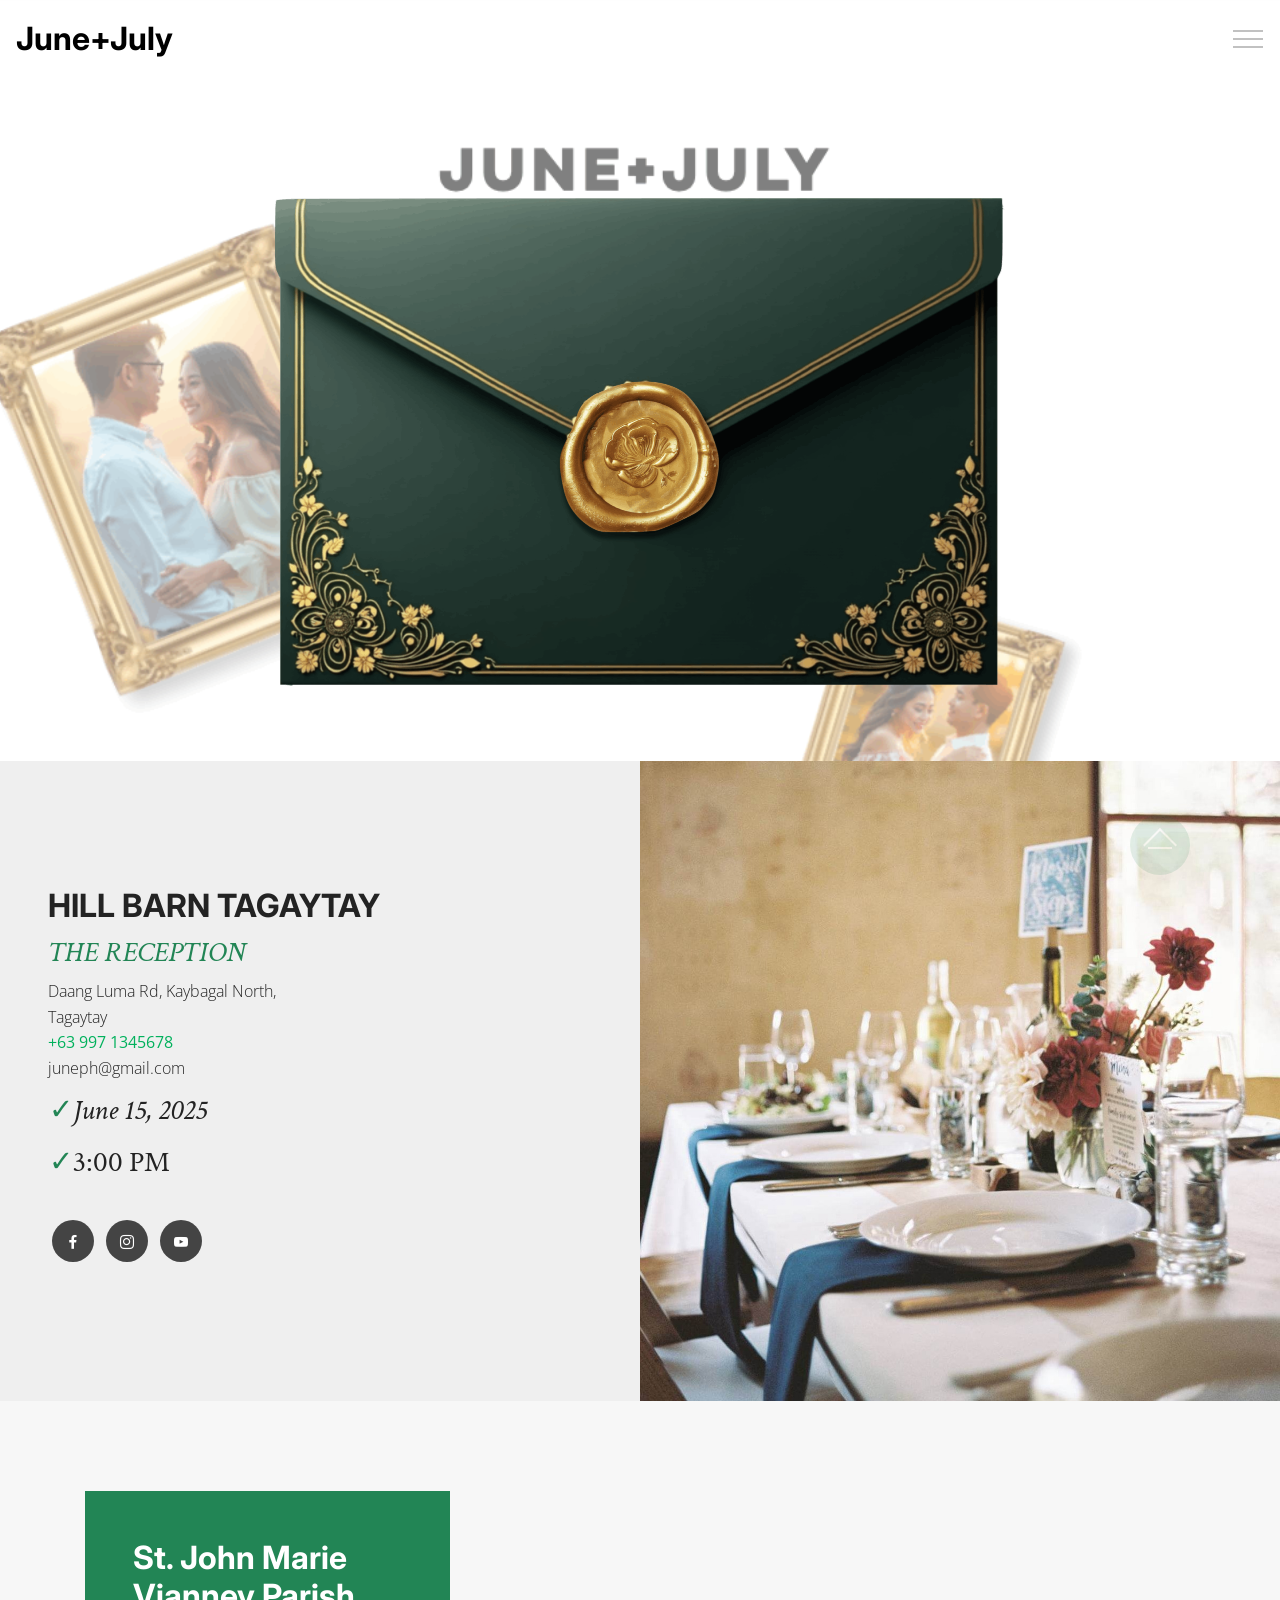
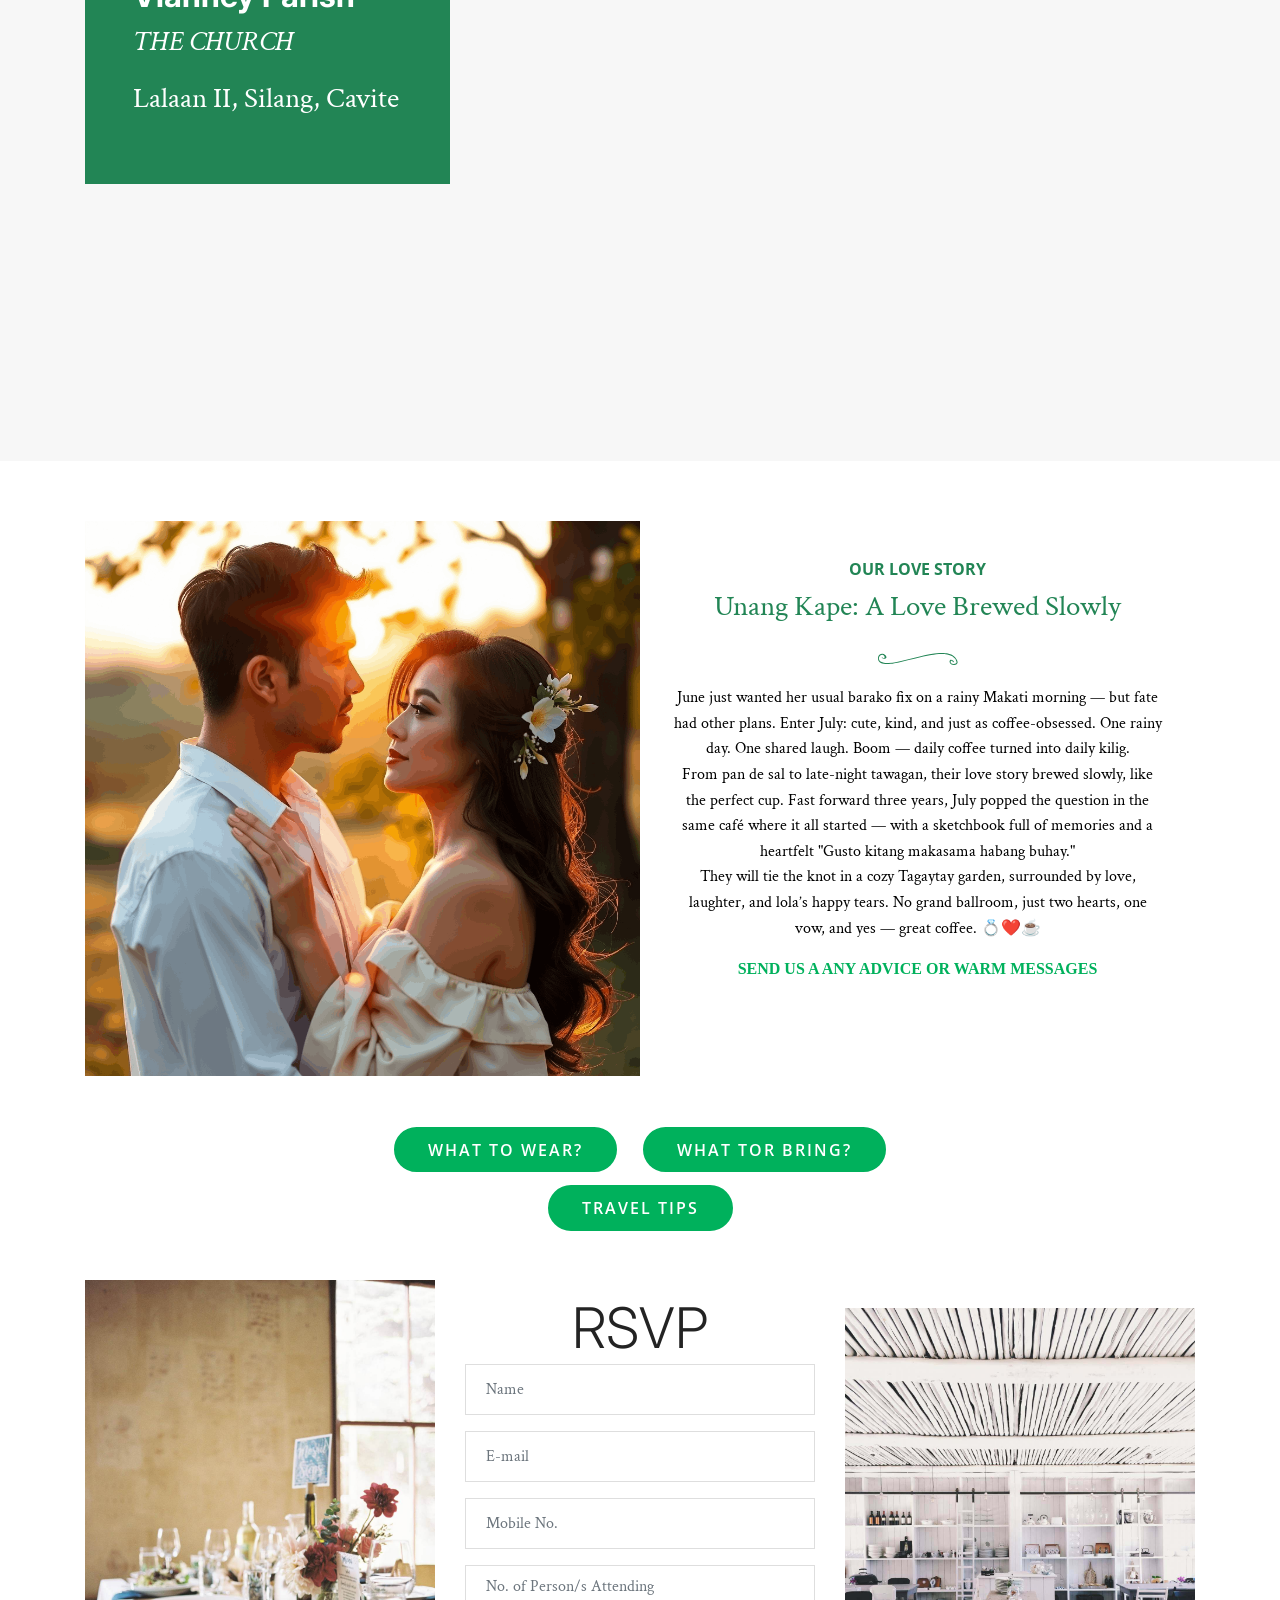
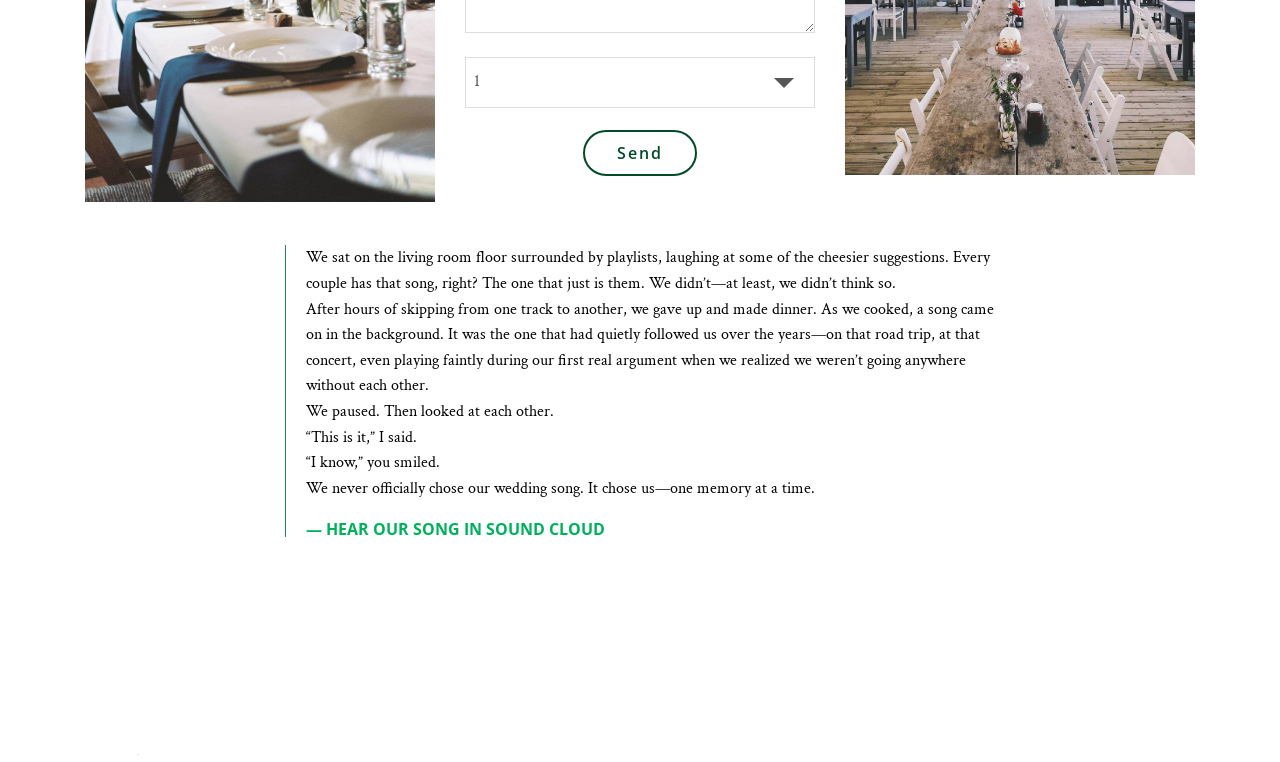
<file: index.html>
<!DOCTYPE html>
<html  >
<head>
  <!-- Site made with Mobirise Website Builder v5.9.25, https://mobirise.com -->
  <meta charset="UTF-8">
  <meta http-equiv="X-UA-Compatible" content="IE=edge">
  <meta name="generator" content="Mobirise v5.9.25, mobirise.com">
  <meta name="viewport" content="width=device-width, initial-scale=1, minimum-scale=1">
  <link rel="shortcut icon" href="assets/images/logo2.png" type="image/x-icon">
  <meta name="description" content="">
  
  
  <title>Home</title>
  <link rel="stylesheet" href="assets/bootstrap-material-design-font/css/material.css">
  <link rel="stylesheet" href="assets/web/assets/mobirise-icons/mobirise-icons.css">
  <link rel="stylesheet" href="assets/tether/tether.min.css">
  <link rel="stylesheet" href="assets/bootstrap/css/bootstrap.min.css">
  <link rel="stylesheet" href="assets/bootstrap/css/bootstrap-grid.min.css">
  <link rel="stylesheet" href="assets/bootstrap/css/bootstrap-reboot.min.css">
  <link rel="stylesheet" href="assets/animatecss/animate.min.css">
  <link rel="stylesheet" href="assets/dropdown/css/style.css">
  <link rel="stylesheet" href="assets/formstyler/jquery.formstyler.css">
  <link rel="stylesheet" href="assets/formstyler/jquery.formstyler.theme.css">
  <link rel="stylesheet" href="assets/datepicker/jquery.datetimepicker.min.css">
  <link rel="stylesheet" href="assets/socicon/css/styles.css">
  <link rel="stylesheet" href="assets/theme/css/style.css">
  <link rel="stylesheet" href="assets/recaptcha.css">
  <link rel="preload" href="https://fonts.googleapis.com/css?family=Inter:100,200,300,400,500,600,700,800,900,100i,200i,300i,400i,500i,600i,700i,800i,900i&display=swap" as="style" onload="this.onload=null;this.rel='stylesheet'">
  <noscript><link rel="stylesheet" href="https://fonts.googleapis.com/css?family=Inter:100,200,300,400,500,600,700,800,900,100i,200i,300i,400i,500i,600i,700i,800i,900i&display=swap"></noscript>
  <link rel="preload" href="https://fonts.googleapis.com/css?family=Crimson+Text:400,400i,600,600i,700,700i&display=swap" as="style" onload="this.onload=null;this.rel='stylesheet'">
  <noscript><link rel="stylesheet" href="https://fonts.googleapis.com/css?family=Crimson+Text:400,400i,600,600i,700,700i&display=swap"></noscript>
  <link rel="preload" href="https://fonts.googleapis.com/css?family=Open+Sans:300,400,500,600,700,800,300i,400i,500i,600i,700i,800i&display=swap" as="style" onload="this.onload=null;this.rel='stylesheet'">
  <noscript><link rel="stylesheet" href="https://fonts.googleapis.com/css?family=Open+Sans:300,400,500,600,700,800,300i,400i,500i,600i,700i,800i&display=swap"></noscript>
  <link rel="preload" as="style" href="assets/mobirise/css/mbr-additional.css?v=dpYpgt"><link rel="stylesheet" href="assets/mobirise/css/mbr-additional.css?v=dpYpgt" type="text/css">

  
  
  
</head>
<body>
  
  <section class="menu cid-uLlWlBmBzo" once="menu" id="menu1-3">

    

    <nav class="navbar navbar-dropdown navbar-fixed-top collapsed">
        <div class="navbar-brand">
            
            <span class="navbar-caption-wrap"><a class="navbar-caption text-black text-primary display-2" href="index.html">June+July</a></span>
        </div>
        <button class="navbar-toggler" type="button" data-toggle="collapse" data-target="#navbarSupportedContent" aria-controls="navbarNavAltMarkup" aria-expanded="false" aria-label="Toggle navigation">
            <div class="hamburger">
                <span></span>
                <span></span>
                <span></span>
                <span></span>
            </div>
        </button>
      <div class="collapse navbar-collapse" id="navbarSupportedContent">
            <ul class="navbar-nav nav-dropdown" data-app-modern-menu="true"><li class="nav-item">
                    <a class="nav-link link text-white text-primary display-4" href="index.html#features5-7">About Us</a>
                </li><li class="nav-item"><a class="nav-link link text-white text-primary display-4" href="index.html#content6-8">Our Song</a></li>
                <li class="nav-item"><a class="nav-link link text-white text-primary display-4" href="index.html#form2-9">RSVP</a></li><li class="nav-item"><a class="nav-link link text-white text-primary display-4" href="https://we-launch.github.io/matchgame1/" target="_blank">Singles Game</a></li><li class="nav-item"><a class="nav-link link text-white text-primary display-4" href="page1.html">Photo Wall</a></li>
                <li class="nav-item">
                    <a class="nav-link link text-white text-primary display-4" href="https://we-launch.github.io/sunkissed/assets/files/Basic-LandscapePlannerSample.pdf" target="_blank">Souvenir</a>
                </li></ul>
            <div class="navbar-buttons mbr-section-btn"><a class="btn btn-md btn-black display-4" href="tel:+639989528137">
                    CONTACT US</a></div>
      </div>
    </nav>
</section>

<section class="header01 cid-uLlSFksUKn mbr-parallax-background" id="header01-2">

    

    <div class="mbr-overlay" style="opacity: 0.5; background-color: rgb(255, 255, 255);">
    </div>

    <div class="container">
        <div class="row justify-content-center">

            <div class="col-md-12 col-lg-8 align-center">

                
                


                
                

                <div class="mbr-figure pt-5">
                    <a href="index.html#form2-9"><img src="assets/images/green-envelope-1460x975.png" alt="WeLaunch"></a>
                </div>

            </div>






        </div>
    </div>

</section>

<section class="cid-uLmldrJAQq" id="features5-4">

    

    
    <div class="container-fluid">
        <div class="row align-items-center content-row">
          <div class="col-lg-6 wrap-block">
              <h1 class="mbr-section-title mbr-fonts-style mbr-light display-2"><strong>HILL BARN TAGAYTAY</strong></h1>
              <h2 class="mbr-section-subtitle mbr-fonts-style mbr-light display-5"><em>THE RECEPTION</em></h2>
              <h3 class="mbr-text mbr-fonts-style mbr-light display-4">Daang Luma Rd, Kaybagal North,<div>Tagaytay<br><strong><a href="tel:+639989528137" class="text-primary">+63 997 1345678</a></strong></div><div>juneph@gmail.com</div></h3>
            <div class="mbr-list counter-container mbr-fonts-style display-5">
                <ul>
                    <li><em>June 15, 2025</em></li>
                    <li><span style="font-size: 1.8rem; text-align: left;">3:00 PM<br></span></li>
                </ul>
            </div>
            <div class="social-media col-md-12 col-sm-12">
                <ul class="social-list">
                    <li>
                      <a class="icon-transition" href="https://www.facebook.com/profile.php?id=61576260870065" target="_blank">
                        <span class="mbr-iconfont socicon-facebook socicon"></span>
                      </a>
                    </li>
                    <li>
                      <a class="icon-transition" href="https://www.facebook.com/profile.php?id=61576260870065" target="_blank">
                        <span class="mbr-iconfont socicon-instagram socicon" style=""></span>
                      </a>
                    </li>
                    <li>
                      <a class="icon-transition" href="https://www.facebook.com/profile.php?id=61576260870065" target="_blank">
                        <span class="mbr-iconfont socicon-youtube socicon"></span>
                      </a>
                    </li>
                    
                    
                 </ul>
            </div>
          </div>
          <div class="col-lg-6 photo-split">
              <img src="assets/images/07-1200x1790.jpeg" alt="">
          </div>
      </div>
    </div>
</section>

<section class="info2 cid-uLmpL2jiGC mbr-parallax-background" id="info2-5">

    

    <div class="mbr-overlay" style="opacity: 0.5; background-color: rgb(255, 255, 255);">
    </div>
    <div class="container">
        <div class="row">
            <div class="col-sm-12 col-lg-4 col-md-6 text-block">            
                <div class="content-panel">
                    <h2 class="mbr-section-title mbr-fonts-style align-left mbr-white display-2"><strong>St. John Marie Vianney Parish</strong></h2>
                    <h3 class="mbr-section-subtitle mbr-fonts-style align-left mbr-white pb-2 display-5"><em>THE CHURCH</em></h3>
                    <p class="adress-block mbr-fonts-style align-left mbr-white display-5">Lalaan II, Silang, Cavite</p>
                </div>
            </div>
            <div class="col-sm-12 col-lg-8 col-md-6">
                <div class="google-map"><iframe frameborder="0" style="border:0" src="https://www.google.com/maps/embed?pb=!1m18!1m12!1m3!1d3868.722602528196!2d120.95479397515507!3d14.15239928628257!2m3!1f0!2f0!3f0!3m2!1i1024!2i768!4f13.1!3m3!1m2!1s0x33bd79a73efcf16b%3A0x8c579d3bba09d72c!2sSt.%20John%20Marie%20Vianney%20Parish%20Church%20-%20Lalaan%20II%2C%20Silang%2C%20Cavite%20(Diocese%20of%20Imus)!5e0!3m2!1sen!2sph!4v1747146031367!5m2!1sen!2sph" allowfullscreen=""></iframe></div>
            </div>
        </div>
   </div>
</section>

<section class="carousel slide testimonials-slider cid-uLmrwG6g3K" data-interval="false" id="features5-7">

    

    

    <div class="container text-center">

        <div class="carousel slide" role="listbox" data-pause="true" data-keyboard="false" data-ride="carousel" data-interval="5000">
            <div class="carousel-inner">
                
            <div class="carousel-item">
                    <div class="media-container-row">
                        <div class="col-lg-6 image-element align-self-stretch">
                            <div class="img-wrap">
                                <img src="assets/images/sun-kissed-love-couple-3-1024x1024.png" alt="">
                            </div>
                        </div>
                        <div class="col-lg-6 text-element">
                            <div class="text-content">
                                <h2 class="mbr-subtitle mbr-primary pt-2 mbr-fonts-style align-center display-4">
                                    <strong style="">OUR LOVE STORY</strong></h2>
                                <h2 class="mbr-title pt-2 mbr-fonts-style align-center display-5">Unang Kape: A Love Brewed Slowly</h2>
                                <div class="py-3 ornament align-center">
                                    <svg xmlns="http://www.w3.org/2000/svg" viewBox="0 0 133 20" height="20" width="80" fill="#228555">
                                        <g><path d="M127.18,6.19C121-.05,109.94-.24,101.84.1,90.84.56,80,3.3,69.32,5.77c-8,1.86-16,3.63-24,5.72-9.21,2.41-18.6,4.72-28.14,5.19-4.1.2-8.48,0-12.16-2a6.6,6.6,0,0,1-2.7-9A5.46,5.46,0,0,1,7.07,2.77c4-.22,6.73,8.39-.08,4.58a.49.49,0,0,0-.49.84c4.88,3,10.8,0,5.4-4.91C7.6-.63.4,2.06,0,8-1,24,28.25,17,36.29,15.24,53.74,11.37,70.9,6.44,88.53,3.33c11.1-2,24.75-3.54,35.06,2.19a16,16,0,0,1,6.86,8.85c1.29,4.31-4.35,4.2-7,3.52-4.84-1.26-2.42-8,1.22-3,.61.83,2,0,1.4-.82-2.15-2.93-6.71-4.9-7.12.35s8.36,7.24,11.72,4.47C135,15.32,129.91,9,127.18,6.19Z"></path></g>
                                    </svg>
                                </div>
                                <div class="mbr-section-text">
                                    <p class="mbr-text mbr-light mbr-fonts-style align-center display-7">June just wanted her usual barako fix on a rainy Makati morning — but fate had other plans. Enter July: cute, kind, and just as coffee-obsessed. One rainy day. One shared laugh. Boom — daily coffee turned into daily kilig.<br>From pan de sal to late-night tawagan, their love story brewed slowly, like the perfect cup. Fast forward three years, July popped the question in the same café where it all started — with a sketchbook full of memories and a heartfelt "Gusto kitang makasama habang buhay."<br>They will tie the knot in a cozy Tagaytay garden, surrounded by love, laughter, and lola’s happy tears. No grand ballroom, just two hearts, one vow, and yes — great coffee. 💍❤️☕</p>
                                </div>
                                <div class="py-3 link"><a href="#" class="text-primary" data-toggle="modal" data-target="#mbr-popup-m"><strong>SEND US A ANY ADVICE OR WARM MESSAGES</strong></a></div>
                            </div>
                        </div>
                    </div>
                </div><div class="carousel-item">
                    <div class="media-container-row">
                        <div class="col-lg-6 image-element align-self-stretch">
                            <div class="img-wrap">
                                <img src="assets/images/2.jpg">
                            </div>
                        </div>
                        <div class="col-lg-6 text-element">
                            <div class="text-content">
                                <h2 class="mbr-subtitle mbr-primary pt-2 mbr-fonts-style align-center display-4">
                                    <strong>OUR MESSAGE</strong></h2>
                                <h2 class="mbr-title pt-2 mbr-fonts-style align-center display-5">
                                    Before We Say 'I Do'</h2>
                                <div class="py-3 ornament align-center">
                                    <svg xmlns="http://www.w3.org/2000/svg" viewBox="0 0 133 20" height="20" width="80" fill="#228555">
                                        <g><path d="M127.18,6.19C121-.05,109.94-.24,101.84.1,90.84.56,80,3.3,69.32,5.77c-8,1.86-16,3.63-24,5.72-9.21,2.41-18.6,4.72-28.14,5.19-4.1.2-8.48,0-12.16-2a6.6,6.6,0,0,1-2.7-9A5.46,5.46,0,0,1,7.07,2.77c4-.22,6.73,8.39-.08,4.58a.49.49,0,0,0-.49.84c4.88,3,10.8,0,5.4-4.91C7.6-.63.4,2.06,0,8-1,24,28.25,17,36.29,15.24,53.74,11.37,70.9,6.44,88.53,3.33c11.1-2,24.75-3.54,35.06,2.19a16,16,0,0,1,6.86,8.85c1.29,4.31-4.35,4.2-7,3.52-4.84-1.26-2.42-8,1.22-3,.61.83,2,0,1.4-.82-2.15-2.93-6.71-4.9-7.12.35s8.36,7.24,11.72,4.47C135,15.32,129.91,9,127.18,6.19Z"></path></g>
                                    </svg>
                                </div>
                                <div class="mbr-section-text">
                                    <p class="mbr-text mbr-light mbr-fonts-style align-center display-7">From our first shared cup of coffee to countless laughs, quiet moments, and unexpected adventures — our journey together has been nothing short of beautiful.<br>Now, with full hearts and so much gratitude, we are excited to begin the next chapter of our story — hand in hand, surrounded by the people who matter most.<br>We would be honored to have you with us as we say “I do” and celebrate the love that brought us here.</p>
                                </div>
                                <div class="py-3 link"><strong>With Love, June and July</strong></div>
                            </div>
                        </div>
                    </div>
                </div><div class="carousel-item">
                    <div class="media-container-row">
                        <div class="col-lg-6 image-element align-self-stretch">
                            <div class="img-wrap">
                                <img src="assets/images/wedding-gifts-1110x1110.jpg" alt="">
                            </div>
                        </div>
                        <div class="col-lg-6 text-element">
                            <div class="text-content">
                                <h2 class="mbr-subtitle mbr-primary pt-2 mbr-fonts-style align-center display-4">
                                    <strong>GIFT REGISTRY</strong></h2>
                                <h2 class="mbr-title pt-2 mbr-fonts-style align-center display-5">Your Presence is the Real Gift</h2>
                                <div class="py-3 ornament align-center">
                                    <svg xmlns="http://www.w3.org/2000/svg" viewBox="0 0 133 20" height="20" width="80" fill="#228555">
                                        <g><path d="M127.18,6.19C121-.05,109.94-.24,101.84.1,90.84.56,80,3.3,69.32,5.77c-8,1.86-16,3.63-24,5.72-9.21,2.41-18.6,4.72-28.14,5.19-4.1.2-8.48,0-12.16-2a6.6,6.6,0,0,1-2.7-9A5.46,5.46,0,0,1,7.07,2.77c4-.22,6.73,8.39-.08,4.58a.49.49,0,0,0-.49.84c4.88,3,10.8,0,5.4-4.91C7.6-.63.4,2.06,0,8-1,24,28.25,17,36.29,15.24,53.74,11.37,70.9,6.44,88.53,3.33c11.1-2,24.75-3.54,35.06,2.19a16,16,0,0,1,6.86,8.85c1.29,4.31-4.35,4.2-7,3.52-4.84-1.26-2.42-8,1.22-3,.61.83,2,0,1.4-.82-2.15-2.93-6.71-4.9-7.12.35s8.36,7.24,11.72,4.47C135,15.32,129.91,9,127.18,6.19Z"></path></g>
                                    </svg>
                                </div>
                                <div class="mbr-section-text">
                                    <p class="mbr-text mbr-light mbr-fonts-style align-center display-7">We are so grateful just to celebrate this special moment with you — your love, laughter, and presence mean the world to us.<br>But if you’re feeling extra generous and would like to help us start our new life together, we’ve put together a small gift registry with things we’d truly love and need (yes, even a waffle maker made the list 🧇).<br>No pressure at all — your prayers and presence are more than enough. But if you’d like to browse, just click below.</p>
                                </div>
                                <div class="py-3 link">
                                  <a class="text-primary" href=""><strong>BROWSE GIFT IDEAS</strong></a></div>
                            </div>
                        </div>
                    </div>
                </div></div>

            <div class="carousel-indicators">
                <li data-slide-to="0" class="active"></li>
                <li data-slide-to="1"></li>
                <li data-slide-to="2"></li>
                
                
                
                
                
                
                
            </div>
            <div class="carousel-controls">
                <a class="carousel-control-prev" role="button" data-slide="prev">
                  <span aria-hidden="true" class="mbri-arrow-prev mbr-iconfont"></span>
                  <span class="sr-only">Previous</span>
                </a>
                <a class="carousel-control-next" role="button" data-slide="next">
                  <span aria-hidden="true" class="mbri-arrow-next mbr-iconfont"></span>
                  <span class="sr-only">Next</span>
                </a>
            </div>
        </div>
    </div>
</section>

<section class="mbr-section content8 cid-uLmwbquyEW" id="content3-a">

    

    <div class="container">
        <div class="media-container-row title">
            <div class="col-12 col-md-8">
                <div class="mbr-section-btn align-center"><a class="btn btn-primary display-4" href="#" data-toggle="modal" data-target="#mbr-popup-c">WHAT TO WEAR?</a>
                    <a class="btn btn-primary display-4" href="#" data-toggle="modal" data-target="#mbr-popup-d">WHAT TOR BRING?</a> <a class="btn btn-primary display-4" href="#" data-toggle="modal" data-target="#mbr-popup-e">TRAVEL TIPS</a></div>
            </div>
        </div>
    </div>
</section>

<section class="form2 cid-uLmvsFsC0m" id="form2-9">

    

    

    <div class="container">
        <div class="row justify-content-center align-items-stretch">
            <div class="col-sm-12 col-xl-4 img-block align-center col-md-4">
                <div class="mbr-figure">
                    <img src="assets/images/07.jpg" alt="Mobirise" title="">
                </div>
            </div>
            <div class="form-1 col-sm-12 col-xl-4 col-md-4" data-form-type="formoid">
<!--Formbuilder Form-->
<form action="https://mobirise.eu/" method="POST" class="mbr-form form-with-styler" data-form-title="My Mobirise Form"><input type="hidden" name="email" data-form-email="true" value="Upp3LPJmmglRfqBCR6RVhu/CyUYGOYjLiB+973CTRXQ0PyhvnqzEgNtjvZJMNdGlgBy6Fn3mhL/FCp9gKHJKByYSIyddEfemfpeGff86N+sHa1ocqKgFaqs17W5wcVAE.qrxL79RZm3ntC9EFTosQwQ5eNYZXEr+lUwpnxZLWQ4g39p9BFacZ1cciOEjx3FWvpJTYuhFj/CE7r61L+NrIiQ6QaB3ww1rJxhOewxRces2ZL0XmeaqdO4SxAhueam6b">
<div class="row">
<div hidden="hidden" data-form-alert="" class="alert alert-success col-12">Thank you for for confirmation!</div>
<div hidden="hidden" data-form-alert-danger="" class="alert alert-danger col-12"> </div>
</div>
<div class="dragArea row">
<div class="col-lg-12">
<h3 class="form-title mbr-fonts-style align-center display-1"> RSVP</h3>
</div>
<div class="col-lg-12">

</div>
<div data-for="name" class="col-md-12 form-group ">
<input type="text" name="name" placeholder="Name" data-form-field="Name" class="form-control display-7" required="required" value="" id="name-form2-9">
</div>
<div data-for="email" class="col-md-12 form-group ">
<input type="text" name="email" placeholder="E-mail" data-form-field="E-mail" class="form-control display-7" required="required" value="" id="email-form2-9">
</div>
<div data-for="Mobile No." class="col-lg-12 col-md-12 col-sm-12 form-group">
<input type="tel" name="Mobile No." placeholder="Mobile No." data-form-field="Mobile No." class="form-control display-7" pattern="[0-9]{3}-[0-9]{3}-[0-9]{4}" required="required" value="" id="Mobile No.-form2-9">
</div>
<div data-for="message" class="col-md-12 form-group pb-2">
<textarea name="message" placeholder="No. of Person/s Attending" data-form-field="Message" required="required" class="form-control display-7" id="message-form2-9"></textarea>
</div>
<div class="col-lg-12 col-md-12 col-sm-12 form-group" data-for="No. of Person/s Attending">
<select name="No. of Person/s Attending" data-form-field="No. of Person/s Attending" required="required" class="form-control display-7" id="No. of Person/s Attending-form2-9">
<option value="1">1</option>
<option value="2">2</option>
<option value="3">3</option>
<option value="4">4</option>
</select>
</div>
<div class="col-md-12 input-group-btn align-center"><button type="submit" class="btn btn-form btn-primary-outline display-4">Send</button></div>
</div>
</form><!--Formbuilder Form-->
</div>
            <div class="col-sm-12 col-xl-4 img-block align-center col-md-4">
                <div class="mbr-figure">
                    <img src="assets/images/06.jpg" alt="Mobirise" title="">
                </div>
            </div>
        </div>
    </div>
</section>

<section class="mbr-section article cid-uLmuh9ZkCg" id="content6-8">

     
    <div class="container">
        <div class="media-container-row">
            <div class="col-12 col-md-10 col-lg-8">
                <blockquote>
                    <p class="mbr-text mbr-fonts-style pb-1 display-7">We sat on the living room floor surrounded by playlists, laughing at some of the cheesier suggestions. Every couple has that song, right? The one that just is them. We didn’t—at least, we didn’t think so.<br>After hours of skipping from one track to another, we gave up and made dinner. As we cooked, a song came on in the background. It was the one that had quietly followed us over the years—on that road trip, at that concert, even playing faintly during our first real argument when we realized we weren’t going anywhere without each other.<br>We paused. Then looked at each other.<br>“This is it,” I said.<br>“I know,” you smiled.<br>We never officially chose our wedding song. It chose us—one memory at a time.</p>
                    <footer class="mbr-fonts-style align-left mbr-bold display-4"><a href="https://soundcloud.com/smoothjazzmusicensemble/acoustic-guitar?si=0900983b741b49c59ae026332ceaa423&utm_source=clipboard&utm_medium=text&utm_campaign=social_sharing" class="text-primary" target="_blank"><strong>— HEAR OUR SONG IN SOUND CLOUD</strong></a></footer>
                </blockquote>
            </div>
        </div>
    </div>
</section>

<div class="modal mbr-popup cid-uLmwxvUAgf fade" tabindex="-1" role="dialog" data-overlay-color="#000000" data-overlay-opacity="0.8" id="mbr-popup-c" aria-hidden="true">
        <div class="modal-dialog modal-dialog-centered" role="document">
            <div class="modal-content">
                <div class="modal-header">
                    
                    <button type="button" class="close" data-dismiss="modal" aria-label="Close">
                        <svg version="1.1" xmlns="http://www.w3.org/2000/svg" width="24" height="24" viewBox="0 0 32 32" fill="currentColor">
                            <path d="M31.797 0.191c-0.264-0.256-0.686-0.25-0.942 0.015l-13.328 13.326c-0.598 0.581 0.342 1.543 0.942 0.942l13.328-13.326c0.27-0.262 0.27-0.695 0-0.957zM14.472 17.515c-0.264-0.256-0.686-0.25-0.942 0.015l-13.328 13.326c-0.613 0.595 0.34 1.562 0.942 0.942l13.328-13.326c0.27-0.262 0.27-0.695 0-0.957zM1.144 0.205c-0.584-0.587-1.544 0.336-0.942 0.942l30.654 30.651c0.613 0.625 1.563-0.325 0.942-0.942z"></path>
                        </svg>
                    </button>
                </div>

                <div class="modal-body">
                    <p class="mbr-text mbr-fonts-style display-7">⦿ Church-appropriate attire – Modest, semi-formal or formal clothing (e.g., dresses, slacks, button-downs, blazers).<br>⦿ Garden-ready outfit – Light, breathable fabrics for outdoor comfort.<br>⦿ Layers – Bring a shawl, light sweater, or jacket for cooler evening temps.<br>⦿ Comfortable shoes – Stylish but practical shoes for walking or standing on grass/gravel (avoid stilettos if possible).<br>⦿ Sun protection – Sunglasses, a sunhat, or parasol if desired</p>

                    <div>
                        <div class="card-img mbr-figure">
                            <img src="assets/images/wedding-guest-1-832x622.jpg" alt="WeLaunch">
                        </div>
                            

                            
                        </div>
                    </div>

                    
                </div>
            </div>
        </div>

<div class="modal mbr-popup cid-uLmwyCEHBc fade" tabindex="-1" role="dialog" data-overlay-color="#000000" data-overlay-opacity="0.8" id="mbr-popup-d" aria-hidden="true">
        <div class="modal-dialog modal-dialog-centered" role="document">
            <div class="modal-content">
                <div class="modal-header">
                    
                    <button type="button" class="close" data-dismiss="modal" aria-label="Close">
                        <svg version="1.1" xmlns="http://www.w3.org/2000/svg" width="24" height="24" viewBox="0 0 32 32" fill="currentColor">
                            <path d="M31.797 0.191c-0.264-0.256-0.686-0.25-0.942 0.015l-13.328 13.326c-0.598 0.581 0.342 1.543 0.942 0.942l13.328-13.326c0.27-0.262 0.27-0.695 0-0.957zM14.472 17.515c-0.264-0.256-0.686-0.25-0.942 0.015l-13.328 13.326c-0.613 0.595 0.34 1.562 0.942 0.942l13.328-13.326c0.27-0.262 0.27-0.695 0-0.957zM1.144 0.205c-0.584-0.587-1.544 0.336-0.942 0.942l30.654 30.651c0.613 0.625 1.563-0.325 0.942-0.942z"></path>
                        </svg>
                    </button>
                </div>

                <div class="modal-body">
                    <p class="mbr-text mbr-fonts-style display-7">⦿ A small gift or card – Optional, or reference the couple’s registry<br>⦿ Sunscreen &amp; bug spray – Especially if you're sensitive to the outdoors<br>⦿ Water bottle – Optional, but helpful before the reception begins<br>⦿ Umbrella – Just in case of unexpected weather<br>⦿ Cash/Card – For transportation, tips, or any extras</p>

                    <div>
                        <div class="card-img mbr-figure">
                            <img src="assets/images/wedding-rain-936x624.jpg" alt="WeLaunch">
                        </div>
                            

                            
                        </div>
                    </div>

                    
                </div>
            </div>
        </div>

<div class="modal mbr-popup cid-uLmwyRt90k fade" tabindex="-1" role="dialog" data-overlay-color="#000000" data-overlay-opacity="0.8" id="mbr-popup-e" aria-hidden="true">
        <div class="modal-dialog modal-dialog-centered" role="document">
            <div class="modal-content">
                <div class="modal-header">
                    
                    <button type="button" class="close" data-dismiss="modal" aria-label="Close">
                        <svg version="1.1" xmlns="http://www.w3.org/2000/svg" width="24" height="24" viewBox="0 0 32 32" fill="currentColor">
                            <path d="M31.797 0.191c-0.264-0.256-0.686-0.25-0.942 0.015l-13.328 13.326c-0.598 0.581 0.342 1.543 0.942 0.942l13.328-13.326c0.27-0.262 0.27-0.695 0-0.957zM14.472 17.515c-0.264-0.256-0.686-0.25-0.942 0.015l-13.328 13.326c-0.613 0.595 0.34 1.562 0.942 0.942l13.328-13.326c0.27-0.262 0.27-0.695 0-0.957zM1.144 0.205c-0.584-0.587-1.544 0.336-0.942 0.942l30.654 30.651c0.613 0.625 1.563-0.325 0.942-0.942z"></path>
                        </svg>
                    </button>
                </div>

                <div class="modal-body">
                    <p class="mbr-text mbr-fonts-style display-7">🗺️ Know the Schedule &amp; Locations:<br>Double-check the ceremony and reception addresses—they may be in different places.<br>Leave early to allow time for traffic, parking, or getting lost (especially if unfamiliar with the area).<br>Use a GPS app and download the maps in advance in case of poor signal.<br><br>🚘 Transportation Tips:<br>Carpool or rideshare if possible—parking may be limited at the church or garden.<br>Check parking instructions ahead of time (some churches have designated lots; some gardens might not).<br>Designate a driver if you plan to drink at the reception.<br>If provided, take advantage of shuttles or group transport arranged by the couple.<br><br>🧳 For Out-of-Town Guests:<br>Stay at the suggested hotel(s) for convenience—group rates may apply.<br>Pack wedding-appropriate attire and extras like bug spray, sunscreen, and a rain plan (small umbrella or poncho).<br>Bring a printed invite or digital copy with times and addresses.<br><br>📱 Tech Prep:<br>Charge your phone fully and bring a portable charger if you'll be taking photos or using GPS.<br>Save key contacts (wedding planner, group chat, other guests) in case you need help.<br><br>💡 Bonus Tips:<br>Eat a light snack before the ceremony to hold you over until the reception.<br>Respect any quiet zones or unplugged ceremony requests.<br>Be prepared for weather changes—check the forecast the morning of.</p>

                    <div>
                        
                            

                            
                        </div>
                    </div>

                    
                </div>
            </div>
        </div>

<div class="modal mbr-popup cid-uMFv0OCJ3T fade" tabindex="-1" role="dialog" data-overlay-color="#000000" data-overlay-opacity="0.8" id="mbr-popup-m" aria-hidden="true">
        <div class="modal-dialog modal-dialog-centered" role="document">
            <div class="modal-content">
                <div class="modal-header pb-0">
                    <h5 class="modal-title mbr-fonts-style display-5">SEND US A MESSAGE</h5>
                    <button type="button" class="close" data-dismiss="modal" aria-label="Close">
                        <svg version="1.1" xmlns="http://www.w3.org/2000/svg" width="24" height="24" viewBox="0 0 32 32" fill="currentColor">
                            <path d="M31.797 0.191c-0.264-0.256-0.686-0.25-0.942 0.015l-13.328 13.326c-0.598 0.581 0.342 1.543 0.942 0.942l13.328-13.326c0.27-0.262 0.27-0.695 0-0.957zM14.472 17.515c-0.264-0.256-0.686-0.25-0.942 0.015l-13.328 13.326c-0.613 0.595 0.34 1.562 0.942 0.942l13.328-13.326c0.27-0.262 0.27-0.695 0-0.957zM1.144 0.205c-0.584-0.587-1.544 0.336-0.942 0.942l30.654 30.651c0.613 0.625 1.563-0.325 0.942-0.942z"></path>
                        </svg>
                    </button>
                </div>

                <div class="modal-body">
                    <p class="mbr-text mbr-fonts-style display-7">
                        Write anything under the sun - warm thoughts or just for fun!</p>

                    <div>
                        
                            

                            <div class="form-wrapper" data-form-type="formoid">
<!--Formbuilder Form-->
<form action="https://mobirise.eu/" method="POST" class="mbr-form form-with-styler" data-form-title="Warm Message"><input type="hidden" name="email" data-form-email="true" value="bXiHouxACt1OrRp7BIwsRCeoZmX//QoWqsXMbuLCdN1CFhn2BmBmBFTzTCg0m++6VloarWoW6wXQskSrpyNAErtR41m+E1e0eOwCre8Fc+DtBnJKScf6B2kViG2u+ZES.3aI9ffr/xZHhEVxyj4FPQySdArIhXTzM/wDm0Rqxr/yT34wAMab+R59A3llD2JFlcS65gdaG5WyliFZ9FfZ7htZWm0UHmW+qt48C+VJAhCFk5dGF0iww2LtI35n4FYbw">
<div class="">
<div hidden="hidden" data-form-alert="" class="alert alert-success col-12">Thanks for your message!</div>
<div hidden="hidden" data-form-alert-danger="" class="alert alert-danger col-12">
</div>
</div>
<div class="dragArea">
<div class="col form-group" data-for="name">
<input type="text" name="name" placeholder="Complete Name" data-form-field="Name" required="required" class="form-control display-7" value="" id="name-mbr-popup-m">
</div>
<div class="col-lg-12 col-md-12 col-sm-12 form-group" data-for="textarea">
<textarea name="textarea" placeholder="Textarea" data-form-field="textarea" class="form-control display-7" required="required" id="textarea-mbr-popup-m"></textarea>
</div>
<div class="col-md-auto input-group-btn">
<button type="submit" class="btn btn-primary display-4">SUBMIT</button>
</div>
</div>
</form><!--Formbuilder Form-->
</div>
                        </div>
                    </div>

                    
                </div>
            </div>
        </div>

<iframe width="100%" height="166" scrolling="no" frameborder="no" allow="autoplay" src="https://w.soundcloud.com/player/?url=https%3A//api.soundcloud.com/tracks/326685166&color=%23228555&auto_play=false&hide_related=false&show_comments=true&show_user=true&show_reposts=false&show_teaser=true"></iframe><div style="font-size: 10px; color: #cccccc;line-break: anywhere;word-break: normal;overflow: hidden;white-space: nowrap;text-overflow: ellipsis; font-family: Interstate,Lucida Grande,Lucida Sans Unicode,Lucida Sans,Garuda,Verdana,Tahoma,sans-serif;font-weight: 100;"><a href="https://soundcloud.com/smoothjazzmusicensemble" title="Smooth Jazz Music Ensemble" target="_blank" style="color: #cccccc; text-decoration: none;">Smooth Jazz Music Ensemble</a> · <a href="https://soundcloud.com/smoothjazzmusicensemble/acoustic-guitar" title="Acoustic Guitar" target="_blank" style="color: #cccccc; text-decoration: none;">Acoustic Guitar</a></div>

<script src="assets/web/assets/jquery/jquery.min.js"></script>
  <script src="assets/popper/popper.min.js"></script>
  <script src="assets/tether/tether.min.js"></script>
  <script src="assets/bootstrap/js/bootstrap.min.js"></script>
  <script src="assets/smoothscroll/smooth-scroll.js"></script>
  <script src="assets/viewportchecker/jquery.viewportchecker.js"></script>
  <script src="assets/dropdown/js/nav-dropdown.js"></script>
  <script src="assets/dropdown/js/navbar-dropdown.js"></script>
  <script src="assets/touchswipe/jquery.touch-swipe.min.js"></script>
  <script src="assets/parallax/jarallax.min.js"></script>
  <script src="assets/bootstrapcarouselswipe/bootstrap-carousel-swipe.js"></script>
  <script src="assets/mbr-testimonials-slider/mbr-testimonials-slider.js"></script>
  <script src="assets/formstyler/jquery.formstyler.js"></script>
  <script src="assets/formstyler/jquery.formstyler.min.js"></script>
  <script src="assets/datepicker/jquery.datetimepicker.full.js"></script>
  <script src="assets/popup-plugin/script.js"></script>
  <script src="assets/popup-overlay-plugin/script.js"></script>
  <script src="assets/theme/js/script.js"></script>
  <script src="assets/formoid.min.js"></script>
  
  
  
 <div id="scrollToTop" class="scrollToTop mbr-arrow-up"><a style="text-align: center;"><i class="mbr-arrow-up-icon mbr-arrow-up-icon-cm cm-icon cm-icon-smallarrow-up"></i></a></div>
    <input name="animation" type="hidden">
  </body>
</html>
</file>
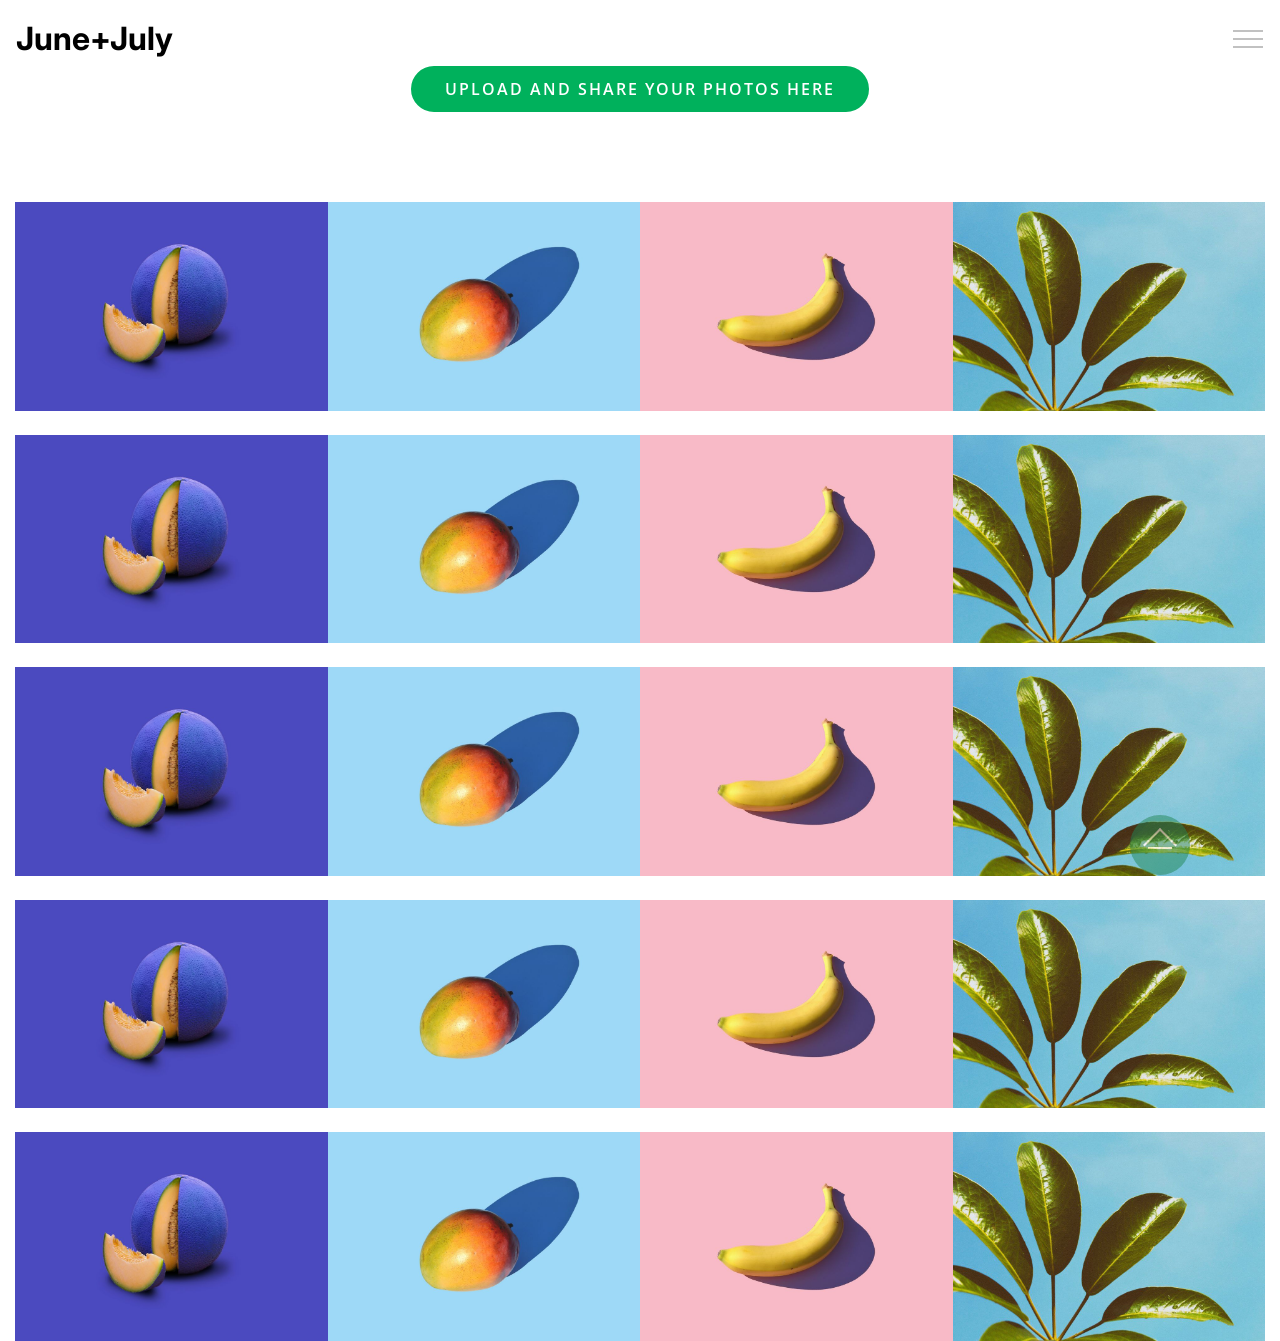
<file: page1.html>
<!DOCTYPE html>
<html  >
<head>
  <!-- Site made with Mobirise Website Builder v5.9.25, https://mobirise.com -->
  <meta charset="UTF-8">
  <meta http-equiv="X-UA-Compatible" content="IE=edge">
  <meta name="generator" content="Mobirise v5.9.25, mobirise.com">
  <meta name="viewport" content="width=device-width, initial-scale=1, minimum-scale=1">
  <link rel="shortcut icon" href="assets/images/logo2.png" type="image/x-icon">
  <meta name="description" content="">
  
  
  <title>Photo Wall</title>
  <link rel="stylesheet" href="assets/tether/tether.min.css">
  <link rel="stylesheet" href="assets/bootstrap/css/bootstrap.min.css">
  <link rel="stylesheet" href="assets/bootstrap/css/bootstrap-grid.min.css">
  <link rel="stylesheet" href="assets/bootstrap/css/bootstrap-reboot.min.css">
  <link rel="stylesheet" href="assets/animatecss/animate.min.css">
  <link rel="stylesheet" href="assets/dropdown/css/style.css">
  <link rel="stylesheet" href="assets/theme/css/style.css">
  <link rel="preload" href="https://fonts.googleapis.com/css?family=Inter:100,200,300,400,500,600,700,800,900,100i,200i,300i,400i,500i,600i,700i,800i,900i&display=swap" as="style" onload="this.onload=null;this.rel='stylesheet'">
  <noscript><link rel="stylesheet" href="https://fonts.googleapis.com/css?family=Inter:100,200,300,400,500,600,700,800,900,100i,200i,300i,400i,500i,600i,700i,800i,900i&display=swap"></noscript>
  <link rel="preload" href="https://fonts.googleapis.com/css?family=Crimson+Text:400,400i,600,600i,700,700i&display=swap" as="style" onload="this.onload=null;this.rel='stylesheet'">
  <noscript><link rel="stylesheet" href="https://fonts.googleapis.com/css?family=Crimson+Text:400,400i,600,600i,700,700i&display=swap"></noscript>
  <link rel="preload" href="https://fonts.googleapis.com/css?family=Open+Sans:300,400,500,600,700,800,300i,400i,500i,600i,700i,800i&display=swap" as="style" onload="this.onload=null;this.rel='stylesheet'">
  <noscript><link rel="stylesheet" href="https://fonts.googleapis.com/css?family=Open+Sans:300,400,500,600,700,800,300i,400i,500i,600i,700i,800i&display=swap"></noscript>
  <link rel="preload" as="style" href="assets/mobirise/css/mbr-additional.css?v=vTgf4D"><link rel="stylesheet" href="assets/mobirise/css/mbr-additional.css?v=vTgf4D" type="text/css">

  
  
  
</head>
<body>
  
  <section class="menu cid-uLlWlBmBzo" once="menu" id="menu1-f">

    

    <nav class="navbar navbar-dropdown navbar-fixed-top collapsed">
        <div class="navbar-brand">
            
            <span class="navbar-caption-wrap"><a class="navbar-caption text-black text-primary display-2" href="index.html">June+July</a></span>
        </div>
        <button class="navbar-toggler" type="button" data-toggle="collapse" data-target="#navbarSupportedContent" aria-controls="navbarNavAltMarkup" aria-expanded="false" aria-label="Toggle navigation">
            <div class="hamburger">
                <span></span>
                <span></span>
                <span></span>
                <span></span>
            </div>
        </button>
      <div class="collapse navbar-collapse" id="navbarSupportedContent">
            <ul class="navbar-nav nav-dropdown" data-app-modern-menu="true"><li class="nav-item">
                    <a class="nav-link link text-white text-primary display-4" href="index.html#features5-7">About Us</a>
                </li><li class="nav-item"><a class="nav-link link text-white text-primary display-4" href="index.html#content6-8">Our Song</a></li>
                <li class="nav-item"><a class="nav-link link text-white text-primary display-4" href="index.html#form2-9">RSVP</a></li><li class="nav-item"><a class="nav-link link text-white text-primary display-4" href="https://we-launch.github.io/matchgame1/" target="_blank">Singles Game</a></li><li class="nav-item"><a class="nav-link link text-white text-primary display-4" href="page1.html">Photo Wall</a></li>
                <li class="nav-item">
                    <a class="nav-link link text-white text-primary display-4" href="https://we-launch.github.io/sunkissed/assets/files/Basic-LandscapePlannerSample.pdf" target="_blank">Souvenir</a>
                </li></ul>
            <div class="navbar-buttons mbr-section-btn"><a class="btn btn-md btn-black display-4" href="tel:+639989528137">
                    CONTACT US</a></div>
      </div>
    </nav>
</section>

<section class="mbr-section content8 cid-uMFtq1Snrv" id="content3-l">

    

    <div class="container">
        <div class="media-container-row title">
            <div class="col-12 col-md-8">
                <div class="mbr-section-btn align-center"><a class="btn btn-primary display-4" href="https://drive.google.com/drive/folders/1ORBW86HqXQyjkTwNWGISwxzNOsf5uFe_" target="_blank">UPLOAD AND SHARE YOUR PHOTOS HERE</a></div>
            </div>
        </div>
    </div>
</section>

<section data-bs-version="5.1" class="gallery1 cid-uMFthl1xoR" id="gallery1-g">
    
    
    <div class="container-fluid">
        
        <div class="row mt-4">
            <div class="item features-image col-12 col-md-6 col-lg-3">
                <div class="item-wrapper">
                    <div class="item-img">
                        <img src="assets/images/features1.jpg" alt="Mobirise Website Builder">
                    </div>
                    
                    
                </div>
            </div>
            <div class="item features-image col-12 col-md-6 col-lg-3">
                <div class="item-wrapper">
                    <div class="item-img">
                        <img src="assets/images/features2.jpg" alt="Mobirise Website Builder">
                    </div>
                    
                    
                </div>
            </div>
            <div class="item features-image col-12 col-md-6 col-lg-3">
                <div class="item-wrapper">
                    <div class="item-img">
                        <img src="assets/images/features3.jpg" alt="Mobirise Website Builder">
                    </div>
                    
                    
                </div>
            </div>
            <div class="item features-image col-12 col-md-6 col-lg-3">
                <div class="item-wrapper">
                    <div class="item-img">
                        <img src="assets/images/features4.jpg" alt="Mobirise Website Builder" title="">
                    </div>
                    
                    
                </div>
            </div>
        </div>
    </div>
</section>

<section data-bs-version="5.1" class="gallery1 cid-uMFthPiURy" id="gallery1-h">
    
    
    <div class="container-fluid">
        
        <div class="row mt-4">
            <div class="item features-image col-12 col-md-6 col-lg-3">
                <div class="item-wrapper">
                    <div class="item-img">
                        <img src="assets/images/features1.jpg" alt="Mobirise Website Builder">
                    </div>
                    
                    
                </div>
            </div>
            <div class="item features-image col-12 col-md-6 col-lg-3">
                <div class="item-wrapper">
                    <div class="item-img">
                        <img src="assets/images/features2.jpg" alt="Mobirise Website Builder">
                    </div>
                    
                    
                </div>
            </div>
            <div class="item features-image col-12 col-md-6 col-lg-3">
                <div class="item-wrapper">
                    <div class="item-img">
                        <img src="assets/images/features3.jpg" alt="Mobirise Website Builder">
                    </div>
                    
                    
                </div>
            </div>
            <div class="item features-image col-12 col-md-6 col-lg-3">
                <div class="item-wrapper">
                    <div class="item-img">
                        <img src="assets/images/features4.jpg" alt="Mobirise Website Builder" title="">
                    </div>
                    
                    
                </div>
            </div>
        </div>
    </div>
</section>

<section data-bs-version="5.1" class="gallery1 cid-uMFticzaGf" id="gallery1-i">
    
    
    <div class="container-fluid">
        
        <div class="row mt-4">
            <div class="item features-image col-12 col-md-6 col-lg-3">
                <div class="item-wrapper">
                    <div class="item-img">
                        <img src="assets/images/features1.jpg" alt="Mobirise Website Builder">
                    </div>
                    
                    
                </div>
            </div>
            <div class="item features-image col-12 col-md-6 col-lg-3">
                <div class="item-wrapper">
                    <div class="item-img">
                        <img src="assets/images/features2.jpg" alt="Mobirise Website Builder">
                    </div>
                    
                    
                </div>
            </div>
            <div class="item features-image col-12 col-md-6 col-lg-3">
                <div class="item-wrapper">
                    <div class="item-img">
                        <img src="assets/images/features3.jpg" alt="Mobirise Website Builder">
                    </div>
                    
                    
                </div>
            </div>
            <div class="item features-image col-12 col-md-6 col-lg-3">
                <div class="item-wrapper">
                    <div class="item-img">
                        <img src="assets/images/features4.jpg" alt="Mobirise Website Builder" title="">
                    </div>
                    
                    
                </div>
            </div>
        </div>
    </div>
</section>

<section data-bs-version="5.1" class="gallery1 cid-uMFtj1CyJM" id="gallery1-k">
    
    
    <div class="container-fluid">
        
        <div class="row mt-4">
            <div class="item features-image col-12 col-md-6 col-lg-3">
                <div class="item-wrapper">
                    <div class="item-img">
                        <img src="assets/images/features1.jpg" alt="Mobirise Website Builder">
                    </div>
                    
                    
                </div>
            </div>
            <div class="item features-image col-12 col-md-6 col-lg-3">
                <div class="item-wrapper">
                    <div class="item-img">
                        <img src="assets/images/features2.jpg" alt="Mobirise Website Builder">
                    </div>
                    
                    
                </div>
            </div>
            <div class="item features-image col-12 col-md-6 col-lg-3">
                <div class="item-wrapper">
                    <div class="item-img">
                        <img src="assets/images/features3.jpg" alt="Mobirise Website Builder">
                    </div>
                    
                    
                </div>
            </div>
            <div class="item features-image col-12 col-md-6 col-lg-3">
                <div class="item-wrapper">
                    <div class="item-img">
                        <img src="assets/images/features4.jpg" alt="Mobirise Website Builder" title="">
                    </div>
                    
                    
                </div>
            </div>
        </div>
    </div>
</section>

<section data-bs-version="5.1" class="gallery1 cid-uMFtiA5Wbo" id="gallery1-j">
    
    
    <div class="container-fluid">
        
        <div class="row mt-4">
            <div class="item features-image col-12 col-md-6 col-lg-3">
                <div class="item-wrapper">
                    <div class="item-img">
                        <img src="assets/images/features1.jpg" alt="Mobirise Website Builder">
                    </div>
                    
                    
                </div>
            </div>
            <div class="item features-image col-12 col-md-6 col-lg-3">
                <div class="item-wrapper">
                    <div class="item-img">
                        <img src="assets/images/features2.jpg" alt="Mobirise Website Builder">
                    </div>
                    
                    
                </div>
            </div>
            <div class="item features-image col-12 col-md-6 col-lg-3">
                <div class="item-wrapper">
                    <div class="item-img">
                        <img src="assets/images/features3.jpg" alt="Mobirise Website Builder">
                    </div>
                    
                    
                </div>
            </div>
            <div class="item features-image col-12 col-md-6 col-lg-3">
                <div class="item-wrapper">
                    <div class="item-img">
                        <img src="assets/images/features4.jpg" alt="Mobirise Website Builder" title="">
                    </div>
                    
                    
                </div>
            </div>
        </div>
    </div>
</section>


<script src="assets/web/assets/jquery/jquery.min.js"></script>
  <script src="assets/popper/popper.min.js"></script>
  <script src="assets/tether/tether.min.js"></script>
  <script src="assets/bootstrap/js/bootstrap.min.js"></script>
  <script src="assets/smoothscroll/smooth-scroll.js"></script>
  <script src="assets/viewportchecker/jquery.viewportchecker.js"></script>
  <script src="assets/dropdown/js/nav-dropdown.js"></script>
  <script src="assets/dropdown/js/navbar-dropdown.js"></script>
  <script src="assets/touchswipe/jquery.touch-swipe.min.js"></script>
  <script src="assets/theme/js/script.js"></script>
  
  
  
 <div id="scrollToTop" class="scrollToTop mbr-arrow-up"><a style="text-align: center;"><i class="mbr-arrow-up-icon mbr-arrow-up-icon-cm cm-icon cm-icon-smallarrow-up"></i></a></div>
    <input name="animation" type="hidden">
  </body>
</html>
</file>
<file: assets/bootstrap-material-design-font/css/material.css>
@font-face {
  font-family: 'Material-Design-Icons';
  src: url('../fonts/Material-Design-Icons.eot?3ocs8m');
  src: url('../fonts/Material-Design-Icons.eot?#iefix3ocs8m') format('embedded-opentype'), url('../fonts/Material-Design-Icons.woff?3ocs8m') format('woff'), url('../fonts/Material-Design-Icons.ttf?3ocs8m') format('truetype'), url('../fonts/Material-Design-Icons.svg?3ocs8m#Material-Design-Icons') format('svg');
  font-weight: normal;
  font-style: normal;
}
[class^="mdi-"],
[class*="mdi-"] {
  speak: none;
  display: inline-block;
  font-style: normal;
  font-variant:normal;
  font-weight:normal;
/*  font-size:24px;*/
  line-height:1;
  font-family:'Material-Design-Icons' !important;
  text-rendering: auto;
  
  -webkit-font-smoothing: antialiased;
  -moz-osx-font-smoothing: grayscale;
  -webkit-transform: translate(0, 0);
      -ms-transform: translate(0, 0);
          transform: translate(0, 0);
}
[class^="mdi-"]:before,
[class*="mdi-"]:before {
  display: inline-block;
  speak: none;
  text-decoration: inherit;
}
[class^="mdi-"].pull-left,
[class*="mdi-"].pull-left {
  margin-right: .3em;
}
[class^="mdi-"].pull-right,
[class*="mdi-"].pull-right {
  margin-left: .3em;
}
[class^="mdi-"].mdi-lg:before,
[class*="mdi-"].mdi-lg:before,
[class^="mdi-"].mdi-lg:after,
[class*="mdi-"].mdi-lg:after {
  font-size: 1.33333333em;
  line-height: 0.75em;
  vertical-align: -15%;
}
[class^="mdi-"].mdi-2x:before,
[class*="mdi-"].mdi-2x:before,
[class^="mdi-"].mdi-2x:after,
[class*="mdi-"].mdi-2x:after {
  font-size: 2em;
}
[class^="mdi-"].mdi-3x:before,
[class*="mdi-"].mdi-3x:before,
[class^="mdi-"].mdi-3x:after,
[class*="mdi-"].mdi-3x:after {
  font-size: 3em;
}
[class^="mdi-"].mdi-4x:before,
[class*="mdi-"].mdi-4x:before,
[class^="mdi-"].mdi-4x:after,
[class*="mdi-"].mdi-4x:after {
  font-size: 4em;
}
[class^="mdi-"].mdi-5x:before,
[class*="mdi-"].mdi-5x:before,
[class^="mdi-"].mdi-5x:after,
[class*="mdi-"].mdi-5x:after {
  font-size: 5em;
}
[class^="mdi-device-signal-cellular-"]:after,
[class^="mdi-device-battery-"]:after,
[class^="mdi-device-battery-charging-"]:after,
[class^="mdi-device-signal-cellular-connected-no-internet-"]:after,
[class^="mdi-device-signal-wifi-"]:after,
[class^="mdi-device-signal-wifi-statusbar-not-connected"]:after,
.mdi-device-network-wifi:after {
  opacity: .3;
  position: absolute;
  left: 0;
  top: 0;
  z-index: 1;
  display: inline-block;
  speak: none;
  text-decoration: inherit;
}
[class^="mdi-device-signal-cellular-"]:after {
  content: "\e758";
}
[class^="mdi-device-battery-"]:after {
  content: "\e735";
}
[class^="mdi-device-battery-charging-"]:after {
  content: "\e733";
}
[class^="mdi-device-signal-cellular-connected-no-internet-"]:after {
  content: "\e75d";
}
[class^="mdi-device-signal-wifi-"]:after,
.mdi-device-network-wifi:after {
  content: "\e765";
}
[class^="mdi-device-signal-wifi-statusbasr-not-connected"]:after {
  content: "\e8f7";
}
.mdi-device-signal-cellular-off:after,
.mdi-device-signal-cellular-null:after,
.mdi-device-signal-cellular-no-sim:after,
.mdi-device-signal-wifi-off:after,
.mdi-device-signal-wifi-4-bar:after,
.mdi-device-signal-cellular-4-bar:after,
.mdi-device-battery-alert:after,
.mdi-device-signal-cellular-connected-no-internet-4-bar:after,
.mdi-device-battery-std:after,
.mdi-device-battery-full .mdi-device-battery-unknown:after {
  content: "";
}
.mdi-fw {
  width: 1.28571429em;
  text-align: center;
}
.mdi-ul {
  padding-left: 0;
  margin-left: 2.14285714em;
  list-style-type: none;
}
.mdi-ul > li {
  position: relative;
}
.mdi-li {
  position: absolute;
  left: -2.14285714em;
  width: 2.14285714em;
  top: 0.14285714em;
  text-align: center;
}
.mdi-li.mdi-lg {
  left: -1.85714286em;
}
.mdi-border {
  padding: .2em .25em .15em;
  border: solid 0.08em #eeeeee;
  border-radius: .1em;
}
.mdi-spin {
  -webkit-animation: mdi-spin 2s infinite linear;
  animation: mdi-spin 2s infinite linear;
  -webkit-transform-origin: 50% 50%;
  -ms-transform-origin: 50% 50%;
      transform-origin: 50% 50%;
}
.mdi-pulse {
  -webkit-animation: mdi-spin 1s steps(8) infinite;
  animation: mdi-spin 1s steps(8) infinite;
  -webkit-transform-origin: 50% 50%;
  -ms-transform-origin: 50% 50%;
      transform-origin: 50% 50%;
}
@-webkit-keyframes mdi-spin {
  0% {
    -webkit-transform: rotate(0deg);
    transform: rotate(0deg);
  }
  100% {
    -webkit-transform: rotate(359deg);
    transform: rotate(359deg);
  }
}
@keyframes mdi-spin {
  0% {
    -webkit-transform: rotate(0deg);
    transform: rotate(0deg);
  }
  100% {
    -webkit-transform: rotate(359deg);
    transform: rotate(359deg);
  }
}
.mdi-rotate-90 {
  filter: progid:DXImageTransform.Microsoft.BasicImage(rotation=1);
  -webkit-transform: rotate(90deg);
  -ms-transform: rotate(90deg);
  transform: rotate(90deg);
}
.mdi-rotate-180 {
  filter: progid:DXImageTransform.Microsoft.BasicImage(rotation=2);
  -webkit-transform: rotate(180deg);
  -ms-transform: rotate(180deg);
  transform: rotate(180deg);
}
.mdi-rotate-270 {
  filter: progid:DXImageTransform.Microsoft.BasicImage(rotation=3);
  -webkit-transform: rotate(270deg);
  -ms-transform: rotate(270deg);
  transform: rotate(270deg);
}
.mdi-flip-horizontal {
  filter: progid:DXImageTransform.Microsoft.BasicImage(rotation=0, mirror=1);
  -webkit-transform: scale(-1, 1);
  -ms-transform: scale(-1, 1);
  transform: scale(-1, 1);
}
.mdi-flip-vertical {
  filter: progid:DXImageTransform.Microsoft.BasicImage(rotation=2, mirror=1);
  -webkit-transform: scale(1, -1);
  -ms-transform: scale(1, -1);
  transform: scale(1, -1);
}
:root .mdi-rotate-90,
:root .mdi-rotate-180,
:root .mdi-rotate-270,
:root .mdi-flip-horizontal,
:root .mdi-flip-vertical {
  -webkit-filter: none;
          filter: none;
}
.mdi-stack {
  position: relative;
  display: inline-block;
  width: 2em;
  height: 2em;
  line-height: 2em;
  vertical-align: middle;
}
.mdi-stack-1x,
.mdi-stack-2x {
  position: absolute;
  left: 0;
  width: 100%;
  text-align: center;
}
.mdi-stack-1x {
  line-height: inherit;
}
.mdi-stack-2x {
  font-size: 2em;
}
.mdi-inverse {
  color: #ffffff;
}
/* Start Icons */
.mdi-action-3d-rotation:before {
  content: "\e600";
}
.mdi-action-accessibility:before {
  content: "\e601";
}
.mdi-action-account-balance-wallet:before {
  content: "\e602";
}
.mdi-action-account-balance:before {
  content: "\e603";
}
.mdi-action-account-box:before {
  content: "\e604";
}
.mdi-action-account-child:before {
  content: "\e605";
}
.mdi-action-account-circle:before {
  content: "\e606";
}
.mdi-action-add-shopping-cart:before {
  content: "\e607";
}
.mdi-action-alarm-add:before {
  content: "\e608";
}
.mdi-action-alarm-off:before {
  content: "\e609";
}
.mdi-action-alarm-on:before {
  content: "\e60a";
}
.mdi-action-alarm:before {
  content: "\e60b";
}
.mdi-action-android:before {
  content: "\e60c";
}
.mdi-action-announcement:before {
  content: "\e60d";
}
.mdi-action-aspect-ratio:before {
  content: "\e60e";
}
.mdi-action-assessment:before {
  content: "\e60f";
}
.mdi-action-assignment-ind:before {
  content: "\e610";
}
.mdi-action-assignment-late:before {
  content: "\e611";
}
.mdi-action-assignment-return:before {
  content: "\e612";
}
.mdi-action-assignment-returned:before {
  content: "\e613";
}
.mdi-action-assignment-turned-in:before {
  content: "\e614";
}
.mdi-action-assignment:before {
  content: "\e615";
}
.mdi-action-autorenew:before {
  content: "\e616";
}
.mdi-action-backup:before {
  content: "\e617";
}
.mdi-action-book:before {
  content: "\e618";
}
.mdi-action-bookmark-outline:before {
  content: "\e619";
}
.mdi-action-bookmark:before {
  content: "\e61a";
}
.mdi-action-bug-report:before {
  content: "\e61b";
}
.mdi-action-cached:before {
  content: "\e61c";
}
.mdi-action-check-circle:before {
  content: "\e61d";
}
.mdi-action-class:before {
  content: "\e61e";
}
.mdi-action-credit-card:before {
  content: "\e61f";
}
.mdi-action-dashboard:before {
  content: "\e620";
}
.mdi-action-delete:before {
  content: "\e621";
}
.mdi-action-description:before {
  content: "\e622";
}
.mdi-action-dns:before {
  content: "\e623";
}
.mdi-action-done-all:before {
  content: "\e624";
}
.mdi-action-done:before {
  content: "\e625";
}
.mdi-action-event:before {
  content: "\e626";
}
.mdi-action-exit-to-app:before {
  content: "\e627";
}
.mdi-action-explore:before {
  content: "\e628";
}
.mdi-action-extension:before {
  content: "\e629";
}
.mdi-action-face-unlock:before {
  content: "\e62a";
}
.mdi-action-favorite-outline:before {
  content: "\e62b";
}
.mdi-action-favorite:before {
  content: "\e62c";
}
.mdi-action-find-in-page:before {
  content: "\e62d";
}
.mdi-action-find-replace:before {
  content: "\e62e";
}
.mdi-action-flip-to-back:before {
  content: "\e62f";
}
.mdi-action-flip-to-front:before {
  content: "\e630";
}
.mdi-action-get-app:before {
  content: "\e631";
}
.mdi-action-grade:before {
  content: "\e632";
}
.mdi-action-group-work:before {
  content: "\e633";
}
.mdi-action-help:before {
  content: "\e634";
}
.mdi-action-highlight-remove:before {
  content: "\e635";
}
.mdi-action-history:before {
  content: "\e636";
}
.mdi-action-home:before {
  content: "\e637";
}
.mdi-action-https:before {
  content: "\e638";
}
.mdi-action-info-outline:before {
  content: "\e639";
}
.mdi-action-info:before {
  content: "\e63a";
}
.mdi-action-input:before {
  content: "\e63b";
}
.mdi-action-invert-colors:before {
  content: "\e63c";
}
.mdi-action-label-outline:before {
  content: "\e63d";
}
.mdi-action-label:before {
  content: "\e63e";
}
.mdi-action-language:before {
  content: "\e63f";
}
.mdi-action-launch:before {
  content: "\e640";
}
.mdi-action-list:before {
  content: "\e641";
}
.mdi-action-lock-open:before {
  content: "\e642";
}
.mdi-action-lock-outline:before {
  content: "\e643";
}
.mdi-action-lock:before {
  content: "\e644";
}
.mdi-action-loyalty:before {
  content: "\e645";
}
.mdi-action-markunread-mailbox:before {
  content: "\e646";
}
.mdi-action-note-add:before {
  content: "\e647";
}
.mdi-action-open-in-browser:before {
  content: "\e648";
}
.mdi-action-open-in-new:before {
  content: "\e649";
}
.mdi-action-open-with:before {
  content: "\e64a";
}
.mdi-action-pageview:before {
  content: "\e64b";
}
.mdi-action-payment:before {
  content: "\e64c";
}
.mdi-action-perm-camera-mic:before {
  content: "\e64d";
}
.mdi-action-perm-contact-cal:before {
  content: "\e64e";
}
.mdi-action-perm-data-setting:before {
  content: "\e64f";
}
.mdi-action-perm-device-info:before {
  content: "\e650";
}
.mdi-action-perm-identity:before {
  content: "\e651";
}
.mdi-action-perm-media:before {
  content: "\e652";
}
.mdi-action-perm-phone-msg:before {
  content: "\e653";
}
.mdi-action-perm-scan-wifi:before {
  content: "\e654";
}
.mdi-action-picture-in-picture:before {
  content: "\e655";
}
.mdi-action-polymer:before {
  content: "\e656";
}
.mdi-action-print:before {
  content: "\e657";
}
.mdi-action-query-builder:before {
  content: "\e658";
}
.mdi-action-question-answer:before {
  content: "\e659";
}
.mdi-action-receipt:before {
  content: "\e65a";
}
.mdi-action-redeem:before {
  content: "\e65b";
}
.mdi-action-reorder:before {
  content: "\e65c";
}
.mdi-action-report-problem:before {
  content: "\e65d";
}
.mdi-action-restore:before {
  content: "\e65e";
}
.mdi-action-room:before {
  content: "\e65f";
}
.mdi-action-schedule:before {
  content: "\e660";
}
.mdi-action-search:before {
  content: "\e661";
}
.mdi-action-settings-applications:before {
  content: "\e662";
}
.mdi-action-settings-backup-restore:before {
  content: "\e663";
}
.mdi-action-settings-bluetooth:before {
  content: "\e664";
}
.mdi-action-settings-cell:before {
  content: "\e665";
}
.mdi-action-settings-display:before {
  content: "\e666";
}
.mdi-action-settings-ethernet:before {
  content: "\e667";
}
.mdi-action-settings-input-antenna:before {
  content: "\e668";
}
.mdi-action-settings-input-component:before {
  content: "\e669";
}
.mdi-action-settings-input-composite:before {
  content: "\e66a";
}
.mdi-action-settings-input-hdmi:before {
  content: "\e66b";
}
.mdi-action-settings-input-svideo:before {
  content: "\e66c";
}
.mdi-action-settings-overscan:before {
  content: "\e66d";
}
.mdi-action-settings-phone:before {
  content: "\e66e";
}
.mdi-action-settings-power:before {
  content: "\e66f";
}
.mdi-action-settings-remote:before {
  content: "\e670";
}
.mdi-action-settings-voice:before {
  content: "\e671";
}
.mdi-action-settings:before {
  content: "\e672";
}
.mdi-action-shop-two:before {
  content: "\e673";
}
.mdi-action-shop:before {
  content: "\e674";
}
.mdi-action-shopping-basket:before {
  content: "\e675";
}
.mdi-action-shopping-cart:before {
  content: "\e676";
}
.mdi-action-speaker-notes:before {
  content: "\e677";
}
.mdi-action-spellcheck:before {
  content: "\e678";
}
.mdi-action-star-rate:before {
  content: "\e679";
}
.mdi-action-stars:before {
  content: "\e67a";
}
.mdi-action-store:before {
  content: "\e67b";
}
.mdi-action-subject:before {
  content: "\e67c";
}
.mdi-action-supervisor-account:before {
  content: "\e67d";
}
.mdi-action-swap-horiz:before {
  content: "\e67e";
}
.mdi-action-swap-vert-circle:before {
  content: "\e67f";
}
.mdi-action-swap-vert:before {
  content: "\e680";
}
.mdi-action-system-update-tv:before {
  content: "\e681";
}
.mdi-action-tab-unselected:before {
  content: "\e682";
}
.mdi-action-tab:before {
  content: "\e683";
}
.mdi-action-theaters:before {
  content: "\e684";
}
.mdi-action-thumb-down:before {
  content: "\e685";
}
.mdi-action-thumb-up:before {
  content: "\e686";
}
.mdi-action-thumbs-up-down:before {
  content: "\e687";
}
.mdi-action-toc:before {
  content: "\e688";
}
.mdi-action-today:before {
  content: "\e689";
}
.mdi-action-track-changes:before {
  content: "\e68a";
}
.mdi-action-translate:before {
  content: "\e68b";
}
.mdi-action-trending-down:before {
  content: "\e68c";
}
.mdi-action-trending-neutral:before {
  content: "\e68d";
}
.mdi-action-trending-up:before {
  content: "\e68e";
}
.mdi-action-turned-in-not:before {
  content: "\e68f";
}
.mdi-action-turned-in:before {
  content: "\e690";
}
.mdi-action-verified-user:before {
  content: "\e691";
}
.mdi-action-view-agenda:before {
  content: "\e692";
}
.mdi-action-view-array:before {
  content: "\e693";
}
.mdi-action-view-carousel:before {
  content: "\e694";
}
.mdi-action-view-column:before {
  content: "\e695";
}
.mdi-action-view-day:before {
  content: "\e696";
}
.mdi-action-view-headline:before {
  content: "\e697";
}
.mdi-action-view-list:before {
  content: "\e698";
}
.mdi-action-view-module:before {
  content: "\e699";
}
.mdi-action-view-quilt:before {
  content: "\e69a";
}
.mdi-action-view-stream:before {
  content: "\e69b";
}
.mdi-action-view-week:before {
  content: "\e69c";
}
.mdi-action-visibility-off:before {
  content: "\e69d";
}
.mdi-action-visibility:before {
  content: "\e69e";
}
.mdi-action-wallet-giftcard:before {
  content: "\e69f";
}
.mdi-action-wallet-membership:before {
  content: "\e6a0";
}
.mdi-action-wallet-travel:before {
  content: "\e6a1";
}
.mdi-action-work:before {
  content: "\e6a2";
}
.mdi-alert-error:before {
  content: "\e6a3";
}
.mdi-alert-warning:before {
  content: "\e6a4";
}
.mdi-av-album:before {
  content: "\e6a5";
}
.mdi-av-closed-caption:before {
  content: "\e6a6";
}
.mdi-av-equalizer:before {
  content: "\e6a7";
}
.mdi-av-explicit:before {
  content: "\e6a8";
}
.mdi-av-fast-forward:before {
  content: "\e6a9";
}
.mdi-av-fast-rewind:before {
  content: "\e6aa";
}
.mdi-av-games:before {
  content: "\e6ab";
}
.mdi-av-hearing:before {
  content: "\e6ac";
}
.mdi-av-high-quality:before {
  content: "\e6ad";
}
.mdi-av-loop:before {
  content: "\e6ae";
}
.mdi-av-mic-none:before {
  content: "\e6af";
}
.mdi-av-mic-off:before {
  content: "\e6b0";
}
.mdi-av-mic:before {
  content: "\e6b1";
}
.mdi-av-movie:before {
  content: "\e6b2";
}
.mdi-av-my-library-add:before {
  content: "\e6b3";
}
.mdi-av-my-library-books:before {
  content: "\e6b4";
}
.mdi-av-my-library-music:before {
  content: "\e6b5";
}
.mdi-av-new-releases:before {
  content: "\e6b6";
}
.mdi-av-not-interested:before {
  content: "\e6b7";
}
.mdi-av-pause-circle-fill:before {
  content: "\e6b8";
}
.mdi-av-pause-circle-outline:before {
  content: "\e6b9";
}
.mdi-av-pause:before {
  content: "\e6ba";
}
.mdi-av-play-arrow:before {
  content: "\e6bb";
}
.mdi-av-play-circle-fill:before {
  content: "\e6bc";
}
.mdi-av-play-circle-outline:before {
  content: "\e6bd";
}
.mdi-av-play-shopping-bag:before {
  content: "\e6be";
}
.mdi-av-playlist-add:before {
  content: "\e6bf";
}
.mdi-av-queue-music:before {
  content: "\e6c0";
}
.mdi-av-queue:before {
  content: "\e6c1";
}
.mdi-av-radio:before {
  content: "\e6c2";
}
.mdi-av-recent-actors:before {
  content: "\e6c3";
}
.mdi-av-repeat-one:before {
  content: "\e6c4";
}
.mdi-av-repeat:before {
  content: "\e6c5";
}
.mdi-av-replay:before {
  content: "\e6c6";
}
.mdi-av-shuffle:before {
  content: "\e6c7";
}
.mdi-av-skip-next:before {
  content: "\e6c8";
}
.mdi-av-skip-previous:before {
  content: "\e6c9";
}
.mdi-av-snooze:before {
  content: "\e6ca";
}
.mdi-av-stop:before {
  content: "\e6cb";
}
.mdi-av-subtitles:before {
  content: "\e6cc";
}
.mdi-av-surround-sound:before {
  content: "\e6cd";
}
.mdi-av-timer:before {
  content: "\e6ce";
}
.mdi-av-video-collection:before {
  content: "\e6cf";
}
.mdi-av-videocam-off:before {
  content: "\e6d0";
}
.mdi-av-videocam:before {
  content: "\e6d1";
}
.mdi-av-volume-down:before {
  content: "\e6d2";
}
.mdi-av-volume-mute:before {
  content: "\e6d3";
}
.mdi-av-volume-off:before {
  content: "\e6d4";
}
.mdi-av-volume-up:before {
  content: "\e6d5";
}
.mdi-av-web:before {
  content: "\e6d6";
}
.mdi-communication-business:before {
  content: "\e6d7";
}
.mdi-communication-call-end:before {
  content: "\e6d8";
}
.mdi-communication-call-made:before {
  content: "\e6d9";
}
.mdi-communication-call-merge:before {
  content: "\e6da";
}
.mdi-communication-call-missed:before {
  content: "\e6db";
}
.mdi-communication-call-received:before {
  content: "\e6dc";
}
.mdi-communication-call-split:before {
  content: "\e6dd";
}
.mdi-communication-call:before {
  content: "\e6de";
}
.mdi-communication-chat:before {
  content: "\e6df";
}
.mdi-communication-clear-all:before {
  content: "\e6e0";
}
.mdi-communication-comment:before {
  content: "\e6e1";
}
.mdi-communication-contacts:before {
  content: "\e6e2";
}
.mdi-communication-dialer-sip:before {
  content: "\e6e3";
}
.mdi-communication-dialpad:before {
  content: "\e6e4";
}
.mdi-communication-dnd-on:before {
  content: "\e6e5";
}
.mdi-communication-email:before {
  content: "\e6e6";
}
.mdi-communication-forum:before {
  content: "\e6e7";
}
.mdi-communication-import-export:before {
  content: "\e6e8";
}
.mdi-communication-invert-colors-off:before {
  content: "\e6e9";
}
.mdi-communication-invert-colors-on:before {
  content: "\e6ea";
}
.mdi-communication-live-help:before {
  content: "\e6eb";
}
.mdi-communication-location-off:before {
  content: "\e6ec";
}
.mdi-communication-location-on:before {
  content: "\e6ed";
}
.mdi-communication-message:before {
  content: "\e6ee";
}
.mdi-communication-messenger:before {
  content: "\e6ef";
}
.mdi-communication-no-sim:before {
  content: "\e6f0";
}
.mdi-communication-phone:before {
  content: "\e6f1";
}
.mdi-communication-portable-wifi-off:before {
  content: "\e6f2";
}
.mdi-communication-quick-contacts-dialer:before {
  content: "\e6f3";
}
.mdi-communication-quick-contacts-mail:before {
  content: "\e6f4";
}
.mdi-communication-ring-volume:before {
  content: "\e6f5";
}
.mdi-communication-stay-current-landscape:before {
  content: "\e6f6";
}
.mdi-communication-stay-current-portrait:before {
  content: "\e6f7";
}
.mdi-communication-stay-primary-landscape:before {
  content: "\e6f8";
}
.mdi-communication-stay-primary-portrait:before {
  content: "\e6f9";
}
.mdi-communication-swap-calls:before {
  content: "\e6fa";
}
.mdi-communication-textsms:before {
  content: "\e6fb";
}
.mdi-communication-voicemail:before {
  content: "\e6fc";
}
.mdi-communication-vpn-key:before {
  content: "\e6fd";
}
.mdi-content-add-box:before {
  content: "\e6fe";
}
.mdi-content-add-circle-outline:before {
  content: "\e6ff";
}
.mdi-content-add-circle:before {
  content: "\e700";
}
.mdi-content-add:before {
  content: "\e701";
}
.mdi-content-archive:before {
  content: "\e702";
}
.mdi-content-backspace:before {
  content: "\e703";
}
.mdi-content-block:before {
  content: "\e704";
}
.mdi-content-clear:before {
  content: "\e705";
}
.mdi-content-content-copy:before {
  content: "\e706";
}
.mdi-content-content-cut:before {
  content: "\e707";
}
.mdi-content-content-paste:before {
  content: "\e708";
}
.mdi-content-create:before {
  content: "\e709";
}
.mdi-content-drafts:before {
  content: "\e70a";
}
.mdi-content-filter-list:before {
  content: "\e70b";
}
.mdi-content-flag:before {
  content: "\e70c";
}
.mdi-content-forward:before {
  content: "\e70d";
}
.mdi-content-gesture:before {
  content: "\e70e";
}
.mdi-content-inbox:before {
  content: "\e70f";
}
.mdi-content-link:before {
  content: "\e710";
}
.mdi-content-mail:before {
  content: "\e711";
}
.mdi-content-markunread:before {
  content: "\e712";
}
.mdi-content-redo:before {
  content: "\e713";
}
.mdi-content-remove-circle-outline:before {
  content: "\e714";
}
.mdi-content-remove-circle:before {
  content: "\e715";
}
.mdi-content-remove:before {
  content: "\e716";
}
.mdi-content-reply-all:before {
  content: "\e717";
}
.mdi-content-reply:before {
  content: "\e718";
}
.mdi-content-report:before {
  content: "\e719";
}
.mdi-content-save:before {
  content: "\e71a";
}
.mdi-content-select-all:before {
  content: "\e71b";
}
.mdi-content-send:before {
  content: "\e71c";
}
.mdi-content-sort:before {
  content: "\e71d";
}
.mdi-content-text-format:before {
  content: "\e71e";
}
.mdi-content-undo:before {
  content: "\e71f";
}
.mdi-editor-attach-file:before {
  content: "\e776";
}
.mdi-editor-attach-money:before {
  content: "\e777";
}
.mdi-editor-border-all:before {
  content: "\e778";
}
.mdi-editor-border-bottom:before {
  content: "\e779";
}
.mdi-editor-border-clear:before {
  content: "\e77a";
}
.mdi-editor-border-color:before {
  content: "\e77b";
}
.mdi-editor-border-horizontal:before {
  content: "\e77c";
}
.mdi-editor-border-inner:before {
  content: "\e77d";
}
.mdi-editor-border-left:before {
  content: "\e77e";
}
.mdi-editor-border-outer:before {
  content: "\e77f";
}
.mdi-editor-border-right:before {
  content: "\e780";
}
.mdi-editor-border-style:before {
  content: "\e781";
}
.mdi-editor-border-top:before {
  content: "\e782";
}
.mdi-editor-border-vertical:before {
  content: "\e783";
}
.mdi-editor-format-align-center:before {
  content: "\e784";
}
.mdi-editor-format-align-justify:before {
  content: "\e785";
}
.mdi-editor-format-align-left:before {
  content: "\e786";
}
.mdi-editor-format-align-right:before {
  content: "\e787";
}
.mdi-editor-format-bold:before {
  content: "\e788";
}
.mdi-editor-format-clear:before {
  content: "\e789";
}
.mdi-editor-format-color-fill:before {
  content: "\e78a";
}
.mdi-editor-format-color-reset:before {
  content: "\e78b";
}
.mdi-editor-format-color-text:before {
  content: "\e78c";
}
.mdi-editor-format-indent-decrease:before {
  content: "\e78d";
}
.mdi-editor-format-indent-increase:before {
  content: "\e78e";
}
.mdi-editor-format-italic:before {
  content: "\e78f";
}
.mdi-editor-format-line-spacing:before {
  content: "\e790";
}
.mdi-editor-format-list-bulleted:before {
  content: "\e791";
}
.mdi-editor-format-list-numbered:before {
  content: "\e792";
}
.mdi-editor-format-paint:before {
  content: "\e793";
}
.mdi-editor-format-quote:before {
  content: "\e794";
}
.mdi-editor-format-size:before {
  content: "\e795";
}
.mdi-editor-format-strikethrough:before {
  content: "\e796";
}
.mdi-editor-format-textdirection-l-to-r:before {
  content: "\e797";
}
.mdi-editor-format-textdirection-r-to-l:before {
  content: "\e798";
}
.mdi-editor-format-underline:before {
  content: "\e799";
}
.mdi-editor-functions:before {
  content: "\e79a";
}
.mdi-editor-insert-chart:before {
  content: "\e79b";
}
.mdi-editor-insert-comment:before {
  content: "\e79c";
}
.mdi-editor-insert-drive-file:before {
  content: "\e79d";
}
.mdi-editor-insert-emoticon:before {
  content: "\e79e";
}
.mdi-editor-insert-invitation:before {
  content: "\e79f";
}
.mdi-editor-insert-link:before {
  content: "\e7a0";
}
.mdi-editor-insert-photo:before {
  content: "\e7a1";
}
.mdi-editor-merge-type:before {
  content: "\e7a2";
}
.mdi-editor-mode-comment:before {
  content: "\e7a3";
}
.mdi-editor-mode-edit:before {
  content: "\e7a4";
}
.mdi-editor-publish:before {
  content: "\e7a5";
}
.mdi-editor-vertical-align-bottom:before {
  content: "\e7a6";
}
.mdi-editor-vertical-align-center:before {
  content: "\e7a7";
}
.mdi-editor-vertical-align-top:before {
  content: "\e7a8";
}
.mdi-editor-wrap-text:before {
  content: "\e7a9";
}
.mdi-file-attachment:before {
  content: "\e7aa";
}
.mdi-file-cloud-circle:before {
  content: "\e7ab";
}
.mdi-file-cloud-done:before {
  content: "\e7ac";
}
.mdi-file-cloud-download:before {
  content: "\e7ad";
}
.mdi-file-cloud-off:before {
  content: "\e7ae";
}
.mdi-file-cloud-queue:before {
  content: "\e7af";
}
.mdi-file-cloud-upload:before {
  content: "\e7b0";
}
.mdi-file-cloud:before {
  content: "\e7b1";
}
.mdi-file-file-download:before {
  content: "\e7b2";
}
.mdi-file-file-upload:before {
  content: "\e7b3";
}
.mdi-file-folder-open:before {
  content: "\e7b4";
}
.mdi-file-folder-shared:before {
  content: "\e7b5";
}
.mdi-file-folder:before {
  content: "\e7b6";
}
.mdi-device-access-alarm:before {
  content: "\e720";
}
.mdi-device-access-alarms:before {
  content: "\e721";
}
.mdi-device-access-time:before {
  content: "\e722";
}
.mdi-device-add-alarm:before {
  content: "\e723";
}
.mdi-device-airplanemode-off:before {
  content: "\e724";
}
.mdi-device-airplanemode-on:before {
  content: "\e725";
}
.mdi-device-battery-20:before {
  content: "\e726";
}
.mdi-device-battery-30:before {
  content: "\e727";
}
.mdi-device-battery-50:before {
  content: "\e728";
}
.mdi-device-battery-60:before {
  content: "\e729";
}
.mdi-device-battery-80:before {
  content: "\e72a";
}
.mdi-device-battery-90:before {
  content: "\e72b";
}
.mdi-device-battery-alert:before {
  content: "\e72c";
}
.mdi-device-battery-charging-20:before {
  content: "\e72d";
}
.mdi-device-battery-charging-30:before {
  content: "\e72e";
}
.mdi-device-battery-charging-50:before {
  content: "\e72f";
}
.mdi-device-battery-charging-60:before {
  content: "\e730";
}
.mdi-device-battery-charging-80:before {
  content: "\e731";
}
.mdi-device-battery-charging-90:before {
  content: "\e732";
}
.mdi-device-battery-charging-full:before {
  content: "\e733";
}
.mdi-device-battery-full:before {
  content: "\e734";
}
.mdi-device-battery-std:before {
  content: "\e735";
}
.mdi-device-battery-unknown:before {
  content: "\e736";
}
.mdi-device-bluetooth-connected:before {
  content: "\e737";
}
.mdi-device-bluetooth-disabled:before {
  content: "\e738";
}
.mdi-device-bluetooth-searching:before {
  content: "\e739";
}
.mdi-device-bluetooth:before {
  content: "\e73a";
}
.mdi-device-brightness-auto:before {
  content: "\e73b";
}
.mdi-device-brightness-high:before {
  content: "\e73c";
}
.mdi-device-brightness-low:before {
  content: "\e73d";
}
.mdi-device-brightness-medium:before {
  content: "\e73e";
}
.mdi-device-data-usage:before {
  content: "\e73f";
}
.mdi-device-developer-mode:before {
  content: "\e740";
}
.mdi-device-devices:before {
  content: "\e741";
}
.mdi-device-dvr:before {
  content: "\e742";
}
.mdi-device-gps-fixed:before {
  content: "\e743";
}
.mdi-device-gps-not-fixed:before {
  content: "\e744";
}
.mdi-device-gps-off:before {
  content: "\e745";
}
.mdi-device-location-disabled:before {
  content: "\e746";
}
.mdi-device-location-searching:before {
  content: "\e747";
}
.mdi-device-multitrack-audio:before {
  content: "\e748";
}
.mdi-device-network-cell:before {
  content: "\e749";
}
.mdi-device-network-wifi:before {
  content: "\e74a";
}
.mdi-device-nfc:before {
  content: "\e74b";
}
.mdi-device-now-wallpaper:before {
  content: "\e74c";
}
.mdi-device-now-widgets:before {
  content: "\e74d";
}
.mdi-device-screen-lock-landscape:before {
  content: "\e74e";
}
.mdi-device-screen-lock-portrait:before {
  content: "\e74f";
}
.mdi-device-screen-lock-rotation:before {
  content: "\e750";
}
.mdi-device-screen-rotation:before {
  content: "\e751";
}
.mdi-device-sd-storage:before {
  content: "\e752";
}
.mdi-device-settings-system-daydream:before {
  content: "\e753";
}
.mdi-device-signal-cellular-0-bar:before {
  content: "\e754";
}
.mdi-device-signal-cellular-1-bar:before {
  content: "\e755";
}
.mdi-device-signal-cellular-2-bar:before {
  content: "\e756";
}
.mdi-device-signal-cellular-3-bar:before {
  content: "\e757";
}
.mdi-device-signal-cellular-4-bar:before {
  content: "\e758";
}
.mdi-signal-wifi-statusbar-connected-no-internet-after:before {
  content: "\e8f6";
}
.mdi-device-signal-cellular-connected-no-internet-0-bar:before {
  content: "\e759";
}
.mdi-device-signal-cellular-connected-no-internet-1-bar:before {
  content: "\e75a";
}
.mdi-device-signal-cellular-connected-no-internet-2-bar:before {
  content: "\e75b";
}
.mdi-device-signal-cellular-connected-no-internet-3-bar:before {
  content: "\e75c";
}
.mdi-device-signal-cellular-connected-no-internet-4-bar:before {
  content: "\e75d";
}
.mdi-device-signal-cellular-no-sim:before {
  content: "\e75e";
}
.mdi-device-signal-cellular-null:before {
  content: "\e75f";
}
.mdi-device-signal-cellular-off:before {
  content: "\e760";
}
.mdi-device-signal-wifi-0-bar:before {
  content: "\e761";
}
.mdi-device-signal-wifi-1-bar:before {
  content: "\e762";
}
.mdi-device-signal-wifi-2-bar:before {
  content: "\e763";
}
.mdi-device-signal-wifi-3-bar:before {
  content: "\e764";
}
.mdi-device-signal-wifi-4-bar:before {
  content: "\e765";
}
.mdi-device-signal-wifi-off:before {
  content: "\e766";
}
.mdi-device-signal-wifi-statusbar-1-bar:before {
  content: "\e767";
}
.mdi-device-signal-wifi-statusbar-2-bar:before {
  content: "\e768";
}
.mdi-device-signal-wifi-statusbar-3-bar:before {
  content: "\e769";
}
.mdi-device-signal-wifi-statusbar-4-bar:before {
  content: "\e76a";
}
.mdi-device-signal-wifi-statusbar-connected-no-internet-:before {
  content: "\e76b";
}
.mdi-device-signal-wifi-statusbar-connected-no-internet:before {
  content: "\e76f";
}
.mdi-device-signal-wifi-statusbar-connected-no-internet-2:before {
  content: "\e76c";
}
.mdi-device-signal-wifi-statusbar-connected-no-internet-3:before {
  content: "\e76d";
}
.mdi-device-signal-wifi-statusbar-connected-no-internet-4:before {
  content: "\e76e";
}
.mdi-signal-wifi-statusbar-not-connected-after:before {
  content: "\e8f7";
}
.mdi-device-signal-wifi-statusbar-not-connected:before {
  content: "\e770";
}
.mdi-device-signal-wifi-statusbar-null:before {
  content: "\e771";
}
.mdi-device-storage:before {
  content: "\e772";
}
.mdi-device-usb:before {
  content: "\e773";
}
.mdi-device-wifi-lock:before {
  content: "\e774";
}
.mdi-device-wifi-tethering:before {
  content: "\e775";
}
.mdi-hardware-cast-connected:before {
  content: "\e7b7";
}
.mdi-hardware-cast:before {
  content: "\e7b8";
}
.mdi-hardware-computer:before {
  content: "\e7b9";
}
.mdi-hardware-desktop-mac:before {
  content: "\e7ba";
}
.mdi-hardware-desktop-windows:before {
  content: "\e7bb";
}
.mdi-hardware-dock:before {
  content: "\e7bc";
}
.mdi-hardware-gamepad:before {
  content: "\e7bd";
}
.mdi-hardware-headset-mic:before {
  content: "\e7be";
}
.mdi-hardware-headset:before {
  content: "\e7bf";
}
.mdi-hardware-keyboard-alt:before {
  content: "\e7c0";
}
.mdi-hardware-keyboard-arrow-down:before {
  content: "\e7c1";
}
.mdi-hardware-keyboard-arrow-left:before {
  content: "\e7c2";
}
.mdi-hardware-keyboard-arrow-right:before {
  content: "\e7c3";
}
.mdi-hardware-keyboard-arrow-up:before {
  content: "\e7c4";
}
.mdi-hardware-keyboard-backspace:before {
  content: "\e7c5";
}
.mdi-hardware-keyboard-capslock:before {
  content: "\e7c6";
}
.mdi-hardware-keyboard-control:before {
  content: "\e7c7";
}
.mdi-hardware-keyboard-hide:before {
  content: "\e7c8";
}
.mdi-hardware-keyboard-return:before {
  content: "\e7c9";
}
.mdi-hardware-keyboard-tab:before {
  content: "\e7ca";
}
.mdi-hardware-keyboard-voice:before {
  content: "\e7cb";
}
.mdi-hardware-keyboard:before {
  content: "\e7cc";
}
.mdi-hardware-laptop-chromebook:before {
  content: "\e7cd";
}
.mdi-hardware-laptop-mac:before {
  content: "\e7ce";
}
.mdi-hardware-laptop-windows:before {
  content: "\e7cf";
}
.mdi-hardware-laptop:before {
  content: "\e7d0";
}
.mdi-hardware-memory:before {
  content: "\e7d1";
}
.mdi-hardware-mouse:before {
  content: "\e7d2";
}
.mdi-hardware-phone-android:before {
  content: "\e7d3";
}
.mdi-hardware-phone-iphone:before {
  content: "\e7d4";
}
.mdi-hardware-phonelink-off:before {
  content: "\e7d5";
}
.mdi-hardware-phonelink:before {
  content: "\e7d6";
}
.mdi-hardware-security:before {
  content: "\e7d7";
}
.mdi-hardware-sim-card:before {
  content: "\e7d8";
}
.mdi-hardware-smartphone:before {
  content: "\e7d9";
}
.mdi-hardware-speaker:before {
  content: "\e7da";
}
.mdi-hardware-tablet-android:before {
  content: "\e7db";
}
.mdi-hardware-tablet-mac:before {
  content: "\e7dc";
}
.mdi-hardware-tablet:before {
  content: "\e7dd";
}
.mdi-hardware-tv:before {
  content: "\e7de";
}
.mdi-hardware-watch:before {
  content: "\e7df";
}
.mdi-image-add-to-photos:before {
  content: "\e7e0";
}
.mdi-image-adjust:before {
  content: "\e7e1";
}
.mdi-image-assistant-photo:before {
  content: "\e7e2";
}
.mdi-image-audiotrack:before {
  content: "\e7e3";
}
.mdi-image-blur-circular:before {
  content: "\e7e4";
}
.mdi-image-blur-linear:before {
  content: "\e7e5";
}
.mdi-image-blur-off:before {
  content: "\e7e6";
}
.mdi-image-blur-on:before {
  content: "\e7e7";
}
.mdi-image-brightness-1:before {
  content: "\e7e8";
}
.mdi-image-brightness-2:before {
  content: "\e7e9";
}
.mdi-image-brightness-3:before {
  content: "\e7ea";
}
.mdi-image-brightness-4:before {
  content: "\e7eb";
}
.mdi-image-brightness-5:before {
  content: "\e7ec";
}
.mdi-image-brightness-6:before {
  content: "\e7ed";
}
.mdi-image-brightness-7:before {
  content: "\e7ee";
}
.mdi-image-brush:before {
  content: "\e7ef";
}
.mdi-image-camera-alt:before {
  content: "\e7f0";
}
.mdi-image-camera-front:before {
  content: "\e7f1";
}
.mdi-image-camera-rear:before {
  content: "\e7f2";
}
.mdi-image-camera-roll:before {
  content: "\e7f3";
}
.mdi-image-camera:before {
  content: "\e7f4";
}
.mdi-image-center-focus-strong:before {
  content: "\e7f5";
}
.mdi-image-center-focus-weak:before {
  content: "\e7f6";
}
.mdi-image-collections:before {
  content: "\e7f7";
}
.mdi-image-color-lens:before {
  content: "\e7f8";
}
.mdi-image-colorize:before {
  content: "\e7f9";
}
.mdi-image-compare:before {
  content: "\e7fa";
}
.mdi-image-control-point-duplicate:before {
  content: "\e7fb";
}
.mdi-image-control-point:before {
  content: "\e7fc";
}
.mdi-image-crop-3-2:before {
  content: "\e7fd";
}
.mdi-image-crop-5-4:before {
  content: "\e7fe";
}
.mdi-image-crop-7-5:before {
  content: "\e7ff";
}
.mdi-image-crop-16-9:before {
  content: "\e800";
}
.mdi-image-crop-din:before {
  content: "\e801";
}
.mdi-image-crop-free:before {
  content: "\e802";
}
.mdi-image-crop-landscape:before {
  content: "\e803";
}
.mdi-image-crop-original:before {
  content: "\e804";
}
.mdi-image-crop-portrait:before {
  content: "\e805";
}
.mdi-image-crop-square:before {
  content: "\e806";
}
.mdi-image-crop:before {
  content: "\e807";
}
.mdi-image-dehaze:before {
  content: "\e808";
}
.mdi-image-details:before {
  content: "\e809";
}
.mdi-image-edit:before {
  content: "\e80a";
}
.mdi-image-exposure-minus-1:before {
  content: "\e80b";
}
.mdi-image-exposure-minus-2:before {
  content: "\e80c";
}
.mdi-image-exposure-plus-1:before {
  content: "\e80d";
}
.mdi-image-exposure-plus-2:before {
  content: "\e80e";
}
.mdi-image-exposure-zero:before {
  content: "\e80f";
}
.mdi-image-exposure:before {
  content: "\e810";
}
.mdi-image-filter-1:before {
  content: "\e811";
}
.mdi-image-filter-2:before {
  content: "\e812";
}
.mdi-image-filter-3:before {
  content: "\e813";
}
.mdi-image-filter-4:before {
  content: "\e814";
}
.mdi-image-filter-5:before {
  content: "\e815";
}
.mdi-image-filter-6:before {
  content: "\e816";
}
.mdi-image-filter-7:before {
  content: "\e817";
}
.mdi-image-filter-8:before {
  content: "\e818";
}
.mdi-image-filter-9-plus:before {
  content: "\e819";
}
.mdi-image-filter-9:before {
  content: "\e81a";
}
.mdi-image-filter-b-and-w:before {
  content: "\e81b";
}
.mdi-image-filter-center-focus:before {
  content: "\e81c";
}
.mdi-image-filter-drama:before {
  content: "\e81d";
}
.mdi-image-filter-frames:before {
  content: "\e81e";
}
.mdi-image-filter-hdr:before {
  content: "\e81f";
}
.mdi-image-filter-none:before {
  content: "\e820";
}
.mdi-image-filter-tilt-shift:before {
  content: "\e821";
}
.mdi-image-filter-vintage:before {
  content: "\e822";
}
.mdi-image-filter:before {
  content: "\e823";
}
.mdi-image-flare:before {
  content: "\e824";
}
.mdi-image-flash-auto:before {
  content: "\e825";
}
.mdi-image-flash-off:before {
  content: "\e826";
}
.mdi-image-flash-on:before {
  content: "\e827";
}
.mdi-image-flip:before {
  content: "\e828";
}
.mdi-image-gradient:before {
  content: "\e829";
}
.mdi-image-grain:before {
  content: "\e82a";
}
.mdi-image-grid-off:before {
  content: "\e82b";
}
.mdi-image-grid-on:before {
  content: "\e82c";
}
.mdi-image-hdr-off:before {
  content: "\e82d";
}
.mdi-image-hdr-on:before {
  content: "\e82e";
}
.mdi-image-hdr-strong:before {
  content: "\e82f";
}
.mdi-image-hdr-weak:before {
  content: "\e830";
}
.mdi-image-healing:before {
  content: "\e831";
}
.mdi-image-image-aspect-ratio:before {
  content: "\e832";
}
.mdi-image-image:before {
  content: "\e833";
}
.mdi-image-iso:before {
  content: "\e834";
}
.mdi-image-landscape:before {
  content: "\e835";
}
.mdi-image-leak-add:before {
  content: "\e836";
}
.mdi-image-leak-remove:before {
  content: "\e837";
}
.mdi-image-lens:before {
  content: "\e838";
}
.mdi-image-looks-3:before {
  content: "\e839";
}
.mdi-image-looks-4:before {
  content: "\e83a";
}
.mdi-image-looks-5:before {
  content: "\e83b";
}
.mdi-image-looks-6:before {
  content: "\e83c";
}
.mdi-image-looks-one:before {
  content: "\e83d";
}
.mdi-image-looks-two:before {
  content: "\e83e";
}
.mdi-image-looks:before {
  content: "\e83f";
}
.mdi-image-loupe:before {
  content: "\e840";
}
.mdi-image-movie-creation:before {
  content: "\e841";
}
.mdi-image-nature-people:before {
  content: "\e842";
}
.mdi-image-nature:before {
  content: "\e843";
}
.mdi-image-navigate-before:before {
  content: "\e844";
}
.mdi-image-navigate-next:before {
  content: "\e845";
}
.mdi-image-palette:before {
  content: "\e846";
}
.mdi-image-panorama-fisheye:before {
  content: "\e847";
}
.mdi-image-panorama-horizontal:before {
  content: "\e848";
}
.mdi-image-panorama-vertical:before {
  content: "\e849";
}
.mdi-image-panorama-wide-angle:before {
  content: "\e84a";
}
.mdi-image-panorama:before {
  content: "\e84b";
}
.mdi-image-photo-album:before {
  content: "\e84c";
}
.mdi-image-photo-camera:before {
  content: "\e84d";
}
.mdi-image-photo-library:before {
  content: "\e84e";
}
.mdi-image-photo:before {
  content: "\e84f";
}
.mdi-image-portrait:before {
  content: "\e850";
}
.mdi-image-remove-red-eye:before {
  content: "\e851";
}
.mdi-image-rotate-left:before {
  content: "\e852";
}
.mdi-image-rotate-right:before {
  content: "\e853";
}
.mdi-image-slideshow:before {
  content: "\e854";
}
.mdi-image-straighten:before {
  content: "\e855";
}
.mdi-image-style:before {
  content: "\e856";
}
.mdi-image-switch-camera:before {
  content: "\e857";
}
.mdi-image-switch-video:before {
  content: "\e858";
}
.mdi-image-tag-faces:before {
  content: "\e859";
}
.mdi-image-texture:before {
  content: "\e85a";
}
.mdi-image-timelapse:before {
  content: "\e85b";
}
.mdi-image-timer-3:before {
  content: "\e85c";
}
.mdi-image-timer-10:before {
  content: "\e85d";
}
.mdi-image-timer-auto:before {
  content: "\e85e";
}
.mdi-image-timer-off:before {
  content: "\e85f";
}
.mdi-image-timer:before {
  content: "\e860";
}
.mdi-image-tonality:before {
  content: "\e861";
}
.mdi-image-transform:before {
  content: "\e862";
}
.mdi-image-tune:before {
  content: "\e863";
}
.mdi-image-wb-auto:before {
  content: "\e864";
}
.mdi-image-wb-cloudy:before {
  content: "\e865";
}
.mdi-image-wb-incandescent:before {
  content: "\e866";
}
.mdi-image-wb-irradescent:before {
  content: "\e867";
}
.mdi-image-wb-sunny:before {
  content: "\e868";
}
.mdi-maps-beenhere:before {
  content: "\e869";
}
.mdi-maps-directions-bike:before {
  content: "\e86a";
}
.mdi-maps-directions-bus:before {
  content: "\e86b";
}
.mdi-maps-directions-car:before {
  content: "\e86c";
}
.mdi-maps-directions-ferry:before {
  content: "\e86d";
}
.mdi-maps-directions-subway:before {
  content: "\e86e";
}
.mdi-maps-directions-train:before {
  content: "\e86f";
}
.mdi-maps-directions-transit:before {
  content: "\e870";
}
.mdi-maps-directions-walk:before {
  content: "\e871";
}
.mdi-maps-directions:before {
  content: "\e872";
}
.mdi-maps-flight:before {
  content: "\e873";
}
.mdi-maps-hotel:before {
  content: "\e874";
}
.mdi-maps-layers-clear:before {
  content: "\e875";
}
.mdi-maps-layers:before {
  content: "\e876";
}
.mdi-maps-local-airport:before {
  content: "\e877";
}
.mdi-maps-local-atm:before {
  content: "\e878";
}
.mdi-maps-local-attraction:before {
  content: "\e879";
}
.mdi-maps-local-bar:before {
  content: "\e87a";
}
.mdi-maps-local-cafe:before {
  content: "\e87b";
}
.mdi-maps-local-car-wash:before {
  content: "\e87c";
}
.mdi-maps-local-convenience-store:before {
  content: "\e87d";
}
.mdi-maps-local-drink:before {
  content: "\e87e";
}
.mdi-maps-local-florist:before {
  content: "\e87f";
}
.mdi-maps-local-gas-station:before {
  content: "\e880";
}
.mdi-maps-local-grocery-store:before {
  content: "\e881";
}
.mdi-maps-local-hospital:before {
  content: "\e882";
}
.mdi-maps-local-hotel:before {
  content: "\e883";
}
.mdi-maps-local-laundry-service:before {
  content: "\e884";
}
.mdi-maps-local-library:before {
  content: "\e885";
}
.mdi-maps-local-mall:before {
  content: "\e886";
}
.mdi-maps-local-movies:before {
  content: "\e887";
}
.mdi-maps-local-offer:before {
  content: "\e888";
}
.mdi-maps-local-parking:before {
  content: "\e889";
}
.mdi-maps-local-pharmacy:before {
  content: "\e88a";
}
.mdi-maps-local-phone:before {
  content: "\e88b";
}
.mdi-maps-local-pizza:before {
  content: "\e88c";
}
.mdi-maps-local-play:before {
  content: "\e88d";
}
.mdi-maps-local-post-office:before {
  content: "\e88e";
}
.mdi-maps-local-print-shop:before {
  content: "\e88f";
}
.mdi-maps-local-restaurant:before {
  content: "\e890";
}
.mdi-maps-local-see:before {
  content: "\e891";
}
.mdi-maps-local-shipping:before {
  content: "\e892";
}
.mdi-maps-local-taxi:before {
  content: "\e893";
}
.mdi-maps-location-history:before {
  content: "\e894";
}
.mdi-maps-map:before {
  content: "\e895";
}
.mdi-maps-my-location:before {
  content: "\e896";
}
.mdi-maps-navigation:before {
  content: "\e897";
}
.mdi-maps-pin-drop:before {
  content: "\e898";
}
.mdi-maps-place:before {
  content: "\e899";
}
.mdi-maps-rate-review:before {
  content: "\e89a";
}
.mdi-maps-restaurant-menu:before {
  content: "\e89b";
}
.mdi-maps-satellite:before {
  content: "\e89c";
}
.mdi-maps-store-mall-directory:before {
  content: "\e89d";
}
.mdi-maps-terrain:before {
  content: "\e89e";
}
.mdi-maps-traffic:before {
  content: "\e89f";
}
.mdi-navigation-apps:before {
  content: "\e8a0";
}
.mdi-navigation-arrow-back:before {
  content: "\e8a1";
}
.mdi-navigation-arrow-drop-down-circle:before {
  content: "\e8a2";
}
.mdi-navigation-arrow-drop-down:before {
  content: "\e8a3";
}
.mdi-navigation-arrow-drop-up:before {
  content: "\e8a4";
}
.mdi-navigation-arrow-forward:before {
  content: "\e8a5";
}
.mdi-navigation-cancel:before {
  content: "\e8a6";
}
.mdi-navigation-check:before {
  content: "\e8a7";
}
.mdi-navigation-chevron-left:before {
  content: "\e8a8";
}
.mdi-navigation-chevron-right:before {
  content: "\e8a9";
}
.mdi-navigation-close:before {
  content: "\e8aa";
}
.mdi-navigation-expand-less:before {
  content: "\e8ab";
}
.mdi-navigation-expand-more:before {
  content: "\e8ac";
}
.mdi-navigation-fullscreen-exit:before {
  content: "\e8ad";
}
.mdi-navigation-fullscreen:before {
  content: "\e8ae";
}
.mdi-navigation-menu:before {
  content: "\e8af";
}
.mdi-navigation-more-horiz:before {
  content: "\e8b0";
}
.mdi-navigation-more-vert:before {
  content: "\e8b1";
}
.mdi-navigation-refresh:before {
  content: "\e8b2";
}
.mdi-navigation-unfold-less:before {
  content: "\e8b3";
}
.mdi-navigation-unfold-more:before {
  content: "\e8b4";
}
.mdi-notification-adb:before {
  content: "\e8b5";
}
.mdi-notification-bluetooth-audio:before {
  content: "\e8b6";
}
.mdi-notification-disc-full:before {
  content: "\e8b7";
}
.mdi-notification-dnd-forwardslash:before {
  content: "\e8b8";
}
.mdi-notification-do-not-disturb:before {
  content: "\e8b9";
}
.mdi-notification-drive-eta:before {
  content: "\e8ba";
}
.mdi-notification-event-available:before {
  content: "\e8bb";
}
.mdi-notification-event-busy:before {
  content: "\e8bc";
}
.mdi-notification-event-note:before {
  content: "\e8bd";
}
.mdi-notification-folder-special:before {
  content: "\e8be";
}
.mdi-notification-mms:before {
  content: "\e8bf";
}
.mdi-notification-more:before {
  content: "\e8c0";
}
.mdi-notification-network-locked:before {
  content: "\e8c1";
}
.mdi-notification-phone-bluetooth-speaker:before {
  content: "\e8c2";
}
.mdi-notification-phone-forwarded:before {
  content: "\e8c3";
}
.mdi-notification-phone-in-talk:before {
  content: "\e8c4";
}
.mdi-notification-phone-locked:before {
  content: "\e8c5";
}
.mdi-notification-phone-missed:before {
  content: "\e8c6";
}
.mdi-notification-phone-paused:before {
  content: "\e8c7";
}
.mdi-notification-play-download:before {
  content: "\e8c8";
}
.mdi-notification-play-install:before {
  content: "\e8c9";
}
.mdi-notification-sd-card:before {
  content: "\e8ca";
}
.mdi-notification-sim-card-alert:before {
  content: "\e8cb";
}
.mdi-notification-sms-failed:before {
  content: "\e8cc";
}
.mdi-notification-sms:before {
  content: "\e8cd";
}
.mdi-notification-sync-disabled:before {
  content: "\e8ce";
}
.mdi-notification-sync-problem:before {
  content: "\e8cf";
}
.mdi-notification-sync:before {
  content: "\e8d0";
}
.mdi-notification-system-update:before {
  content: "\e8d1";
}
.mdi-notification-tap-and-play:before {
  content: "\e8d2";
}
.mdi-notification-time-to-leave:before {
  content: "\e8d3";
}
.mdi-notification-vibration:before {
  content: "\e8d4";
}
.mdi-notification-voice-chat:before {
  content: "\e8d5";
}
.mdi-notification-vpn-lock:before {
  content: "\e8d6";
}
.mdi-social-cake:before {
  content: "\e8d7";
}
.mdi-social-domain:before {
  content: "\e8d8";
}
.mdi-social-group-add:before {
  content: "\e8d9";
}
.mdi-social-group:before {
  content: "\e8da";
}
.mdi-social-location-city:before {
  content: "\e8db";
}
.mdi-social-mood:before {
  content: "\e8dc";
}
.mdi-social-notifications-none:before {
  content: "\e8dd";
}
.mdi-social-notifications-off:before {
  content: "\e8de";
}
.mdi-social-notifications-on:before {
  content: "\e8df";
}
.mdi-social-notifications-paused:before {
  content: "\e8e0";
}
.mdi-social-notifications:before {
  content: "\e8e1";
}
.mdi-social-pages:before {
  content: "\e8e2";
}
.mdi-social-party-mode:before {
  content: "\e8e3";
}
.mdi-social-people-outline:before {
  content: "\e8e4";
}
.mdi-social-people:before {
  content: "\e8e5";
}
.mdi-social-person-add:before {
  content: "\e8e6";
}
.mdi-social-person-outline:before {
  content: "\e8e7";
}
.mdi-social-person:before {
  content: "\e8e8";
}
.mdi-social-plus-one:before {
  content: "\e8e9";
}
.mdi-social-poll:before {
  content: "\e8ea";
}
.mdi-social-public:before {
  content: "\e8eb";
}
.mdi-social-school:before {
  content: "\e8ec";
}
.mdi-social-share:before {
  content: "\e8ed";
}
.mdi-social-whatshot:before {
  content: "\e8ee";
}
.mdi-toggle-check-box-outline-blank:before {
  content: "\e8ef";
}
.mdi-toggle-check-box:before {
  content: "\e8f0";
}
.mdi-toggle-radio-button-off:before {
  content: "\e8f1";
}
.mdi-toggle-radio-button-on:before {
  content: "\e8f2";
}
.mdi-toggle-star-half:before {
  content: "\e8f3";
}
.mdi-toggle-star-outline:before {
  content: "\e8f4";
}
.mdi-toggle-star:before {
  content: "\e8f5";
}
</file>
<file: assets/web/assets/mobirise-icons/mobirise-icons.css>
@font-face {
  font-family: 'MobiriseIcons';
  src:  url('mobirise-icons.eot?spat4u');
  src:  url('mobirise-icons.eot?spat4u#iefix') format('embedded-opentype'),
    url('mobirise-icons.ttf?spat4u') format('truetype'),
    url('mobirise-icons.woff?spat4u') format('woff'),
    url('mobirise-icons.svg?spat4u#MobiriseIcons') format('svg');
  font-weight: normal;
  font-style: normal;
  font-display: swap;
}

[class^="mbri-"], [class*=" mbri-"] {
  /* use !important to prevent issues with browser extensions that change fonts */
  font-family: MobiriseIcons !important;
  speak: none;
  font-style: normal;
  font-weight: normal;
  font-variant: normal;
  text-transform: none;
  line-height: 1;

  /* Better Font Rendering =========== */
  -webkit-font-smoothing: antialiased;
  -moz-osx-font-smoothing: grayscale;
}

.mbri-add-submenu:before {
  content: "\e900";
}
.mbri-alert:before {
  content: "\e901";
}
.mbri-align-center:before {
  content: "\e902";
}
.mbri-align-justify:before {
  content: "\e903";
}
.mbri-align-left:before {
  content: "\e904";
}
.mbri-align-right:before {
  content: "\e905";
}
.mbri-android:before {
  content: "\e906";
}
.mbri-apple:before {
  content: "\e907";
}
.mbri-arrow-down:before {
  content: "\e908";
}
.mbri-arrow-next:before {
  content: "\e909";
}
.mbri-arrow-prev:before {
  content: "\e90a";
}
.mbri-arrow-up:before {
  content: "\e90b";
}
.mbri-bold:before {
  content: "\e90c";
}
.mbri-bookmark:before {
  content: "\e90d";
}
.mbri-bootstrap:before {
  content: "\e90e";
}
.mbri-briefcase:before {
  content: "\e90f";
}
.mbri-browse:before {
  content: "\e910";
}
.mbri-bulleted-list:before {
  content: "\e911";
}
.mbri-calendar:before {
  content: "\e912";
}
.mbri-camera:before {
  content: "\e913";
}
.mbri-cart-add:before {
  content: "\e914";
}
.mbri-cart-full:before {
  content: "\e915";
}
.mbri-cash:before {
  content: "\e916";
}
.mbri-change-style:before {
  content: "\e917";
}
.mbri-chat:before {
  content: "\e918";
}
.mbri-clock:before {
  content: "\e919";
}
.mbri-close:before {
  content: "\e91a";
}
.mbri-cloud:before {
  content: "\e91b";
}
.mbri-code:before {
  content: "\e91c";
}
.mbri-contact-form:before {
  content: "\e91d";
}
.mbri-credit-card:before {
  content: "\e91e";
}
.mbri-cursor-click:before {
  content: "\e91f";
}
.mbri-cust-feedback:before {
  content: "\e920";
}
.mbri-database:before {
  content: "\e921";
}
.mbri-delivery:before {
  content: "\e922";
}
.mbri-desktop:before {
  content: "\e923";
}
.mbri-devices:before {
  content: "\e924";
}
.mbri-down:before {
  content: "\e925";
}
.mbri-download:before {
  content: "\e989";
}
.mbri-drag-n-drop:before {
  content: "\e927";
}
.mbri-drag-n-drop2:before {
  content: "\e928";
}
.mbri-edit:before {
  content: "\e929";
}
.mbri-edit2:before {
  content: "\e92a";
}
.mbri-error:before {
  content: "\e92b";
}
.mbri-extension:before {
  content: "\e92c";
}
.mbri-features:before {
  content: "\e92d";
}
.mbri-file:before {
  content: "\e92e";
}
.mbri-flag:before {
  content: "\e92f";
}
.mbri-folder:before {
  content: "\e930";
}
.mbri-gift:before {
  content: "\e931";
}
.mbri-github:before {
  content: "\e932";
}
.mbri-globe:before {
  content: "\e933";
}
.mbri-globe-2:before {
  content: "\e934";
}
.mbri-growing-chart:before {
  content: "\e935";
}
.mbri-hearth:before {
  content: "\e936";
}
.mbri-help:before {
  content: "\e937";
}
.mbri-home:before {
  content: "\e938";
}
.mbri-hot-cup:before {
  content: "\e939";
}
.mbri-idea:before {
  content: "\e93a";
}
.mbri-image-gallery:before {
  content: "\e93b";
}
.mbri-image-slider:before {
  content: "\e93c";
}
.mbri-info:before {
  content: "\e93d";
}
.mbri-italic:before {
  content: "\e93e";
}
.mbri-key:before {
  content: "\e93f";
}
.mbri-laptop:before {
  content: "\e940";
}
.mbri-layers:before {
  content: "\e941";
}
.mbri-left-right:before {
  content: "\e942";
}
.mbri-left:before {
  content: "\e943";
}
.mbri-letter:before {
  content: "\e944";
}
.mbri-like:before {
  content: "\e945";
}
.mbri-link:before {
  content: "\e946";
}
.mbri-lock:before {
  content: "\e947";
}
.mbri-login:before {
  content: "\e948";
}
.mbri-logout:before {
  content: "\e949";
}
.mbri-magic-stick:before {
  content: "\e94a";
}
.mbri-map-pin:before {
  content: "\e94b";
}
.mbri-menu:before {
  content: "\e94c";
}
.mbri-mobile:before {
  content: "\e94d";
}
.mbri-mobile2:before {
  content: "\e94e";
}
.mbri-mobirise:before {
  content: "\e94f";
}
.mbri-more-horizontal:before {
  content: "\e950";
}
.mbri-more-vertical:before {
  content: "\e951";
}
.mbri-music:before {
  content: "\e952";
}
.mbri-new-file:before {
  content: "\e953";
}
.mbri-numbered-list:before {
  content: "\e954";
}
.mbri-opened-folder:before {
  content: "\e955";
}
.mbri-pages:before {
  content: "\e956";
}
.mbri-paper-plane:before {
  content: "\e957";
}
.mbri-paperclip:before {
  content: "\e958";
}
.mbri-photo:before {
  content: "\e959";
}
.mbri-photos:before {
  content: "\e95a";
}
.mbri-pin:before {
  content: "\e95b";
}
.mbri-play:before {
  content: "\e95c";
}
.mbri-plus:before {
  content: "\e95d";
}
.mbri-preview:before {
  content: "\e95e";
}
.mbri-print:before {
  content: "\e95f";
}
.mbri-protect:before {
  content: "\e960";
}
.mbri-question:before {
  content: "\e961";
}
.mbri-quote-left:before {
  content: "\e962";
}
.mbri-quote-right:before {
  content: "\e963";
}
.mbri-refresh:before {
  content: "\e964";
}
.mbri-responsive:before {
  content: "\e965";
}
.mbri-right:before {
  content: "\e966";
}
.mbri-rocket:before {
  content: "\e967";
}
.mbri-sad-face:before {
  content: "\e968";
}
.mbri-sale:before {
  content: "\e969";
}
.mbri-save:before {
  content: "\e96a";
}
.mbri-search:before {
  content: "\e96b";
}
.mbri-setting:before {
  content: "\e96c";
}
.mbri-setting2:before {
  content: "\e96d";
}
.mbri-setting3:before {
  content: "\e96e";
}
.mbri-share:before {
  content: "\e96f";
}
.mbri-shopping-bag:before {
  content: "\e970";
}
.mbri-shopping-basket:before {
  content: "\e971";
}
.mbri-shopping-cart:before {
  content: "\e972";
}
.mbri-sites:before {
  content: "\e973";
}
.mbri-smile-face:before {
  content: "\e974";
}
.mbri-speed:before {
  content: "\e975";
}
.mbri-star:before {
  content: "\e976";
}
.mbri-success:before {
  content: "\e977";
}
.mbri-sun:before {
  content: "\e978";
}
.mbri-sun2:before {
  content: "\e979";
}
.mbri-tablet:before {
  content: "\e97a";
}
.mbri-tablet-vertical:before {
  content: "\e97b";
}
.mbri-target:before {
  content: "\e97c";
}
.mbri-timer:before {
  content: "\e97d";
}
.mbri-to-ftp:before {
  content: "\e97e";
}
.mbri-to-local-drive:before {
  content: "\e97f";
}
.mbri-touch-swipe:before {
  content: "\e980";
}
.mbri-touch:before {
  content: "\e981";
}
.mbri-trash:before {
  content: "\e982";
}
.mbri-underline:before {
  content: "\e983";
}
.mbri-unlink:before {
  content: "\e984";
}
.mbri-unlock:before {
  content: "\e985";
}
.mbri-up-down:before {
  content: "\e986";
}
.mbri-up:before {
  content: "\e987";
}
.mbri-update:before {
  content: "\e988";
}
.mbri-upload:before {
 content: "\e926"; 
}
.mbri-user:before {
  content: "\e98a";
}
.mbri-user2:before {
  content: "\e98b";
}
.mbri-users:before {
  content: "\e98c";
}
.mbri-video:before {
  content: "\e98d";
}
.mbri-video-play:before {
  content: "\e98e";
}
.mbri-watch:before {
  content: "\e98f";
}
.mbri-website-theme:before {
  content: "\e990";
}
.mbri-wifi:before {
  content: "\e991";
}
.mbri-windows:before {
  content: "\e992";
}
.mbri-zoom-out:before {
  content: "\e993";
}
.mbri-redo:before {
  content: "\e994";
}
.mbri-undo:before {
  content: "\e995";
}
</file>
<file: assets/dropdown/css/style.css>
.navbar-dropdown {
  left: 0;
  padding: 0;
  position: absolute;
  right: 0;
  top: 0;
  transition: all 0.45s ease;
  z-index: 1030;
  background: #282828; }
  .navbar-dropdown .navbar-logo {
    margin-right: 0.8rem;
    transition: margin 0.3s ease-in-out;
    vertical-align: middle; }
    .navbar-dropdown .navbar-logo img {
      height: 3.125rem;
      transition: all 0.3s ease-in-out; }
    .navbar-dropdown .navbar-logo.mbr-iconfont {
      font-size: 3.125rem;
      line-height: 3.125rem; }
  .navbar-dropdown .navbar-caption {
    font-weight: 700;
    white-space: normal;
    vertical-align: -4px;
    line-height: 3.125rem !important; }
    .navbar-dropdown .navbar-caption, .navbar-dropdown .navbar-caption:hover {
      color: inherit;
      text-decoration: none; }
  .navbar-dropdown .mbr-iconfont + .navbar-caption {
    vertical-align: -1px; }
  .navbar-dropdown.navbar-fixed-top {
    position: fixed; }
  .navbar-dropdown .navbar-brand span {
    vertical-align: -4px; }
  .navbar-dropdown.bg-color.transparent {
    background: none; }
  .navbar-dropdown.navbar-short .navbar-brand {
    padding: 0.625rem 0; }
    .navbar-dropdown.navbar-short .navbar-brand span {
      vertical-align: -1px; }
  .navbar-dropdown.navbar-short .navbar-caption {
    line-height: 2.375rem !important;
    vertical-align: -2px; }
  .navbar-dropdown.navbar-short .navbar-logo {
    margin-right: 0.5rem; }
    .navbar-dropdown.navbar-short .navbar-logo img {
      height: 2.375rem; }
    .navbar-dropdown.navbar-short .navbar-logo.mbr-iconfont {
      font-size: 2.375rem;
      line-height: 2.375rem; }
  .navbar-dropdown.navbar-short .mbr-table-cell {
    height: 3.625rem; }
  .navbar-dropdown .navbar-close {
    left: 0.6875rem;
    position: fixed;
    top: 0.75rem;
    z-index: 1000; }
  .navbar-dropdown .hamburger-icon {
    content: "";
    display: inline-block;
    vertical-align: middle;
    width: 16px;
    -webkit-box-shadow: 0 -6px 0 1px #282828,0 0 0 1px #282828,0 6px 0 1px #282828;
    -moz-box-shadow: 0 -6px 0 1px #282828,0 0 0 1px #282828,0 6px 0 1px #282828;
    box-shadow: 0 -6px 0 1px #282828,0 0 0 1px #282828,0 6px 0 1px #282828; }

.dropdown-menu .dropdown-toggle[data-toggle="dropdown-submenu"]::after {
  border-bottom: 0.35em solid transparent;
  border-left: 0.35em solid;
  border-right: 0;
  border-top: 0.35em solid transparent;
  margin-left: 0.3rem; }

.dropdown-menu .dropdown-item:focus {
  outline: 0; }

.nav-dropdown {
  font-size: 0.75rem;
  font-weight: 500;
  height: auto !important; }
  .nav-dropdown .nav-btn {
    padding-left: 1rem; }
  .nav-dropdown .link {
    margin: .667em 1.667em;
    font-weight: 500;
    padding: 0;
    transition: color .2s ease-in-out; }
    .nav-dropdown .link.dropdown-toggle {
      margin-right: 2.583em; }
      .nav-dropdown .link.dropdown-toggle::after {
        margin-left: .25rem;
        border-top: 0.35em solid;
        border-right: 0.35em solid transparent;
        border-left: 0.35em solid transparent;
        border-bottom: 0; }
      .nav-dropdown .link.dropdown-toggle[aria-expanded="true"] {
        margin: 0;
        padding: 0.667em 3.263em  0.667em 1.667em; }
  .nav-dropdown .link::after,
  .nav-dropdown .dropdown-item::after {
    color: inherit; }
  .nav-dropdown .btn {
    font-size: 0.75rem;
    font-weight: 700;
    letter-spacing: 0;
    margin-bottom: 0;
    padding-left: 1.25rem;
    padding-right: 1.25rem; }
  .nav-dropdown .dropdown-menu {
    border-radius: 0;
    border: 0;
    left: 0;
    margin: 0;
    padding-bottom: 1.25rem;
    padding-top: 1.25rem;
    position: relative; }
  .nav-dropdown .dropdown-submenu {
    margin-left: 0.125rem;
    top: 0; }
  .nav-dropdown .dropdown-item {
    font-weight: 500;
    line-height: 2;
    padding: 0.3846em 4.615em 0.3846em 1.5385em;
    position: relative;
    transition: color .2s ease-in-out, background-color .2s ease-in-out; }
    .nav-dropdown .dropdown-item::after {
      margin-top: -0.3077em;
      position: absolute;
      right: 1.1538em;
      top: 50%; }
    .nav-dropdown .dropdown-item:focus, .nav-dropdown .dropdown-item:hover {
      background: none; }

@media (max-width: 767px) {
  .nav-dropdown.navbar-toggleable-sm {
    bottom: 0;
    display: none;
    left: 0;
    overflow-x: hidden;
    position: fixed;
    top: 0;
    transform: translateX(-100%);
    -ms-transform: translateX(-100%);
    -webkit-transform: translateX(-100%);
    width: 18.75rem;
    z-index: 999; } }
.nav-dropdown.navbar-toggleable-xl {
  bottom: 0;
  display: none;
  left: 0;
  overflow-x: hidden;
  position: fixed;
  top: 0;
  transform: translateX(-100%);
  -ms-transform: translateX(-100%);
  -webkit-transform: translateX(-100%);
  width: 18.75rem;
  z-index: 999; }

.nav-dropdown-sm {
  display: block !important;
  overflow-x: hidden;
  overflow: auto;
  padding-top: 3.875rem; }
  .nav-dropdown-sm::after {
    content: "";
    display: block;
    height: 3rem;
    width: 100%; }
  .nav-dropdown-sm.collapse.in ~ .navbar-close {
    display: block !important; }
  .nav-dropdown-sm.collapsing, .nav-dropdown-sm.collapse.in {
    transform: translateX(0);
    -ms-transform: translateX(0);
    -webkit-transform: translateX(0);
    transition: all 0.25s ease-out;
    -webkit-transition: all 0.25s ease-out;
    background: #282828; }
  .nav-dropdown-sm.collapsing[aria-expanded="false"] {
    transform: translateX(-100%);
    -ms-transform: translateX(-100%);
    -webkit-transform: translateX(-100%); }
  .nav-dropdown-sm .nav-item {
    display: block;
    margin-left: 0 !important;
    padding-left: 0; }
  .nav-dropdown-sm .link,
  .nav-dropdown-sm .dropdown-item {
    border-top: 1px dotted rgba(255, 255, 255, 0.1);
    font-size: 0.8125rem;
    line-height: 1.6;
    margin: 0 !important;
    padding: 0.875rem 2.4rem 0.875rem 1.5625rem !important;
    position: relative;
    white-space: normal; }
    .nav-dropdown-sm .link:focus, .nav-dropdown-sm .link:hover,
    .nav-dropdown-sm .dropdown-item:focus,
    .nav-dropdown-sm .dropdown-item:hover {
      background: rgba(0, 0, 0, 0.2) !important;
      color: #c0a375; }
  .nav-dropdown-sm .nav-btn {
    position: relative;
    padding: 1.5625rem 1.5625rem 0 1.5625rem; }
    .nav-dropdown-sm .nav-btn::before {
      border-top: 1px dotted rgba(255, 255, 255, 0.1);
      content: "";
      left: 0;
      position: absolute;
      top: 0;
      width: 100%; }
    .nav-dropdown-sm .nav-btn + .nav-btn {
      padding-top: 0.625rem; }
      .nav-dropdown-sm .nav-btn + .nav-btn::before {
        display: none; }
  .nav-dropdown-sm .btn {
    padding: 0.625rem 0; }
  .nav-dropdown-sm .dropdown-toggle[data-toggle="dropdown-submenu"]::after {
    margin-left: .25rem;
    border-top: 0.35em solid;
    border-right: 0.35em solid transparent;
    border-left: 0.35em solid transparent;
    border-bottom: 0; }
  .nav-dropdown-sm .dropdown-toggle[data-toggle="dropdown-submenu"][aria-expanded="true"]::after {
    border-top: 0;
    border-right: 0.35em solid transparent;
    border-left: 0.35em solid transparent;
    border-bottom: 0.35em solid; }
  .nav-dropdown-sm .dropdown-menu {
    margin: 0;
    padding: 0;
    position: relative;
    top: 0;
    left: 0;
    width: 100%;
    border: 0;
    float: none;
    border-radius: 0;
    background: none; }
  .nav-dropdown-sm .dropdown-submenu {
    left: 100%;
    margin-left: 0.125rem;
    margin-top: -1.25rem;
    top: 0; }

.navbar-toggleable-sm .nav-dropdown .dropdown-menu {
  position: absolute; }

.navbar-toggleable-sm .nav-dropdown .dropdown-submenu {
  left: 100%;
  margin-left: 0.125rem;
  margin-top: -1.25rem;
  top: 0; }

.navbar-toggleable-sm.opened .nav-dropdown .dropdown-menu {
  position: relative; }

.navbar-toggleable-sm.opened .nav-dropdown .dropdown-submenu {
  left: 0;
  margin-left: 00rem;
  margin-top: 0rem;
  top: 0; }

.is-builder .nav-dropdown.collapsing {
  transition: none !important; }

/*# sourceMappingURL=style.css.map */
</file>
<file: assets/socicon/css/styles.css>
@charset "UTF-8";

@font-face {
  font-family: 'Socicon';
  src:  url('../fonts/socicon.eot');
  src:  url('../fonts/socicon.eot?#iefix') format('embedded-opentype'),
    url('../fonts/socicon.woff2') format('woff2'),
    url('../fonts/socicon.ttf') format('truetype'),
    url('../fonts/socicon.woff') format('woff'),
    url('../fonts/socicon.svg#socicon') format('svg');
  font-weight: normal;
  font-style: normal;
}

[data-icon]:before {
  font-family: "socicon" !important;
  content: attr(data-icon);
  font-style: normal !important;
  font-weight: normal !important;
  font-variant: normal !important;
  text-transform: none !important;
  speak: none;
  line-height: 1;
  -webkit-font-smoothing: antialiased;
  -moz-osx-font-smoothing: grayscale;
}

[class^="socicon-"], [class*=" socicon-"] {
  /* use !important to prevent issues with browser extensions that change fonts */
  font-family: 'Socicon' !important;
  speak: none;
  font-style: normal;
  font-weight: normal;
  font-variant: normal;
  text-transform: none;
  line-height: 1;

  /* Better Font Rendering =========== */
  -webkit-font-smoothing: antialiased;
  -moz-osx-font-smoothing: grayscale;
}

.socicon-eitaa:before {
  content: "\e97c";
}
.socicon-soroush:before {
  content: "\e97d";
}
.socicon-bale:before {
  content: "\e97e";
}
.socicon-zazzle:before {
  content: "\e97b";
}
.socicon-society6:before {
  content: "\e97a";
}
.socicon-redbubble:before {
  content: "\e979";
}
.socicon-avvo:before {
  content: "\e978";
}
.socicon-stitcher:before {
  content: "\e977";
}
.socicon-googlehangouts:before {
  content: "\e974";
}
.socicon-dlive:before {
  content: "\e975";
}
.socicon-vsco:before {
  content: "\e976";
}
.socicon-flipboard:before {
  content: "\e973";
}
.socicon-ubuntu:before {
  content: "\e958";
}
.socicon-artstation:before {
  content: "\e959";
}
.socicon-invision:before {
  content: "\e95a";
}
.socicon-torial:before {
  content: "\e95b";
}
.socicon-collectorz:before {
  content: "\e95c";
}
.socicon-seenthis:before {
  content: "\e95d";
}
.socicon-googleplaymusic:before {
  content: "\e95e";
}
.socicon-debian:before {
  content: "\e95f";
}
.socicon-filmfreeway:before {
  content: "\e960";
}
.socicon-gnome:before {
  content: "\e961";
}
.socicon-itchio:before {
  content: "\e962";
}
.socicon-jamendo:before {
  content: "\e963";
}
.socicon-mix:before {
  content: "\e964";
}
.socicon-sharepoint:before {
  content: "\e965";
}
.socicon-tinder:before {
  content: "\e966";
}
.socicon-windguru:before {
  content: "\e967";
}
.socicon-cdbaby:before {
  content: "\e968";
}
.socicon-elementaryos:before {
  content: "\e969";
}
.socicon-stage32:before {
  content: "\e96a";
}
.socicon-tiktok:before {
  content: "\e96b";
}
.socicon-gitter:before {
  content: "\e96c";
}
.socicon-letterboxd:before {
  content: "\e96d";
}
.socicon-threema:before {
  content: "\e96e";
}
.socicon-splice:before {
  content: "\e96f";
}
.socicon-metapop:before {
  content: "\e970";
}
.socicon-naver:before {
  content: "\e971";
}
.socicon-remote:before {
  content: "\e972";
}
.socicon-internet:before {
  content: "\e957";
}
.socicon-moddb:before {
  content: "\e94b";
}
.socicon-indiedb:before {
  content: "\e94c";
}
.socicon-traxsource:before {
  content: "\e94d";
}
.socicon-gamefor:before {
  content: "\e94e";
}
.socicon-pixiv:before {
  content: "\e94f";
}
.socicon-myanimelist:before {
  content: "\e950";
}
.socicon-blackberry:before {
  content: "\e951";
}
.socicon-wickr:before {
  content: "\e952";
}
.socicon-spip:before {
  content: "\e953";
}
.socicon-napster:before {
  content: "\e954";
}
.socicon-beatport:before {
  content: "\e955";
}
.socicon-hackerone:before {
  content: "\e956";
}
.socicon-hackernews:before {
  content: "\e946";
}
.socicon-smashwords:before {
  content: "\e947";
}
.socicon-kobo:before {
  content: "\e948";
}
.socicon-bookbub:before {
  content: "\e949";
}
.socicon-mailru:before {
  content: "\e94a";
}
.socicon-gitlab:before {
  content: "\e945";
}
.socicon-instructables:before {
  content: "\e944";
}
.socicon-portfolio:before {
  content: "\e943";
}
.socicon-codered:before {
  content: "\e940";
}
.socicon-origin:before {
  content: "\e941";
}
.socicon-nextdoor:before {
  content: "\e942";
}
.socicon-udemy:before {
  content: "\e93f";
}
.socicon-livemaster:before {
  content: "\e93e";
}
.socicon-crunchbase:before {
  content: "\e93b";
}
.socicon-homefy:before {
  content: "\e93c";
}
.socicon-calendly:before {
  content: "\e93d";
}
.socicon-realtor:before {
  content: "\e90f";
}
.socicon-tidal:before {
  content: "\e910";
}
.socicon-qobuz:before {
  content: "\e911";
}
.socicon-natgeo:before {
  content: "\e912";
}
.socicon-mastodon:before {
  content: "\e913";
}
.socicon-unsplash:before {
  content: "\e914";
}
.socicon-homeadvisor:before {
  content: "\e915";
}
.socicon-angieslist:before {
  content: "\e916";
}
.socicon-codepen:before {
  content: "\e917";
}
.socicon-slack:before {
  content: "\e918";
}
.socicon-openaigym:before {
  content: "\e919";
}
.socicon-logmein:before {
  content: "\e91a";
}
.socicon-fiverr:before {
  content: "\e91b";
}
.socicon-gotomeeting:before {
  content: "\e91c";
}
.socicon-aliexpress:before {
  content: "\e91d";
}
.socicon-guru:before {
  content: "\e91e";
}
.socicon-appstore:before {
  content: "\e91f";
}
.socicon-homes:before {
  content: "\e920";
}
.socicon-zoom:before {
  content: "\e921";
}
.socicon-alibaba:before {
  content: "\e922";
}
.socicon-craigslist:before {
  content: "\e923";
}
.socicon-wix:before {
  content: "\e924";
}
.socicon-redfin:before {
  content: "\e925";
}
.socicon-googlecalendar:before {
  content: "\e926";
}
.socicon-shopify:before {
  content: "\e927";
}
.socicon-freelancer:before {
  content: "\e928";
}
.socicon-seedrs:before {
  content: "\e929";
}
.socicon-bing:before {
  content: "\e92a";
}
.socicon-doodle:before {
  content: "\e92b";
}
.socicon-bonanza:before {
  content: "\e92c";
}
.socicon-squarespace:before {
  content: "\e92d";
}
.socicon-toptal:before {
  content: "\e92e";
}
.socicon-gust:before {
  content: "\e92f";
}
.socicon-ask:before {
  content: "\e930";
}
.socicon-trulia:before {
  content: "\e931";
}
.socicon-loomly:before {
  content: "\e932";
}
.socicon-ghost:before {
  content: "\e933";
}
.socicon-upwork:before {
  content: "\e934";
}
.socicon-fundable:before {
  content: "\e935";
}
.socicon-booking:before {
  content: "\e936";
}
.socicon-googlemaps:before {
  content: "\e937";
}
.socicon-zillow:before {
  content: "\e938";
}
.socicon-niconico:before {
  content: "\e939";
}
.socicon-toneden:before {
  content: "\e93a";
}
.socicon-augment:before {
  content: "\e908";
}
.socicon-bitbucket:before {
  content: "\e909";
}
.socicon-fyuse:before {
  content: "\e90a";
}
.socicon-yt-gaming:before {
  content: "\e90b";
}
.socicon-sketchfab:before {
  content: "\e90c";
}
.socicon-mobcrush:before {
  content: "\e90d";
}
.socicon-microsoft:before {
  content: "\e90e";
}
.socicon-pandora:before {
  content: "\e907";
}
.socicon-messenger:before {
  content: "\e906";
}
.socicon-gamewisp:before {
  content: "\e905";
}
.socicon-bloglovin:before {
  content: "\e904";
}
.socicon-tunein:before {
  content: "\e903";
}
.socicon-gamejolt:before {
  content: "\e901";
}
.socicon-trello:before {
  content: "\e902";
}
.socicon-spreadshirt:before {
  content: "\e900";
}
.socicon-500px:before {
  content: "\e000";
}
.socicon-8tracks:before {
  content: "\e001";
}
.socicon-airbnb:before {
  content: "\e002";
}
.socicon-alliance:before {
  content: "\e003";
}
.socicon-amazon:before {
  content: "\e004";
}
.socicon-amplement:before {
  content: "\e005";
}
.socicon-android:before {
  content: "\e006";
}
.socicon-angellist:before {
  content: "\e007";
}
.socicon-apple:before {
  content: "\e008";
}
.socicon-appnet:before {
  content: "\e009";
}
.socicon-baidu:before {
  content: "\e00a";
}
.socicon-bandcamp:before {
  content: "\e00b";
}
.socicon-battlenet:before {
  content: "\e00c";
}
.socicon-mixer:before {
  content: "\e00d";
}
.socicon-bebee:before {
  content: "\e00e";
}
.socicon-bebo:before {
  content: "\e00f";
}
.socicon-behance:before {
  content: "\e010";
}
.socicon-blizzard:before {
  content: "\e011";
}
.socicon-blogger:before {
  content: "\e012";
}
.socicon-buffer:before {
  content: "\e013";
}
.socicon-chrome:before {
  content: "\e014";
}
.socicon-coderwall:before {
  content: "\e015";
}
.socicon-curse:before {
  content: "\e016";
}
.socicon-dailymotion:before {
  content: "\e017";
}
.socicon-deezer:before {
  content: "\e018";
}
.socicon-delicious:before {
  content: "\e019";
}
.socicon-deviantart:before {
  content: "\e01a";
}
.socicon-diablo:before {
  content: "\e01b";
}
.socicon-digg:before {
  content: "\e01c";
}
.socicon-discord:before {
  content: "\e01d";
}
.socicon-disqus:before {
  content: "\e01e";
}
.socicon-douban:before {
  content: "\e01f";
}
.socicon-draugiem:before {
  content: "\e020";
}
.socicon-dribbble:before {
  content: "\e021";
}
.socicon-drupal:before {
  content: "\e022";
}
.socicon-ebay:before {
  content: "\e023";
}
.socicon-ello:before {
  content: "\e024";
}
.socicon-endomodo:before {
  content: "\e025";
}
.socicon-envato:before {
  content: "\e026";
}
.socicon-etsy:before {
  content: "\e027";
}
.socicon-facebook:before {
  content: "\e028";
}
.socicon-feedburner:before {
  content: "\e029";
}
.socicon-filmweb:before {
  content: "\e02a";
}
.socicon-firefox:before {
  content: "\e02b";
}
.socicon-flattr:before {
  content: "\e02c";
}
.socicon-flickr:before {
  content: "\e02d";
}
.socicon-formulr:before {
  content: "\e02e";
}
.socicon-forrst:before {
  content: "\e02f";
}
.socicon-foursquare:before {
  content: "\e030";
}
.socicon-friendfeed:before {
  content: "\e031";
}
.socicon-github:before {
  content: "\e032";
}
.socicon-goodreads:before {
  content: "\e033";
}
.socicon-google:before {
  content: "\e034";
}
.socicon-googlescholar:before {
  content: "\e035";
}
.socicon-googlegroups:before {
  content: "\e036";
}
.socicon-googlephotos:before {
  content: "\e037";
}
.socicon-googleplus:before {
  content: "\e038";
}
.socicon-grooveshark:before {
  content: "\e039";
}
.socicon-hackerrank:before {
  content: "\e03a";
}
.socicon-hearthstone:before {
  content: "\e03b";
}
.socicon-hellocoton:before {
  content: "\e03c";
}
.socicon-heroes:before {
  content: "\e03d";
}
.socicon-smashcast:before {
  content: "\e03e";
}
.socicon-horde:before {
  content: "\e03f";
}
.socicon-houzz:before {
  content: "\e040";
}
.socicon-icq:before {
  content: "\e041";
}
.socicon-identica:before {
  content: "\e042";
}
.socicon-imdb:before {
  content: "\e043";
}
.socicon-instagram:before {
  content: "\e044";
}
.socicon-issuu:before {
  content: "\e045";
}
.socicon-istock:before {
  content: "\e046";
}
.socicon-itunes:before {
  content: "\e047";
}
.socicon-keybase:before {
  content: "\e048";
}
.socicon-lanyrd:before {
  content: "\e049";
}
.socicon-lastfm:before {
  content: "\e04a";
}
.socicon-line:before {
  content: "\e04b";
}
.socicon-linkedin:before {
  content: "\e04c";
}
.socicon-livejournal:before {
  content: "\e04d";
}
.socicon-lyft:before {
  content: "\e04e";
}
.socicon-macos:before {
  content: "\e04f";
}
.socicon-mail:before {
  content: "\e050";
}
.socicon-medium:before {
  content: "\e051";
}
.socicon-meetup:before {
  content: "\e052";
}
.socicon-mixcloud:before {
  content: "\e053";
}
.socicon-modelmayhem:before {
  content: "\e054";
}
.socicon-mumble:before {
  content: "\e055";
}
.socicon-myspace:before {
  content: "\e056";
}
.socicon-newsvine:before {
  content: "\e057";
}
.socicon-nintendo:before {
  content: "\e058";
}
.socicon-npm:before {
  content: "\e059";
}
.socicon-odnoklassniki:before {
  content: "\e05a";
}
.socicon-openid:before {
  content: "\e05b";
}
.socicon-opera:before {
  content: "\e05c";
}
.socicon-outlook:before {
  content: "\e05d";
}
.socicon-overwatch:before {
  content: "\e05e";
}
.socicon-patreon:before {
  content: "\e05f";
}
.socicon-paypal:before {
  content: "\e060";
}
.socicon-periscope:before {
  content: "\e061";
}
.socicon-persona:before {
  content: "\e062";
}
.socicon-pinterest:before {
  content: "\e063";
}
.socicon-play:before {
  content: "\e064";
}
.socicon-player:before {
  content: "\e065";
}
.socicon-playstation:before {
  content: "\e066";
}
.socicon-pocket:before {
  content: "\e067";
}
.socicon-qq:before {
  content: "\e068";
}
.socicon-quora:before {
  content: "\e069";
}
.socicon-raidcall:before {
  content: "\e06a";
}
.socicon-ravelry:before {
  content: "\e06b";
}
.socicon-reddit:before {
  content: "\e06c";
}
.socicon-renren:before {
  content: "\e06d";
}
.socicon-researchgate:before {
  content: "\e06e";
}
.socicon-residentadvisor:before {
  content: "\e06f";
}
.socicon-reverbnation:before {
  content: "\e070";
}
.socicon-rss:before {
  content: "\e071";
}
.socicon-sharethis:before {
  content: "\e072";
}
.socicon-skype:before {
  content: "\e073";
}
.socicon-slideshare:before {
  content: "\e074";
}
.socicon-smugmug:before {
  content: "\e075";
}
.socicon-snapchat:before {
  content: "\e076";
}
.socicon-songkick:before {
  content: "\e077";
}
.socicon-soundcloud:before {
  content: "\e078";
}
.socicon-spotify:before {
  content: "\e079";
}
.socicon-stackexchange:before {
  content: "\e07a";
}
.socicon-stackoverflow:before {
  content: "\e07b";
}
.socicon-starcraft:before {
  content: "\e07c";
}
.socicon-stayfriends:before {
  content: "\e07d";
}
.socicon-steam:before {
  content: "\e07e";
}
.socicon-storehouse:before {
  content: "\e07f";
}
.socicon-strava:before {
  content: "\e080";
}
.socicon-streamjar:before {
  content: "\e081";
}
.socicon-stumbleupon:before {
  content: "\e082";
}
.socicon-swarm:before {
  content: "\e083";
}
.socicon-teamspeak:before {
  content: "\e084";
}
.socicon-teamviewer:before {
  content: "\e085";
}
.socicon-technorati:before {
  content: "\e086";
}
.socicon-telegram:before {
  content: "\e087";
}
.socicon-tripadvisor:before {
  content: "\e088";
}
.socicon-tripit:before {
  content: "\e089";
}
.socicon-triplej:before {
  content: "\e08a";
}
.socicon-tumblr:before {
  content: "\e08b";
}
.socicon-twitch:before {
  content: "\e08c";
}
.socicon-twitter:before {
  content: "\e08d";
}
.socicon-uber:before {
  content: "\e08e";
}
.socicon-ventrilo:before {
  content: "\e08f";
}
.socicon-viadeo:before {
  content: "\e090";
}
.socicon-viber:before {
  content: "\e091";
}
.socicon-viewbug:before {
  content: "\e092";
}
.socicon-vimeo:before {
  content: "\e093";
}
.socicon-vine:before {
  content: "\e094";
}
.socicon-vkontakte:before {
  content: "\e095";
}
.socicon-warcraft:before {
  content: "\e096";
}
.socicon-wechat:before {
  content: "\e097";
}
.socicon-weibo:before {
  content: "\e098";
}
.socicon-whatsapp:before {
  content: "\e099";
}
.socicon-wikipedia:before {
  content: "\e09a";
}
.socicon-windows:before {
  content: "\e09b";
}
.socicon-wordpress:before {
  content: "\e09c";
}
.socicon-wykop:before {
  content: "\e09d";
}
.socicon-xbox:before {
  content: "\e09e";
}
.socicon-xing:before {
  content: "\e09f";
}
.socicon-yahoo:before {
  content: "\e0a0";
}
.socicon-yammer:before {
  content: "\e0a1";
}
.socicon-yandex:before {
  content: "\e0a2";
}
.socicon-yelp:before {
  content: "\e0a3";
}
.socicon-younow:before {
  content: "\e0a4";
}
.socicon-youtube:before {
  content: "\e0a5";
}
.socicon-zapier:before {
  content: "\e0a6";
}
.socicon-zerply:before {
  content: "\e0a7";
}
.socicon-zomato:before {
  content: "\e0a8";
}
.socicon-zynga:before {
  content: "\e0a9";
}
</file>
<file: assets/theme/css/style.css>
/*!
 * Mobirise v4 theme (https://mobirise.com/)
 * Copyright 2017 Mobirise
 */
section {
  background-color: #eeeeee;
}

section,
.container,
.container-fluid {
  position: relative;
  word-wrap: break-word;
}

.form-control:focus {
  box-shadow: none;
}

:focus {
  outline: none;
}

a.mbr-iconfont:hover {
  text-decoration: none;
}

.article .lead p,
.article .lead ul,
.article .lead ol,
.article .lead pre,
.article .lead blockquote {
  margin-bottom: 0;
}

a {
  font-style: normal;
  font-weight: 400;
  cursor: pointer;
}

a, a:hover {
  text-decoration: none;
}

figure {
  margin-bottom: 0;
}

body {
  color: #232323;
}

h1,
h2,
h3,
h4,
h5,
h6,
.h1,
.h2,
.h3,
.h4,
.h5,
.h6,
.display-1,
.display-2,
.display-3,
.display-4 {
  line-height: 1;
  word-break: break-word;
  word-wrap: break-word;
}

b,
strong {
  font-weight: bold;
}

blockquote {
  padding: 10px 0 10px 20px;
  position: relative;
  border-left: 2px solid;
  border-color: #ff3366;
}

input:-webkit-autofill, input:-webkit-autofill:hover, input:-webkit-autofill:focus, input:-webkit-autofill:active {
  transition-delay: 9999s;
  transition-property: background-color, color;
}

textarea[type="hidden"] {
  display: none;
}

body {
  position: relative;
}

section {
  background-position: 50% 50%;
  background-repeat: no-repeat;
  background-size: cover;
}

section .mbr-background-video,
section .mbr-background-video-preview {
  position: absolute;
  bottom: 0;
  left: 0;
  right: 0;
  top: 0;
}

.hidden {
  visibility: hidden;
}

.mbr-z-index20 {
  z-index: 20;
}

/*! Base colors */
.mbr-white {
  color: #ffffff;
}

.mbr-black {
  color: #000000;
}

.mbr-bg-white {
  background-color: #ffffff;
}

.mbr-bg-black {
  background-color: #000000;
}

/*! Text-aligns */
.align-left {
  text-align: left;
}

.align-center {
  text-align: center;
}

.align-right {
  text-align: right;
}

@media (max-width: 767px) {
  .align-left,
  .align-center,
  .align-right,
  .mbr-section-btn,
  .mbr-section-title {
    text-align: center;
  }
}

/*! Font-weight  */
.mbr-light {
  font-weight: 300;
}

.mbr-regular {
  font-weight: 400;
}

.mbr-semibold {
  font-weight: 500;
}

.mbr-bold {
  font-weight: 700;
}

/*! Media  */
.media-size-item {
  -moz-flex: 1 1 auto;
  -o-flex: 1 1 auto;
  flex: 1 1 auto;
}

.media-content {
  flex-basis: 100%;
}

.media-container-row {
  display: flex;
  flex-direction: row;
  flex-wrap: wrap;
  justify-content: center;
  align-content: center;
  align-items: start;
}

.media-container-row .media-size-item {
  width: 400px;
}

.media-container-column {
  display: flex;
  flex-direction: column;
  flex-wrap: wrap;
  justify-content: center;
  align-content: center;
  align-items: stretch;
}

.media-container-column > * {
  width: 100%;
}

@media (min-width: 992px) {
  .media-container-row {
    flex-wrap: nowrap;
  }
}

figure {
  overflow: hidden;
}

figure[mbr-media-size] {
  transition: width 0.1s;
}

.mbr-figure img,
.mbr-figure iframe {
  display: block;
  width: 100%;
}

.card {
  background-color: transparent;
  border: none;
}

.card-img {
  text-align: center;
  flex-shrink: 0;
  -webkit-flex-shrink: 0;
}

.media {
  max-width: 100%;
  margin: 0 auto;
}

.mbr-figure {
  -ms-grid-row-align: center;
  align-self: center;
}

.media-container > div {
  max-width: 100%;
}

.mbr-figure img,
.card-img img {
  width: 100%;
}

@media (max-width: 991px) {
  .media-size-item {
    width: auto !important;
  }
  .media {
    width: auto;
  }
  .mbr-figure {
    width: 100% !important;
  }
}

/*! Buttons */
.mbr-section-btn {
  margin-left: -.25rem;
  margin-right: -.25rem;
  font-size: 0;
}

nav .mbr-section-btn {
  margin-left: 0rem;
  margin-right: 0rem;
}

/*! Btn icon margin */
.btn .mbr-iconfont,
.btn.btn-sm .mbr-iconfont {
  cursor: pointer;
  margin-right: 0.5rem;
}

.btn.btn-md .mbr-iconfont,
.btn.btn-md .mbr-iconfont {
  margin-right: 0.8rem;
}

.mbr-regular {
  font-weight: 400;
}

.mbr-semibold {
  font-weight: 500;
}

.mbr-bold {
  font-weight: 700;
}

[type="submit"] {
  -webkit-appearance: none;
}

/*! Full-screen */
.mbr-fullscreen .mbr-overlay {
  min-height: 100vh;
}

.mbr-fullscreen {
  display: flex;
  display: -moz-flex;
  display: -ms-flex;
  display: -o-flex;
  align-items: center;
  -webkit-align-items: center;
  min-height: 100vh;
  padding-top: 3rem;
  padding-bottom: 3rem;
}

/*! Map */
.map {
  height: 25rem;
  position: relative;
}

.map iframe {
  width: 100%;
  height: 100%;
}

/* Form */
.form-asterisk {
  font-family: initial;
  position: absolute;
  top: -2px;
  font-weight: normal;
}

/*! Scroll to top arrow */
.mbr-arrow-up {
  bottom: 25px;
  right: 90px;
  position: fixed;
  text-align: right;
  z-index: 5000;
  color: #ffffff;
  font-size: 32px;
  transform: rotate(180deg);
  -webkit-transform: rotate(180deg);
}

.mbr-arrow-up a {
  background: rgba(0, 0, 0, 0.2);
  border-radius: 3px;
  color: #fff;
  display: inline-block;
  height: 60px;
  width: 60px;
  outline-style: none !important;
  position: relative;
  text-decoration: none;
  transition: all .3s ease-in-out;
  cursor: pointer;
  text-align: center;
}

.mbr-arrow-up a:hover {
  background-color: rgba(0, 0, 0, 0.4);
}

.mbr-arrow-up a i {
  line-height: 60px;
}

.mbr-arrow-up-icon {
  display: block;
  color: #fff;
}

.mbr-arrow-up-icon::before {
  content: "\203a";
  display: inline-block;
  font-family: serif;
  font-size: 32px;
  line-height: 1;
  font-style: normal;
  position: relative;
  top: 6px;
  left: -4px;
  -webkit-transform: rotate(-90deg);
  transform: rotate(-90deg);
}

/*! Arrow Down */
.mbr-arrow {
  position: absolute;
  bottom: 45px;
  left: 50%;
  width: 60px;
  height: 60px;
  cursor: pointer;
  background-color: rgba(80, 80, 80, 0.5);
  border-radius: 50%;
  -webkit-transform: translateX(-50%);
  transform: translateX(-50%);
}

.mbr-arrow > a {
  display: inline-block;
  text-decoration: none;
  outline-style: none;
  -webkit-animation: arrowdown 1.7s ease-in-out infinite;
  animation: arrowdown 1.7s ease-in-out infinite;
}

.mbr-arrow > a > i {
  position: absolute;
  top: -2px;
  left: 15px;
  font-size: 2rem;
}

@keyframes arrowdown {
  0% {
    transform: translateY(0px);
    -webkit-transform: translateY(0px);
  }
  50% {
    transform: translateY(-5px);
    -webkit-transform: translateY(-5px);
  }
  100% {
    transform: translateY(0px);
    -webkit-transform: translateY(0px);
  }
}

@-webkit-keyframes arrowdown {
  0% {
    transform: translateY(0px);
    -webkit-transform: translateY(0px);
  }
  50% {
    transform: translateY(-5px);
    -webkit-transform: translateY(-5px);
  }
  100% {
    transform: translateY(0px);
    -webkit-transform: translateY(0px);
  }
}

@media (max-width: 500px) {
  .mbr-arrow-up {
    left: 50%;
    right: auto;
    transform: translateX(-50%) rotate(180deg);
    -webkit-transform: translateX(-50%) rotate(180deg);
  }
}

/*Gradients animation

use with:

background: linear-gradient(0deg, #2e3192, #1bffff);
background-size: 200% 200%;
animation: gradient-animation 4s infinite alternate;
-webkit-animation: gradient-animation 4s infinite alternate;
    */
@keyframes gradient-animation {
  from {
    background-position: 0% 100%;
    -webkit-animation-timing-function: ease-in-out;
    animation-timing-function: ease-in-out;
  }
  to {
    background-position: 100% 0%;
    -webkit-animation-timing-function: ease-in-out;
    animation-timing-function: ease-in-out;
  }
}

@-webkit-keyframes gradient-animation {
  from {
    background-position: 0% 100%;
    -webkit-animation-timing-function: ease-in-out;
    animation-timing-function: ease-in-out;
  }
  to {
    background-position: 100% 0%;
    -webkit-animation-timing-function: ease-in-out;
    animation-timing-function: ease-in-out;
  }
}

.bg-gradient {
  background-size: 200% 200%;
  animation: gradient-animation 5s infinite alternate;
  -webkit-animation: gradient-animation 5s infinite alternate;
}

.menu .navbar-brand {
  display: -webkit-flex;
}

.menu .navbar-brand span {
  display: flex;
  display: -webkit-flex;
}

.menu .navbar-brand .navbar-caption-wrap {
  display: -webkit-flex;
}

.menu .navbar-brand .navbar-logo img {
  display: -webkit-flex;
}

@media (max-width: 991px) {
  .menu .navbar-collapse {
    max-height: 94vh;
  }
  .menu .navbar-collapse.show {
    overflow: auto;
  }
}

@media (max-width: 767px) {
  .menu .navbar-collapse {
    max-height: 60vh;
  }
}

@media (min-width: 768px) and (max-width: 991px) {
  .menu .navbar-toggleable-sm .navbar-nav {
    display: -ms-flexbox;
  }
}

@media (min-width: 992px) {
  .menu .navbar-nav.nav-dropdown {
    display: -webkit-flex;
  }
  .menu .navbar-toggleable-sm .navbar-collapse {
    display: -webkit-flex !important;
  }
  .menu .collapsed .navbar-collapse {
    max-height: 94vh;
  }
  .menu .collapsed .navbar-collapse.show {
    overflow: auto;
  }
}

.navbar {
  display: -webkit-flex;
  -webkit-flex-wrap: wrap;
  -webkit-align-items: center;
  -webkit-justify-content: space-between;
}

.navbar-collapse {
  -webkit-flex-basis: 100%;
  -webkit-flex-grow: 1;
  -webkit-align-items: center;
}

.nav-dropdown .link {
  padding: .667em 1.667em !important;
  margin: 0 !important;
}

.row {
  display: -webkit-flex;
  -webkit-flex-wrap: wrap;
}

.justify-content-center {
  -webkit-justify-content: center;
}

.card-wrapper {
  flex: 1;
  -webkit-flex: 1;
}

.form-group:focus {
  outline: none;
}

.jq-selectbox__select {
  padding: 1.07em .5em;
  position: absolute;
  top: 0;
  left: 0;
  display: flex;
  align-items: center;
  height: 100%;
  width: 100%;
}

.jq-selectbox__dropdown {
  position: absolute;
  top: 100%;
  left: 0 !important;
  width: 100% !important;
}

.jq-selectbox__trigger-arrow {
  -webkit-transform: translateY(-50%);
          transform: translateY(-50%);
}

.jq-selectbox li {
  padding: 6px 12px;
}

input[type="range"] {
  padding-left: 0 !important;
  padding-right: 0 !important;
}

.modal-dialog,
.modal-content {
  height: 100%;
}

.modal-dialog .carousel-inner {
  height: calc(100vh - 1.75rem);
}

@media (max-width: 575px) {
  .modal-dialog .carousel-inner {
    height: calc(100vh - 1rem);
  }
}

.carousel-item {
  text-align: center;
}

.carousel-item img {
  margin: auto;
}

body {
  font-style: normal;
  line-height: 1.5;
}

.mbr-section-title {
  font-style: normal;
  line-height: 1.2;
}

.mbr-section-subtitle {
  line-height: 1.3;
}

.mbr-text {
  font-style: normal;
  line-height: 1.6;
}

.btn {
  color: initial;
  border-radius: 0;
  font-weight: 600;
  border-width: 2px;
  font-style: normal;
  letter-spacing: 2px;
  margin: .4rem .8rem;
  white-space: normal;
  transition: all .3s ease-in-out;
  display: inline-flex;
  align-items: center;
  justify-content: center;
  word-break: break-word;
}

.btn-sm {
  font-weight: 600;
  letter-spacing: 2px;
  transition: all .3s ease-in-out;
}

.btn-md {
  font-weight: 600;
  letter-spacing: 2px;
  margin: .4rem .8rem !important;
  transition: all .3s ease-in-out;
}

.btn-lg {
  font-weight: 600;
  letter-spacing: 2px;
  margin: .4rem .8rem !important;
  transition: all .3s ease-in-out;
}

@media (max-width: 767px) {
  .btn {
    font-size: .75rem !important;
  }
  .btn .mbr-iconfont {
    font-size: 1rem !important;
  }
}

#scrollToTop a {
  opacity: .5;
}

#scrollToTop a:hover {
  opacity: .7;
}

#scrollToTop a i:before {
  content: '';
  position: absolute;
  height: 40%;
  top: 25%;
  width: 2px;
  left: calc(50% - 1px);
}

#scrollToTop a i:after {
  content: '';
  position: absolute;
  display: block;
  width: 40%;
  height: 40%;
  left: 30%;
  bottom: 30%;
  -webkit-transform: rotate(135deg);
  transform: rotate(135deg);
}

/* Others*/
.note-check a[data-value=Rubik] {
  font-style: normal;
}

.mbr-arrow {
  opacity: .5;
  transition: .3s;
}

.mbr-arrow:hover {
  opacity: .7;
}

@media (max-width: 767px) {
  .mbr-arrow {
    display: none;
  }
}

.form-control-label {
  position: relative;
  cursor: pointer;
  margin-bottom: .357em;
  padding: 0;
}

.alert {
  color: #ffffff;
  border-radius: 0;
  border: 0;
  font-size: .875rem;
  line-height: 1.5;
  margin-bottom: 1.875rem;
  padding: 1.25rem;
  position: relative;
}

.alert.alert-form::after {
  background-color: inherit;
  bottom: -7px;
  content: "";
  display: block;
  height: 14px;
  left: 50%;
  margin-left: -7px;
  position: absolute;
  -webkit-transform: rotate(45deg);
  transform: rotate(45deg);
  width: 14px;
}

.form-control {
  background-color: #ffffff;
  box-shadow: none;
  color: #565656;
  line-height: 1.43;
  min-height: 2.5em;
  padding: 1.07em .5em;
}

.form-control, .form-control:focus {
  border: 1px solid #e8e8e8;
}

.form-active .form-control:invalid {
  border-color: red;
}

.mbr-overlay {
  background-color: #000;
  bottom: 0;
  left: 0;
  opacity: .5;
  position: absolute;
  right: 0;
  top: 0;
  z-index: 0;
}

blockquote {
  font-style: italic;
  padding: 10px 0 10px 20px;
  font-size: 1.09rem;
  position: relative;
  border-width: 3px;
}

ul,
ol,
pre,
blockquote {
  margin-bottom: 2.3125rem;
}

pre {
  background: #f4f4f4;
  padding: 10px 24px;
  white-space: pre-wrap;
}

.inactive {
  -webkit-user-select: none;
  -moz-user-select: none;
  -ms-user-select: none;
  user-select: none;
  pointer-events: none;
  -webkit-user-drag: none;
  user-drag: none;
}

.mbr-section__comments .row {
  justify-content: center;
}

.carousel-item.active,
.carousel-item-next,
.carousel-item-prev {
  display: flex;
}

.note-air-layout .dropup .dropdown-menu,
.note-air-layout .navbar-fixed-bottom .dropdown .dropdown-menu {
  bottom: initial !important;
}

html,
body {
  height: auto;
  min-height: 100vh;
}

.dropup .dropdown-toggle::after {
  display: none;
}
.engine {
	position: absolute;
	text-indent: -2400px;
	text-align: center;
	padding: 0;
	top: 0;
	left: -2400px;
}
</file>
<file: assets/recaptcha.css>
.grecaptcha-badge{
	visibility: collapse !important;  
}
</file>
<file: assets/mobirise/css/mbr-additional.css>
body {
  font-family: Dosis;
}
.display-1 {
  font-family: 'Inter', sans-serif;
  font-size: 3.5rem;
}
.display-1 > .mbr-iconfont {
  font-size: 5.6rem;
}
.display-2 {
  font-family: 'Inter', sans-serif;
  font-size: 2rem;
}
.display-2 > .mbr-iconfont {
  font-size: 3.2rem;
}
.display-4 {
  font-family: 'Open Sans', sans-serif;
  font-size: 1rem;
}
.display-4 > .mbr-iconfont {
  font-size: 1.6rem;
}
.display-5 {
  font-family: 'Crimson Text', serif;
  font-size: 1.8rem;
}
.display-5 > .mbr-iconfont {
  font-size: 2.88rem;
}
.display-7 {
  font-family: 'Crimson Text', serif;
  font-size: 1rem;
}
.display-7 > .mbr-iconfont {
  font-size: 1.6rem;
}
/* ---- Fluid typography for mobile devices ---- */
/* 1.4 - font scale ratio ( bootstrap == 1.42857 ) */
/* 100vw - current viewport width */
/* (48 - 20)  48 == 48rem == 768px, 20 == 20rem == 320px(minimal supported viewport) */
/* 0.65 - min scale variable, may vary */
@media (max-width: 768px) {
  .display-1 {
    font-size: 2.8rem;
    font-size: calc( 1.875rem + (3.5 - 1.875) * ((100vw - 20rem) / (48 - 20)));
    line-height: calc( 1.4 * (1.875rem + (3.5 - 1.875) * ((100vw - 20rem) / (48 - 20))));
  }
  .display-2 {
    font-size: 1.6rem;
    font-size: calc( 1.35rem + (2 - 1.35) * ((100vw - 20rem) / (48 - 20)));
    line-height: calc( 1.4 * (1.35rem + (2 - 1.35) * ((100vw - 20rem) / (48 - 20))));
  }
  .display-4 {
    font-size: 0.8rem;
    font-size: calc( 1rem + (1 - 1) * ((100vw - 20rem) / (48 - 20)));
    line-height: calc( 1.4 * (1rem + (1 - 1) * ((100vw - 20rem) / (48 - 20))));
  }
  .display-5 {
    font-size: 1.44rem;
    font-size: calc( 1.28rem + (1.8 - 1.28) * ((100vw - 20rem) / (48 - 20)));
    line-height: calc( 1.4 * (1.28rem + (1.8 - 1.28) * ((100vw - 20rem) / (48 - 20))));
  }
}
/* Buttons */
.btn {
  padding: 0.8rem 2rem;
  border-radius: 0px;
}
.btn-sm {
  padding: 0.5rem 1.5rem;
  border-radius: 0px;
}
.btn-md {
  padding: 0.8rem 2rem;
  border-radius: 0px;
}
.btn-lg {
  padding: 0.8rem 2rem;
  border-radius: 0px;
}
.bg-primary {
  background-color: #00b15c !important;
}
.bg-success {
  background-color: #36d88a !important;
}
.bg-info {
  background-color: #ff4100 !important;
}
.bg-warning {
  background-color: #c1c1c1 !important;
}
.bg-danger {
  background-color: #444444 !important;
}
.btn-primary,
.btn-primary:active,
.btn-primary.active {
  background-color: #00b15c !important;
  border-color: #00b15c !important;
  color: #ffffff !important;
}
.btn-primary:hover,
.btn-primary:focus,
.btn-primary.focus {
  color: #ffffff !important;
  background-color: #006534 !important;
  border-color: #006534 !important;
}
.btn-primary.disabled,
.btn-primary:disabled {
  color: #ffffff !important;
  background-color: #006534 !important;
  border-color: #006534 !important;
}
.btn-secondary,
.btn-secondary:active,
.btn-secondary.active {
  background-color: #9500ff !important;
  border-color: #9500ff !important;
  color: #ffffff !important;
}
.btn-secondary:hover,
.btn-secondary:focus,
.btn-secondary.focus {
  color: #ffffff !important;
  background-color: #6800b3 !important;
  border-color: #6800b3 !important;
}
.btn-secondary.disabled,
.btn-secondary:disabled {
  color: #ffffff !important;
  background-color: #6800b3 !important;
  border-color: #6800b3 !important;
}
.btn-info,
.btn-info:active,
.btn-info.active {
  background-color: #ff4100 !important;
  border-color: #ff4100 !important;
  color: #ffffff !important;
}
.btn-info:hover,
.btn-info:focus,
.btn-info.focus {
  color: #ffffff !important;
  background-color: #b32d00 !important;
  border-color: #b32d00 !important;
}
.btn-info.disabled,
.btn-info:disabled {
  color: #ffffff !important;
  background-color: #b32d00 !important;
  border-color: #b32d00 !important;
}
.btn-success,
.btn-success:active,
.btn-success.active {
  background-color: #36d88a !important;
  border-color: #36d88a !important;
  color: #ffffff !important;
}
.btn-success:hover,
.btn-success:focus,
.btn-success.focus {
  color: #ffffff !important;
  background-color: #1fa263 !important;
  border-color: #1fa263 !important;
}
.btn-success.disabled,
.btn-success:disabled {
  color: #ffffff !important;
  background-color: #1fa263 !important;
  border-color: #1fa263 !important;
}
.btn-warning,
.btn-warning:active,
.btn-warning.active {
  background-color: #c1c1c1 !important;
  border-color: #c1c1c1 !important;
  color: #ffffff !important;
}
.btn-warning:hover,
.btn-warning:focus,
.btn-warning.focus {
  color: #ffffff !important;
  background-color: #9b9b9b !important;
  border-color: #9b9b9b !important;
}
.btn-warning.disabled,
.btn-warning:disabled {
  color: #ffffff !important;
  background-color: #9b9b9b !important;
  border-color: #9b9b9b !important;
}
.btn-danger,
.btn-danger:active,
.btn-danger.active {
  background-color: #444444 !important;
  border-color: #444444 !important;
  color: #ffffff !important;
}
.btn-danger:hover,
.btn-danger:focus,
.btn-danger.focus {
  color: #ffffff !important;
  background-color: #1e1e1e !important;
  border-color: #1e1e1e !important;
}
.btn-danger.disabled,
.btn-danger:disabled {
  color: #ffffff !important;
  background-color: #1e1e1e !important;
  border-color: #1e1e1e !important;
}
.btn-white {
  color: #333333 !important;
}
.btn-white,
.btn-white:active,
.btn-white.active {
  background-color: #ffffff !important;
  border-color: #ffffff !important;
  color: #808080 !important;
}
.btn-white:hover,
.btn-white:focus,
.btn-white.focus {
  color: #808080 !important;
  background-color: #d9d9d9 !important;
  border-color: #d9d9d9 !important;
}
.btn-white.disabled,
.btn-white:disabled {
  color: #808080 !important;
  background-color: #d9d9d9 !important;
  border-color: #d9d9d9 !important;
}
.btn-black,
.btn-black:active,
.btn-black.active {
  background-color: #333333 !important;
  border-color: #333333 !important;
  color: #ffffff !important;
}
.btn-black:hover,
.btn-black:focus,
.btn-black.focus {
  color: #ffffff !important;
  background-color: #0d0d0d !important;
  border-color: #0d0d0d !important;
}
.btn-black.disabled,
.btn-black:disabled {
  color: #ffffff !important;
  background-color: #0d0d0d !important;
  border-color: #0d0d0d !important;
}
.btn-primary-outline,
.btn-primary-outline:active,
.btn-primary-outline.active {
  background: none;
  border-color: #004b27;
  color: #004b27 !important;
}
.btn-primary-outline:hover,
.btn-primary-outline:focus,
.btn-primary-outline.focus {
  color: #ffffff !important;
  background-color: #00b15c;
  border-color: #00b15c;
}
.btn-primary-outline.disabled,
.btn-primary-outline:disabled {
  color: #ffffff !important;
  background-color: #00b15c !important;
  border-color: #00b15c !important;
}
.btn-secondary-outline,
.btn-secondary-outline:active,
.btn-secondary-outline.active {
  background: none;
  border-color: #590099;
  color: #590099 !important;
}
.btn-secondary-outline:hover,
.btn-secondary-outline:focus,
.btn-secondary-outline.focus {
  color: #ffffff !important;
  background-color: #9500ff;
  border-color: #9500ff;
}
.btn-secondary-outline.disabled,
.btn-secondary-outline:disabled {
  color: #ffffff !important;
  background-color: #9500ff !important;
  border-color: #9500ff !important;
}
.btn-info-outline,
.btn-info-outline:active,
.btn-info-outline.active {
  background: none;
  border-color: #992700;
  color: #992700 !important;
}
.btn-info-outline:hover,
.btn-info-outline:focus,
.btn-info-outline.focus {
  color: #ffffff !important;
  background-color: #ff4100;
  border-color: #ff4100;
}
.btn-info-outline.disabled,
.btn-info-outline:disabled {
  color: #ffffff !important;
  background-color: #ff4100 !important;
  border-color: #ff4100 !important;
}
.btn-success-outline,
.btn-success-outline:active,
.btn-success-outline.active {
  background: none;
  border-color: #1b8d56;
  color: #1b8d56 !important;
}
.btn-success-outline:hover,
.btn-success-outline:focus,
.btn-success-outline.focus {
  color: #ffffff !important;
  background-color: #36d88a;
  border-color: #36d88a;
}
.btn-success-outline.disabled,
.btn-success-outline:disabled {
  color: #ffffff !important;
  background-color: #36d88a !important;
  border-color: #36d88a !important;
}
.btn-warning-outline,
.btn-warning-outline:active,
.btn-warning-outline.active {
  background: none;
  border-color: #8e8e8e;
  color: #8e8e8e !important;
}
.btn-warning-outline:hover,
.btn-warning-outline:focus,
.btn-warning-outline.focus {
  color: #ffffff !important;
  background-color: #c1c1c1;
  border-color: #c1c1c1;
}
.btn-warning-outline.disabled,
.btn-warning-outline:disabled {
  color: #ffffff !important;
  background-color: #c1c1c1 !important;
  border-color: #c1c1c1 !important;
}
.btn-danger-outline,
.btn-danger-outline:active,
.btn-danger-outline.active {
  background: none;
  border-color: #111111;
  color: #111111 !important;
}
.btn-danger-outline:hover,
.btn-danger-outline:focus,
.btn-danger-outline.focus {
  color: #ffffff !important;
  background-color: #444444;
  border-color: #444444;
}
.btn-danger-outline.disabled,
.btn-danger-outline:disabled {
  color: #ffffff !important;
  background-color: #444444 !important;
  border-color: #444444 !important;
}
.btn-black-outline,
.btn-black-outline:active,
.btn-black-outline.active {
  background: none;
  border-color: #000000;
  color: #000000 !important;
}
.btn-black-outline:hover,
.btn-black-outline:focus,
.btn-black-outline.focus {
  color: #ffffff !important;
  background-color: #333333;
  border-color: #333333;
}
.btn-black-outline.disabled,
.btn-black-outline:disabled {
  color: #ffffff !important;
  background-color: #333333 !important;
  border-color: #333333 !important;
}
.btn-white-outline,
.btn-white-outline:active,
.btn-white-outline.active {
  background: none;
  border-color: #ffffff;
  color: #ffffff !important;
}
.btn-white-outline:hover,
.btn-white-outline:focus,
.btn-white-outline.focus {
  color: #333333 !important;
  background-color: #ffffff;
  border-color: #ffffff;
}
.text-primary {
  color: #00b15c !important;
}
.text-secondary {
  color: #9500ff !important;
}
.text-success {
  color: #36d88a !important;
}
.text-info {
  color: #ff4100 !important;
}
.text-warning {
  color: #c1c1c1 !important;
}
.text-danger {
  color: #444444 !important;
}
.text-white {
  color: #ffffff !important;
}
.text-black {
  color: #000000 !important;
}
a.text-primary:hover,
a.text-primary:focus {
  color: #004b27 !important;
}
a.text-secondary:hover,
a.text-secondary:focus {
  color: #590099 !important;
}
a.text-success:hover,
a.text-success:focus {
  color: #1b8d56 !important;
}
a.text-info:hover,
a.text-info:focus {
  color: #992700 !important;
}
a.text-warning:hover,
a.text-warning:focus {
  color: #8e8e8e !important;
}
a.text-danger:hover,
a.text-danger:focus {
  color: #111111 !important;
}
a.text-white:hover,
a.text-white:focus {
  color: #b3b3b3 !important;
}
a.text-black:hover,
a.text-black:focus {
  color: #4d4d4d !important;
}
.alert-success {
  background-color: #70c770;
}
.alert-info {
  background-color: #ff4100;
}
.alert-warning {
  background-color: #c1c1c1;
}
.alert-danger {
  background-color: #444444;
}
.mbr-section-btn a.btn:not(.btn-form) {
  border-radius: 100px;
}
.mbr-section-btn a.btn:not(.btn-form):hover,
.mbr-section-btn a.btn:not(.btn-form):focus {
  box-shadow: none !important;
}
.mbr-section-btn a.btn:not(.btn-form):hover,
.mbr-section-btn a.btn:not(.btn-form):focus {
  box-shadow: 0 10px 40px 0 rgba(0, 0, 0, 0.2) !important;
  -webkit-box-shadow: 0 10px 40px 0 rgba(0, 0, 0, 0.2) !important;
}
.mbr-gallery-filter li a {
  border-radius: 100px !important;
}
.mbr-gallery-filter li.active .btn {
  background-color: #00b15c;
  border-color: #00b15c;
  color: #ffffff;
}
.mbr-gallery-filter li.active .btn:focus {
  box-shadow: none;
}
.nav-tabs .nav-link {
  border-radius: 100px !important;
}
.btn-form {
  border-radius: 0;
}
.btn-form:hover {
  cursor: pointer;
}
a,
a:hover {
  color: #00b15c;
}
.mbr-plan-header.bg-primary .mbr-plan-subtitle,
.mbr-plan-header.bg-primary .mbr-plan-price-desc {
  color: #31ff9c;
}
.mbr-plan-header.bg-success .mbr-plan-subtitle,
.mbr-plan-header.bg-success .mbr-plan-price-desc {
  color: #e1f9ed;
}
.mbr-plan-header.bg-info .mbr-plan-subtitle,
.mbr-plan-header.bg-info .mbr-plan-price-desc {
  color: #ffd9cc;
}
.mbr-plan-header.bg-warning .mbr-plan-subtitle,
.mbr-plan-header.bg-warning .mbr-plan-price-desc {
  color: #ffffff;
}
.mbr-plan-header.bg-danger .mbr-plan-subtitle,
.mbr-plan-header.bg-danger .mbr-plan-price-desc {
  color: #b7b7b7;
}
/* Scroll to top button*/
#scrollToTop a {
  border-radius: 100px;
}
#scrollToTop a {
  background: #228555;
}
#scrollToTop a i:before {
  background: #ffffff;
}
#scrollToTop a i:after {
  border-top: 2px solid #ffffff;
  border-right: 2px solid #ffffff;
}
.mbr-arrow {
  background-color: #228555;
  opacity: .5;
  transition: .3s;
}
.mbr-arrow a {
  color: #ffffff;
}
.mbr-arrow:hover {
  opacity: .7;
}
.form-control {
  font-family: 'Crimson Text', serif;
  font-size: 1rem;
}
.form-control > .mbr-iconfont {
  font-size: 1.6rem;
}
blockquote {
  border-color: #00b15c;
}
/* Forms */
.mbr-form .btn {
  margin: .4rem 0;
}
.mbr-form .input-group-btn a.btn {
  border-radius: 100px !important;
}
.mbr-form .input-group-btn a.btn:hover {
  box-shadow: 0 10px 40px 0 rgba(0, 0, 0, 0.2);
}
.mbr-form .input-group-btn button[type="submit"] {
  border-radius: 100px !important;
}
.mbr-form .input-group-btn button[type="submit"]:hover {
  box-shadow: 0 10px 40px 0 rgba(0, 0, 0, 0.2);
}
.form1 .input-group-btn a.btn {
  border-radius: 0 !important;
}
.form1 .input-group-btn button[type="submit"] {
  border-radius: 0 !important;
}
/* Footer */
.mbr-footer-content li::before,
.mbr-footer .mbr-contacts li::before {
  background: #00b15c;
}
.mbr-footer-content li a:hover,
.mbr-footer .mbr-contacts li a:hover {
  color: #00b15c;
}
.jq-selectbox li:hover,
.jq-selectbox li.selected {
  background-color: #00b15c;
  color: #ffffff;
}
.jq-selectbox .jq-selectbox__trigger-arrow,
.jq-number__spin.minus:after,
.jq-number__spin.plus:after {
  transition: 0.4s;
  border-top-color: currentColor;
  border-bottom-color: currentColor;
}
.jq-selectbox:hover .jq-selectbox__trigger-arrow,
.jq-number__spin.minus:hover:after,
.jq-number__spin.plus:hover:after {
  border-top-color: #00b15c;
  border-bottom-color: #00b15c;
}
.xdsoft_datetimepicker .xdsoft_calendar td.xdsoft_default,
.xdsoft_datetimepicker .xdsoft_calendar td.xdsoft_current,
.xdsoft_datetimepicker .xdsoft_timepicker .xdsoft_time_box > div > div.xdsoft_current {
  color: #000000 !important;
  background-color: #00b15c !important;
  box-shadow: none !important;
}
.xdsoft_datetimepicker .xdsoft_calendar td:hover,
.xdsoft_datetimepicker .xdsoft_timepicker .xdsoft_time_box > div > div:hover {
  color: #ffffff !important;
  background: #9500ff !important;
  box-shadow: none !important;
}
.lazy-bg {
  background-image: none !important;
}
.lazy-placeholder:not(section),
.lazy-none {
  display: block;
  position: relative;
  padding-bottom: 56.25%;
}
iframe.lazy-placeholder,
.lazy-placeholder:after {
  content: '';
  position: absolute;
  width: 200px;
  height: 200px;
  background: transparent no-repeat center;
  background-size: contain;
  top: 50%;
  left: 50%;
  transform: translateX(-50%) translateY(-50%);
  background-image: url("data:image/svg+xml;charset=UTF-8,%3csvg width='32' height='32' viewBox='0 0 64 64' xmlns='http://www.w3.org/2000/svg' stroke='%2300b15c' %3e%3cg fill='none' fill-rule='evenodd'%3e%3cg transform='translate(16 16)' stroke-width='2'%3e%3ccircle stroke-opacity='.5' cx='16' cy='16' r='16'/%3e%3cpath d='M32 16c0-9.94-8.06-16-16-16'%3e%3canimateTransform attributeName='transform' type='rotate' from='0 16 16' to='360 16 16' dur='1s' repeatCount='indefinite'/%3e%3c/path%3e%3c/g%3e%3c/g%3e%3c/svg%3e");
}
section.lazy-placeholder:after {
  opacity: 0.5;
}
.cid-uLlWlBmBzo .navbar {
  min-height: 77px;
  transition: all .3s;
  background: #228555;
  background: none;
}
.cid-uLlWlBmBzo .navbar.opened {
  transition: all .3s;
  background: #228555 !important;
}
.cid-uLlWlBmBzo .navbar .dropdown-item {
  padding: .25rem 1.5rem;
}
.cid-uLlWlBmBzo .navbar .navbar-collapse {
  transition: none;
  -webkit-justify-content: flex-end;
  justify-content: flex-end;
  z-index: 1;
}
.cid-uLlWlBmBzo .navbar.collapsed {
  flex-wrap: nowrap;
}
.cid-uLlWlBmBzo .navbar.collapsed.opened {
  text-align: center;
  -webkit-flex-direction: column;
  flex-direction: column;
  margin-left: auto;
  max-width: 20rem ;
  height: 100vh;
  -webkit-justify-content: flex-start;
  justify-content: flex-start;
}
.cid-uLlWlBmBzo .navbar.collapsed.opened .dropdown-menu {
  top: 0;
}
.cid-uLlWlBmBzo .navbar.collapsed.opened .navbar-toggler {
  -webkit-order: -1;
  order: -1;
  -webkit-align-self: flex-end !important;
  align-self: flex-end !important;
  margin: 1rem 0 0 0;
}
.cid-uLlWlBmBzo .navbar.collapsed.opened .navbar-collapse {
  -webkit-flex-basis: initial;
  flex-basis: initial;
}
.cid-uLlWlBmBzo .navbar.collapsed.opened .navbar-collapse.show,
.cid-uLlWlBmBzo .navbar.collapsed.opened .navbar-collapse.collapsing {
  display: block;
}
.cid-uLlWlBmBzo .navbar.collapsed:not(.opened) .navbar-collapse {
  display: none !important;
}
.cid-uLlWlBmBzo .navbar.collapsed .dropdown-menu {
  background: transparent !important;
}
.cid-uLlWlBmBzo .navbar.collapsed .dropdown-menu .dropdown-submenu {
  left: 0 !important;
}
.cid-uLlWlBmBzo .navbar.collapsed .dropdown-menu .dropdown-item:after {
  right: auto;
}
.cid-uLlWlBmBzo .navbar.collapsed .dropdown-menu .dropdown-toggle[data-toggle="dropdown-submenu"]:after {
  margin-left: .25rem;
  border-top: 0.35em solid;
  border-right: 0.35em solid transparent;
  border-left: 0.35em solid transparent;
  border-bottom: 0;
  top: 55%;
}
.cid-uLlWlBmBzo .navbar.collapsed ul.navbar-nav li {
  margin: auto;
}
.cid-uLlWlBmBzo .navbar.collapsed .dropdown-menu .dropdown-item {
  padding: .25rem 1.5rem;
  text-align: center;
}
@media (max-width: 991px) {
  .cid-uLlWlBmBzo .navbar {
    flex-wrap: nowrap;
  }
  .cid-uLlWlBmBzo .navbar.opened {
    text-align: center;
    -webkit-flex-direction: column;
    flex-direction: column;
    margin-left: auto;
    max-width: 20rem ;
    height: 100vh;
    -webkit-justify-content: flex-start;
    justify-content: flex-start;
  }
  .cid-uLlWlBmBzo .navbar.opened .dropdown-menu {
    top: 0;
  }
  .cid-uLlWlBmBzo .navbar.opened .navbar-toggler {
    -webkit-order: -1;
    order: -1;
    -webkit-align-self: flex-end !important;
    align-self: flex-end !important;
    margin: 1rem 0 0 0;
  }
  .cid-uLlWlBmBzo .navbar.opened .navbar-collapse {
    -webkit-flex-basis: initial;
    flex-basis: initial;
    height: auto !important;
    max-height: 100vh;
  }
  .cid-uLlWlBmBzo .navbar.opened .navbar-collapse.show,
  .cid-uLlWlBmBzo .navbar.opened .navbar-collapse.collapsing {
    display: block;
  }
  .cid-uLlWlBmBzo .navbar:not(.opened) .navbar-collapse {
    display: none !important;
  }
  .cid-uLlWlBmBzo .navbar .dropdown-menu {
    background: transparent !important;
  }
  .cid-uLlWlBmBzo .navbar .dropdown-menu .dropdown-submenu {
    left: 0 !important;
  }
  .cid-uLlWlBmBzo .navbar .dropdown-menu .dropdown-item:after {
    right: auto;
  }
  .cid-uLlWlBmBzo .navbar .dropdown-menu .dropdown-toggle[data-toggle="dropdown-submenu"]:after {
    margin-left: .25rem;
    border-top: 0.35em solid;
    border-right: 0.35em solid transparent;
    border-left: 0.35em solid transparent;
    border-bottom: 0;
    top: 55%;
  }
  .cid-uLlWlBmBzo .navbar .navbar-logo img {
    height: 3.8rem !important;
  }
  .cid-uLlWlBmBzo .navbar ul.navbar-nav li {
    margin: auto;
  }
  .cid-uLlWlBmBzo .navbar .dropdown-menu .dropdown-item {
    padding: .25rem 1.5rem;
    text-align: center;
  }
  .cid-uLlWlBmBzo .navbar .navbar-brand {
    -webkit-flex-shrink: initial;
    flex-shrink: initial;
    word-break: break-word;
  }
}
.cid-uLlWlBmBzo .navbar.navbar-short {
  background: #228555 !important;
  min-height: 60px;
}
.cid-uLlWlBmBzo .navbar.navbar-short .navbar-logo img {
  height: 3rem !important;
}
.cid-uLlWlBmBzo .navbar.navbar-short .navbar-brand {
  padding: 0;
}
.cid-uLlWlBmBzo .navbar-brand {
  -webkit-flex-shrink: 0;
  flex-shrink: 0;
  -webkit-align-items: center;
  align-items: center;
  margin-right: 0;
  padding: 0;
  transition: all .3s;
  word-break: break-word;
  z-index: 1;
}
.cid-uLlWlBmBzo .navbar-brand .navbar-caption {
  line-height: inherit !important;
}
.cid-uLlWlBmBzo .navbar-brand .navbar-logo a {
  outline: none;
}
.cid-uLlWlBmBzo .dropdown-item.active,
.cid-uLlWlBmBzo .dropdown-item:active {
  background-color: transparent;
}
.cid-uLlWlBmBzo .navbar-expand-lg .navbar-nav .nav-link {
  padding: 0;
}
.cid-uLlWlBmBzo .nav-dropdown .link.dropdown-toggle {
  margin-right: 1.667em;
}
.cid-uLlWlBmBzo .nav-dropdown .link.dropdown-toggle[aria-expanded="true"] {
  margin-right: 0;
  padding: 0.667em 1.667em;
}
.cid-uLlWlBmBzo .navbar.navbar-expand-lg .dropdown .dropdown-menu {
  background: #228555;
}
.cid-uLlWlBmBzo .navbar.navbar-expand-lg .dropdown .dropdown-menu .dropdown-submenu {
  margin: 0;
  left: 100%;
}
.cid-uLlWlBmBzo .navbar .dropdown.open > .dropdown-menu {
  display: block;
}
.cid-uLlWlBmBzo ul.navbar-nav {
  -webkit-flex-wrap: wrap;
  flex-wrap: wrap;
}
.cid-uLlWlBmBzo .navbar-buttons {
  text-align: center;
}
.cid-uLlWlBmBzo button.navbar-toggler {
  outline: none;
  width: 31px;
  height: 20px;
  cursor: pointer;
  transition: all .2s;
  position: relative;
  -webkit-align-self: center;
  align-self: center;
}
.cid-uLlWlBmBzo button.navbar-toggler .hamburger span {
  position: absolute;
  right: 0;
  width: 30px;
  height: 2px;
  border-right: 5px;
  background-color: #c1c1c1;
}
.cid-uLlWlBmBzo button.navbar-toggler .hamburger span:nth-child(1) {
  top: 0;
  transition: all .2s;
}
.cid-uLlWlBmBzo button.navbar-toggler .hamburger span:nth-child(2) {
  top: 8px;
  transition: all .15s;
}
.cid-uLlWlBmBzo button.navbar-toggler .hamburger span:nth-child(3) {
  top: 8px;
  transition: all .15s;
}
.cid-uLlWlBmBzo button.navbar-toggler .hamburger span:nth-child(4) {
  top: 16px;
  transition: all .2s;
}
.cid-uLlWlBmBzo nav.opened .hamburger span:nth-child(1) {
  top: 8px;
  width: 0;
  opacity: 0;
  right: 50%;
  transition: all .2s;
}
.cid-uLlWlBmBzo nav.opened .hamburger span:nth-child(2) {
  -webkit-transform: rotate(45deg);
  transform: rotate(45deg);
  transition: all .25s;
}
.cid-uLlWlBmBzo nav.opened .hamburger span:nth-child(3) {
  -webkit-transform: rotate(-45deg);
  transform: rotate(-45deg);
  transition: all .25s;
}
.cid-uLlWlBmBzo nav.opened .hamburger span:nth-child(4) {
  top: 8px;
  width: 0;
  opacity: 0;
  right: 50%;
  transition: all .2s;
}
.cid-uLlWlBmBzo .navbar-dropdown {
  padding: .5rem 1rem;
  position: fixed;
}
.cid-uLlWlBmBzo a.nav-link {
  display: flex;
  -webkit-align-items: center;
  align-items: center;
  -webkit-justify-content: center;
  justify-content: center;
  letter-spacing: 2px;
}
.cid-uLlWlBmBzo a.nav-link:focus {
  outline: none;
}
.cid-uLlWlBmBzo .mbr-iconfont {
  font-size: 1.5rem;
  padding-right: .5rem;
}
.cid-uLlWlBmBzo .nav-link:hover,
.cid-uLlWlBmBzo .dropdown-item:hover {
  color: #c1c1c1 !important;
}
@media screen and (-ms-high-contrast: active), (-ms-high-contrast: none) {
  .cid-uLlWlBmBzo .navbar-dropdown.collapsed.opened {
    left: auto;
  }
  .cid-uLlWlBmBzo .navbar-dropdown.collapsed.opened .navbar-collapse {
    -webkit-flex-basis: auto;
    flex-basis: auto;
  }
}
.cid-uLlSFksUKn {
  padding-top: 150px;
  padding-bottom: 75px;
  background-image: url("../../../assets/images/photoframe7.gif");
}
.cid-uLlSFksUKn H2 {
  color: #89b758;
}
.cid-uLlSFksUKn .mbr-text,
.cid-uLlSFksUKn .mbr-section-btn {
  color: #808080;
}
.cid-uLlSFksUKn img {
  max-width: 1000px;
  margin: auto;
}
@media (max-width: 992px) {
  .cid-uLlSFksUKn img {
    max-width: 500px;
    margin: auto;
  }
}
.cid-uLlSFksUKn H1 {
  color: #29361a;
}
.cid-uLmldrJAQq {
  padding-top: 0px;
  padding-bottom: 0px;
  background-color: #efefef;
}
.cid-uLmldrJAQq .icon-transition span {
  padding: 0.1rem 0.9rem;
  border-radius: 50%;
  color: #ffffff;
  display: block;
  height: 3em;
  line-height: 3em;
  width: 3em;
  background: #444444 none repeat scroll 0 0;
  -webkit-transition: all 0.3s ease-out 0s;
  transition: all 0.3s ease-out 0s;
  font-size: 14px;
}
.cid-uLmldrJAQq .photo-split {
  padding: 0;
}
.cid-uLmldrJAQq .photo-split img {
  width: 100%;
}
.cid-uLmldrJAQq .icon-transition span:hover {
  background-color: #228555;
}
.cid-uLmldrJAQq .counter-container ul {
  display: flex;
  -webkit-flex-direction: column;
  flex-direction: column;
}
.cid-uLmldrJAQq .counter-container ul li {
  margin-bottom: .5rem;
  list-style: ✓;
}
.cid-uLmldrJAQq .counter-container ul li:before {
  color: #228555;
  display: inline-block;
  content: '✓';
  text-align: center;
  line-height: 1.5em;
  transition: all .2s;
  width: 25px;
  height: 25px;
}
.cid-uLmldrJAQq .wrap-block {
  padding: 3rem 3rem;
}
.cid-uLmldrJAQq .wrap-block ul {
  margin: 0;
  padding: 0;
  list-style: none;
}
.cid-uLmldrJAQq .wrap-block ul li {
  display: inline-block;
}
.cid-uLmldrJAQq .wrap-block ul li span {
  text-align: center;
}
.cid-uLmldrJAQq .social-media {
  margin-top: 1.5em;
  padding: 0;
}
.cid-uLmldrJAQq .social-media ul {
  margin: 0;
  padding: 0;
  margin-bottom: 8px;
}
.cid-uLmldrJAQq .social-media ul li {
  padding: 4px;
  display: inline-block;
}
.cid-uLmldrJAQq .mbr-list,
.cid-uLmldrJAQq .social-media ul {
  text-align: left;
}
@media (max-width: 500px) {
  .cid-uLmldrJAQq .wrap-block {
    padding: 3rem 1rem;
  }
}
@media (max-width: 767px) {
  .cid-uLmldrJAQq .mbr-section-title,
  .cid-uLmldrJAQq .mbr-section-subtitle,
  .cid-uLmldrJAQq .mbr-text {
    text-align: center !important;
  }
  .cid-uLmldrJAQq .social-list {
    text-align: center !important;
  }
}
.cid-uLmldrJAQq .mbr-section-subtitle {
  color: #228555;
}
.cid-uLmpL2jiGC {
  padding-top: 90px;
  padding-bottom: 90px;
  background-image: url("../../../assets/images/church-1.j-680x510.jpg");
}
.cid-uLmpL2jiGC .row {
  -webkit-justify-content: flex-end;
  justify-content: flex-end;
  -webkit-align-items: stretch;
  align-items: stretch;
}
.cid-uLmpL2jiGC .content-panel {
  padding: 3rem;
  background-color: #228555;
}
@media (min-width: 767px) {
  .cid-uLmpL2jiGC .text-block {
    padding-right: 0;
  }
}
.cid-uLmpL2jiGC .google-map {
  width: 100%;
  height: 30rem;
  -webkit-filter: grayscale(100%);
  -moz-filter: grayscale(100%);
  -ms-filter: grayscale(100%);
  -o-filter: grayscale(100%);
  filter: gray;
}
.cid-uLmpL2jiGC .google-map iframe {
  width: inherit;
  height: 100%;
}
.cid-uLmpL2jiGC .google-map iframe .place-card {
  margin-left: 40px !important;
}
.cid-uLmpL2jiGC .google-map .place-card {
  margin-left: 40px !important;
}
.cid-uLmrwG6g3K {
  padding-top: 60px;
  padding-bottom: 15px;
  background-color: #ffffff;
}
.cid-uLmrwG6g3K .mbr-text {
  margin: 0;
}
.cid-uLmrwG6g3K .text-element {
  padding: 2rem;
  background-color: #ffffff;
  -webkit-align-items: center;
  align-items: center;
  -webkit-justify-content: center;
  justify-content: center;
  display: flex;
}
.cid-uLmrwG6g3K .row-element,
.cid-uLmrwG6g3K .image-element {
  padding: 0;
}
.cid-uLmrwG6g3K .image-element {
  display: flex;
  -webkit-justify-content: center;
  justify-content: center;
}
.cid-uLmrwG6g3K .image-element .img-wrap {
  width: 100% !important;
}
.cid-uLmrwG6g3K .image-element .img-wrap img {
  width: 100%;
  min-height: 100%;
  object-fit: cover;
  object-position: center center;
}
.cid-uLmrwG6g3K .carousel-item {
  -webkit-justify-content: center;
  justify-content: center;
}
.cid-uLmrwG6g3K .carousel-item.active,
.cid-uLmrwG6g3K .carousel-item-next,
.cid-uLmrwG6g3K .carousel-item-prev {
  display: flex;
}
.cid-uLmrwG6g3K .carousel-indicators {
  left: 50%;
  margin: 20px auto 0;
  align-items: center;
}
.cid-uLmrwG6g3K .carousel-indicators .active {
  opacity: 1;
  border: 0;
  background-color: #00b15c;
}
.cid-uLmrwG6g3K .carousel-indicators li {
  height: 15px;
  width: 15px;
  border-radius: 50%;
  transition: opacity .5s;
  background-color: #000000;
  font-size: 2rem;
  opacity: .5;
  border-width: 0px;
}
.cid-uLmrwG6g3K .carousel-indicators li:hover {
  opacity: 1;
}
.cid-uLmrwG6g3K .carousel-controls {
  display: none;
}
@media (max-width: 991px) {
  .cid-uLmrwG6g3K .carousel-controls {
    display: block;
  }
  .cid-uLmrwG6g3K .carousel-controls a {
    transition: opacity .5s;
    font-size: 2rem;
  }
  .cid-uLmrwG6g3K .carousel-controls a span {
    padding: 10px;
    border-radius: 50%;
    color: #ffffff;
    background: #444444;
    opacity: .9;
  }
  .cid-uLmrwG6g3K .carousel-controls a:hover span {
    opacity: 1;
  }
  .cid-uLmrwG6g3K .carousel-indicators {
    display: none;
  }
}
@media (max-width: 540px) {
  .cid-uLmrwG6g3K .text-element {
    padding: 1rem;
  }
  .cid-uLmrwG6g3K .carousel-controls {
    display: none;
  }
}
@media screen and (-ms-high-contrast: active), (-ms-high-contrast: none) {
  .cid-uLmrwG6g3K .image-element {
    min-width: 50%;
  }
  .cid-uLmrwG6g3K .media-container-row {
    width: 100%;
  }
}
.cid-uLmrwG6g3K DIV {
  color: #228555;
}
.cid-uLmrwG6g3K .mbr-text,
.cid-uLmrwG6g3K .link {
  color: #000000;
}
.cid-uLmwbquyEW {
  padding-top: 30px;
  padding-bottom: 15px;
  background-color: #ffffff;
}
.cid-uLmvsFsC0m {
  padding-top: 0px;
  padding-bottom: 0px;
  background-color: #ffffff;
}
.cid-uLmvsFsC0m *:focus {
  outline: none;
  box-shadow: none;
}
.cid-uLmvsFsC0m .form-1 {
  padding-top: 3rem;
  padding-bottom: 3rem;
}
.cid-uLmvsFsC0m .img-block {
  display: flex;
}
.cid-uLmvsFsC0m .img-block img {
  object-fit: cover;
  object-position: center center;
  min-height: 100%;
}
.cid-uLmvsFsC0m .form-control {
  padding: 10px 20px;
  border: 1px solid #dedede;
  border-radius: 0;
  min-height: 51px;
  background-color: transparent;
}
@media (max-width: 767px) {
  .cid-uLmvsFsC0m .img-block {
    padding-bottom: 3rem;
  }
  .cid-uLmvsFsC0m .form-1 {
    padding-top: 0;
  }
}
.cid-uLmuh9ZkCg {
  padding-top: 15px;
  padding-bottom: 0px;
  background-color: #ffffff;
}
.cid-uLmuh9ZkCg blockquote {
  border-width: 1px;
  border-color: #228555;
  padding: 0 0 0 20px;
}
.cid-uLmuh9ZkCg .mbr-text,
.cid-uLmuh9ZkCg .blockquote-quote {
  color: #000000;
  text-align: left;
}
.cid-uLmuh9ZkCg footer {
  font-style: normal;
}
.cid-uLmwxvUAgf.popup-builder {
  background-color: #ffffff;
}
.cid-uLmwxvUAgf.popup-builder .modal {
  position: relative;
  display: block;
  z-index: 1;
}
.cid-uLmwxvUAgf.popup-builder .modal-dialog {
  margin-top: 60px;
  margin-bottom: 60px;
}
.cid-uLmwxvUAgf .modal-content,
.cid-uLmwxvUAgf .modal-dialog {
  height: auto;
}
.cid-uLmwxvUAgf .form-wrapper .input-group-btn {
  margin-right: auto;
  margin-left: auto;
}
.cid-uLmwxvUAgf .form-wrapper .input-group-btn .btn {
  margin: 0 !important;
}
@media (min-width: 769px) {
  .cid-uLmwxvUAgf .form-wrapper .mbr-form .form-group,
  .cid-uLmwxvUAgf .form-wrapper .mbr-form .input-group-btn {
    padding: 0 .5rem;
  }
}
.cid-uLmwxvUAgf .card-img {
  width: 100%;
  margin: auto;
  border-radius: 0;
}
.cid-uLmwxvUAgf .mbr-figure img {
  display: block;
  width: 100%;
  -ms-flex-item-align: center;
  -ms-grid-row-align: center;
  -webkit-align-self: center;
  align-self: center;
}
.cid-uLmwxvUAgf .mbr-text {
  text-align: left;
}
.cid-uLmwxvUAgf .pt-0 {
  padding-top: 0 !important;
}
.cid-uLmwxvUAgf .pb-0 {
  padding-bottom: 0 !important;
}
.cid-uLmwxvUAgf .form-content {
  -ms-flex-pack: center;
  justify-content: center;
  text-align: center;
}
.cid-uLmwxvUAgf .mbr-overlay {
  bottom: 0;
  left: 0;
  position: absolute;
  right: 0;
  top: 0;
  z-index: 0;
  pointer-events: none;
}
.cid-uLmwxvUAgf .modal-open {
  overflow: hidden;
}
.cid-uLmwxvUAgf .modal-open .modal {
  overflow-x: hidden;
  overflow-y: auto;
}
.cid-uLmwxvUAgf .modal {
  position: fixed;
  top: 0;
  left: 0;
  z-index: 1050;
  display: none;
  width: 100%;
  height: 100%;
  overflow: hidden;
  outline: 0;
}
.cid-uLmwxvUAgf .modal-dialog {
  position: relative;
  width: auto;
  margin: .5rem;
  pointer-events: none;
}
.cid-uLmwxvUAgf .modal.fade .modal-dialog {
  transition: transform 0.3s ease-out, -webkit-transform 0.3s ease-out;
  -webkit-transform: translate(0, -50px);
  transform: translate(0, -50px);
}
.cid-uLmwxvUAgf .modal.show .modal-dialog {
  -webkit-transform: none;
  transform: none;
}
.cid-uLmwxvUAgf .modal-dialog-centered {
  display: flex;
  -ms-flex-align: center;
  align-items: center;
  min-height: calc(100% - (.5rem * 2));
}
.cid-uLmwxvUAgf .modal-dialog-centered::before {
  display: block;
  height: calc(100vh - (.5rem * 2));
  content: "";
}
.cid-uLmwxvUAgf .modal-content {
  background: #ffffff;
  position: relative;
  display: flex;
  -ms-flex-direction: column;
  flex-direction: column;
  width: 100%;
  pointer-events: auto;
  background-clip: padding-box;
  border: none;
  outline: 0;
  -webkit-box-shadow: 0 10px 40px 0 rgba(0, 0, 0, 0.2);
  box-shadow: 0 10px 40px 0 rgba(0, 0, 0, 0.2);
}
.cid-uLmwxvUAgf .modal-backdrop {
  position: fixed;
  top: 0;
  left: 0;
  z-index: 1040;
  width: 100vw;
  height: 100vh;
  background-color: #000;
}
.cid-uLmwxvUAgf .modal-backdrop.fade {
  opacity: 0;
}
.cid-uLmwxvUAgf .modal-backdrop.show {
  opacity: .5;
}
.cid-uLmwxvUAgf .modal-header {
  display: flex;
  -ms-flex-align: start;
  align-items: flex-start;
  -ms-flex-pack: justify;
  justify-content: space-between;
  padding: 1rem;
  border-bottom: none;
}
.cid-uLmwxvUAgf .modal-header .close {
  position: absolute;
  top: auto;
  right: 1rem;
  margin: -1rem -1rem -1rem auto;
  padding: 1rem;
  opacity: .75;
}
.cid-uLmwxvUAgf .modal-header .close:hover {
  opacity: 1;
}
.cid-uLmwxvUAgf .modal-header .close:focus {
  outline: none;
}
.cid-uLmwxvUAgf .modal-title {
  line-height: 1.5;
  width: 100%;
  margin: 0;
  text-align: center;
}
.cid-uLmwxvUAgf .modal-body {
  position: relative;
  -ms-flex: 1 1 auto;
  flex: 1 1 auto;
  padding: 1rem;
  min-height: 100%;
}
.cid-uLmwxvUAgf .modal-footer {
  display: flex;
  -ms-flex-align: center;
  align-items: center;
  -ms-flex-pack: center;
  justify-content: center;
  padding: 1rem;
  border-top: none;
  text-align: center;
}
.cid-uLmwxvUAgf .modal-scrollbar-measure {
  position: absolute;
  top: -9999px;
  width: 50px;
  height: 50px;
  overflow: scroll;
}
@media (min-width: 576px) {
  .cid-uLmwxvUAgf .modal-dialog {
    max-width: 500px;
    margin: 1.75rem auto;
  }
  .cid-uLmwxvUAgf .modal-dialog-centered {
    min-height: calc(100% - (1.75rem * 2));
  }
  .cid-uLmwxvUAgf .modal-dialog-centered::before {
    height: calc(100vh - (1.75rem * 2));
  }
  .cid-uLmwxvUAgf .modal-sm {
    max-width: 300px;
  }
  .cid-uLmwxvUAgf .container {
    max-width: 540px;
  }
}
@media (min-width: 992px) {
  .cid-uLmwxvUAgf .modal-lg,
  .cid-uLmwxvUAgf .modal-xl {
    max-width: 800px;
  }
  .cid-uLmwxvUAgf .container {
    max-width: 960px;
  }
}
@media (min-width: 1200px) {
  .cid-uLmwxvUAgf .modal-xl {
    max-width: 1140px;
  }
  .cid-uLmwxvUAgf .container {
    max-width: 1140px;
  }
}
.cid-uLmwxvUAgf .container {
  width: 100%;
  padding-right: 15px;
  padding-left: 15px;
  margin-right: auto;
  margin-left: auto;
}
@media (min-width: 768px) {
  .cid-uLmwxvUAgf .container {
    max-width: 720px;
  }
}
.cid-uLmwxvUAgf .row {
  display: flex;
  -ms-flex-wrap: wrap;
  flex-wrap: wrap;
  margin-right: -15px;
  margin-left: -15px;
}
.cid-uLmwxvUAgf .col-md-4 {
  position: relative;
  width: 100%;
  padding-right: 15px;
  padding-left: 15px;
  -ms-flex: 0 0 33.333333%;
  flex: 0 0 33.333333%;
  max-width: 33.333333%;
}
.cid-uLmwxvUAgf .form-group {
  margin-bottom: 1rem;
}
.cid-uLmwxvUAgf .form-control {
  display: block;
  width: 100%;
  font-size: 1rem;
  font-weight: 400;
  line-height: 1.5;
}
.cid-uLmwxvUAgf .col {
  -ms-flex-preferred-size: 0;
  flex-basis: 0;
  -ms-flex-positive: 1;
  flex-grow: 1;
  max-width: 100%;
}
.cid-uLmwxvUAgf .col-md-auto {
  position: relative;
  padding-right: 15px;
  padding-left: 15px;
  -ms-flex: 0 0 auto;
  flex: 0 0 auto;
  width: auto;
  max-width: 100%;
}
.cid-uLmwyCEHBc.popup-builder {
  background-color: #ffffff;
}
.cid-uLmwyCEHBc.popup-builder .modal {
  position: relative;
  display: block;
  z-index: 1;
}
.cid-uLmwyCEHBc.popup-builder .modal-dialog {
  margin-top: 60px;
  margin-bottom: 60px;
}
.cid-uLmwyCEHBc .modal-content,
.cid-uLmwyCEHBc .modal-dialog {
  height: auto;
}
.cid-uLmwyCEHBc .form-wrapper .input-group-btn {
  margin-right: auto;
  margin-left: auto;
}
.cid-uLmwyCEHBc .form-wrapper .input-group-btn .btn {
  margin: 0 !important;
}
@media (min-width: 769px) {
  .cid-uLmwyCEHBc .form-wrapper .mbr-form .form-group,
  .cid-uLmwyCEHBc .form-wrapper .mbr-form .input-group-btn {
    padding: 0 .5rem;
  }
}
.cid-uLmwyCEHBc .card-img {
  width: 100%;
  margin: auto;
  border-radius: 0;
}
.cid-uLmwyCEHBc .mbr-figure img {
  display: block;
  width: 100%;
  -ms-flex-item-align: center;
  -ms-grid-row-align: center;
  -webkit-align-self: center;
  align-self: center;
}
.cid-uLmwyCEHBc .mbr-text {
  text-align: left;
}
.cid-uLmwyCEHBc .pt-0 {
  padding-top: 0 !important;
}
.cid-uLmwyCEHBc .pb-0 {
  padding-bottom: 0 !important;
}
.cid-uLmwyCEHBc .form-content {
  -ms-flex-pack: center;
  justify-content: center;
  text-align: center;
}
.cid-uLmwyCEHBc .mbr-overlay {
  bottom: 0;
  left: 0;
  position: absolute;
  right: 0;
  top: 0;
  z-index: 0;
  pointer-events: none;
}
.cid-uLmwyCEHBc .modal-open {
  overflow: hidden;
}
.cid-uLmwyCEHBc .modal-open .modal {
  overflow-x: hidden;
  overflow-y: auto;
}
.cid-uLmwyCEHBc .modal {
  position: fixed;
  top: 0;
  left: 0;
  z-index: 1050;
  display: none;
  width: 100%;
  height: 100%;
  overflow: hidden;
  outline: 0;
}
.cid-uLmwyCEHBc .modal-dialog {
  position: relative;
  width: auto;
  margin: .5rem;
  pointer-events: none;
}
.cid-uLmwyCEHBc .modal.fade .modal-dialog {
  transition: transform 0.3s ease-out, -webkit-transform 0.3s ease-out;
  -webkit-transform: translate(0, -50px);
  transform: translate(0, -50px);
}
.cid-uLmwyCEHBc .modal.show .modal-dialog {
  -webkit-transform: none;
  transform: none;
}
.cid-uLmwyCEHBc .modal-dialog-centered {
  display: flex;
  -ms-flex-align: center;
  align-items: center;
  min-height: calc(100% - (.5rem * 2));
}
.cid-uLmwyCEHBc .modal-dialog-centered::before {
  display: block;
  height: calc(100vh - (.5rem * 2));
  content: "";
}
.cid-uLmwyCEHBc .modal-content {
  background: #ffffff;
  position: relative;
  display: flex;
  -ms-flex-direction: column;
  flex-direction: column;
  width: 100%;
  pointer-events: auto;
  background-clip: padding-box;
  border: none;
  outline: 0;
  -webkit-box-shadow: 0 10px 40px 0 rgba(0, 0, 0, 0.2);
  box-shadow: 0 10px 40px 0 rgba(0, 0, 0, 0.2);
}
.cid-uLmwyCEHBc .modal-backdrop {
  position: fixed;
  top: 0;
  left: 0;
  z-index: 1040;
  width: 100vw;
  height: 100vh;
  background-color: #000;
}
.cid-uLmwyCEHBc .modal-backdrop.fade {
  opacity: 0;
}
.cid-uLmwyCEHBc .modal-backdrop.show {
  opacity: .5;
}
.cid-uLmwyCEHBc .modal-header {
  display: flex;
  -ms-flex-align: start;
  align-items: flex-start;
  -ms-flex-pack: justify;
  justify-content: space-between;
  padding: 1rem;
  border-bottom: none;
}
.cid-uLmwyCEHBc .modal-header .close {
  position: absolute;
  top: auto;
  right: 1rem;
  margin: -1rem -1rem -1rem auto;
  padding: 1rem;
  opacity: .75;
}
.cid-uLmwyCEHBc .modal-header .close:hover {
  opacity: 1;
}
.cid-uLmwyCEHBc .modal-header .close:focus {
  outline: none;
}
.cid-uLmwyCEHBc .modal-title {
  line-height: 1.5;
  width: 100%;
  margin: 0;
  text-align: center;
}
.cid-uLmwyCEHBc .modal-body {
  position: relative;
  -ms-flex: 1 1 auto;
  flex: 1 1 auto;
  padding: 1rem;
  min-height: 100%;
}
.cid-uLmwyCEHBc .modal-footer {
  display: flex;
  -ms-flex-align: center;
  align-items: center;
  -ms-flex-pack: center;
  justify-content: center;
  padding: 1rem;
  border-top: none;
  text-align: center;
}
.cid-uLmwyCEHBc .modal-scrollbar-measure {
  position: absolute;
  top: -9999px;
  width: 50px;
  height: 50px;
  overflow: scroll;
}
@media (min-width: 576px) {
  .cid-uLmwyCEHBc .modal-dialog {
    max-width: 500px;
    margin: 1.75rem auto;
  }
  .cid-uLmwyCEHBc .modal-dialog-centered {
    min-height: calc(100% - (1.75rem * 2));
  }
  .cid-uLmwyCEHBc .modal-dialog-centered::before {
    height: calc(100vh - (1.75rem * 2));
  }
  .cid-uLmwyCEHBc .modal-sm {
    max-width: 300px;
  }
  .cid-uLmwyCEHBc .container {
    max-width: 540px;
  }
}
@media (min-width: 992px) {
  .cid-uLmwyCEHBc .modal-lg,
  .cid-uLmwyCEHBc .modal-xl {
    max-width: 800px;
  }
  .cid-uLmwyCEHBc .container {
    max-width: 960px;
  }
}
@media (min-width: 1200px) {
  .cid-uLmwyCEHBc .modal-xl {
    max-width: 1140px;
  }
  .cid-uLmwyCEHBc .container {
    max-width: 1140px;
  }
}
.cid-uLmwyCEHBc .container {
  width: 100%;
  padding-right: 15px;
  padding-left: 15px;
  margin-right: auto;
  margin-left: auto;
}
@media (min-width: 768px) {
  .cid-uLmwyCEHBc .container {
    max-width: 720px;
  }
}
.cid-uLmwyCEHBc .row {
  display: flex;
  -ms-flex-wrap: wrap;
  flex-wrap: wrap;
  margin-right: -15px;
  margin-left: -15px;
}
.cid-uLmwyCEHBc .col-md-4 {
  position: relative;
  width: 100%;
  padding-right: 15px;
  padding-left: 15px;
  -ms-flex: 0 0 33.333333%;
  flex: 0 0 33.333333%;
  max-width: 33.333333%;
}
.cid-uLmwyCEHBc .form-group {
  margin-bottom: 1rem;
}
.cid-uLmwyCEHBc .form-control {
  display: block;
  width: 100%;
  font-size: 1rem;
  font-weight: 400;
  line-height: 1.5;
}
.cid-uLmwyCEHBc .col {
  -ms-flex-preferred-size: 0;
  flex-basis: 0;
  -ms-flex-positive: 1;
  flex-grow: 1;
  max-width: 100%;
}
.cid-uLmwyCEHBc .col-md-auto {
  position: relative;
  padding-right: 15px;
  padding-left: 15px;
  -ms-flex: 0 0 auto;
  flex: 0 0 auto;
  width: auto;
  max-width: 100%;
}
.cid-uLmwyRt90k.popup-builder {
  background-color: #ffffff;
}
.cid-uLmwyRt90k.popup-builder .modal {
  position: relative;
  display: block;
  z-index: 1;
}
.cid-uLmwyRt90k.popup-builder .modal-dialog {
  margin-top: 60px;
  margin-bottom: 60px;
}
.cid-uLmwyRt90k .modal-content,
.cid-uLmwyRt90k .modal-dialog {
  height: auto;
}
.cid-uLmwyRt90k .form-wrapper .input-group-btn {
  margin-right: auto;
  margin-left: auto;
}
.cid-uLmwyRt90k .form-wrapper .input-group-btn .btn {
  margin: 0 !important;
}
@media (min-width: 769px) {
  .cid-uLmwyRt90k .form-wrapper .mbr-form .form-group,
  .cid-uLmwyRt90k .form-wrapper .mbr-form .input-group-btn {
    padding: 0 .5rem;
  }
}
.cid-uLmwyRt90k .card-img {
  width: 100%;
  margin: auto;
  border-radius: 0;
}
.cid-uLmwyRt90k .mbr-figure img {
  display: block;
  width: 100%;
  -ms-flex-item-align: center;
  -ms-grid-row-align: center;
  -webkit-align-self: center;
  align-self: center;
}
.cid-uLmwyRt90k .mbr-text {
  text-align: left;
}
.cid-uLmwyRt90k .pt-0 {
  padding-top: 0 !important;
}
.cid-uLmwyRt90k .pb-0 {
  padding-bottom: 0 !important;
}
.cid-uLmwyRt90k .form-content {
  -ms-flex-pack: center;
  justify-content: center;
  text-align: center;
}
.cid-uLmwyRt90k .mbr-overlay {
  bottom: 0;
  left: 0;
  position: absolute;
  right: 0;
  top: 0;
  z-index: 0;
  pointer-events: none;
}
.cid-uLmwyRt90k .modal-open {
  overflow: hidden;
}
.cid-uLmwyRt90k .modal-open .modal {
  overflow-x: hidden;
  overflow-y: auto;
}
.cid-uLmwyRt90k .modal {
  position: fixed;
  top: 0;
  left: 0;
  z-index: 1050;
  display: none;
  width: 100%;
  height: 100%;
  overflow: hidden;
  outline: 0;
}
.cid-uLmwyRt90k .modal-dialog {
  position: relative;
  width: auto;
  margin: .5rem;
  pointer-events: none;
}
.cid-uLmwyRt90k .modal.fade .modal-dialog {
  transition: transform 0.3s ease-out, -webkit-transform 0.3s ease-out;
  -webkit-transform: translate(0, -50px);
  transform: translate(0, -50px);
}
.cid-uLmwyRt90k .modal.show .modal-dialog {
  -webkit-transform: none;
  transform: none;
}
.cid-uLmwyRt90k .modal-dialog-centered {
  display: flex;
  -ms-flex-align: center;
  align-items: center;
  min-height: calc(100% - (.5rem * 2));
}
.cid-uLmwyRt90k .modal-dialog-centered::before {
  display: block;
  height: calc(100vh - (.5rem * 2));
  content: "";
}
.cid-uLmwyRt90k .modal-content {
  background: #ffffff;
  position: relative;
  display: flex;
  -ms-flex-direction: column;
  flex-direction: column;
  width: 100%;
  pointer-events: auto;
  background-clip: padding-box;
  border: none;
  outline: 0;
  -webkit-box-shadow: 0 10px 40px 0 rgba(0, 0, 0, 0.2);
  box-shadow: 0 10px 40px 0 rgba(0, 0, 0, 0.2);
}
.cid-uLmwyRt90k .modal-backdrop {
  position: fixed;
  top: 0;
  left: 0;
  z-index: 1040;
  width: 100vw;
  height: 100vh;
  background-color: #000;
}
.cid-uLmwyRt90k .modal-backdrop.fade {
  opacity: 0;
}
.cid-uLmwyRt90k .modal-backdrop.show {
  opacity: .5;
}
.cid-uLmwyRt90k .modal-header {
  display: flex;
  -ms-flex-align: start;
  align-items: flex-start;
  -ms-flex-pack: justify;
  justify-content: space-between;
  padding: 1rem;
  border-bottom: none;
}
.cid-uLmwyRt90k .modal-header .close {
  position: absolute;
  top: auto;
  right: 1rem;
  margin: -1rem -1rem -1rem auto;
  padding: 1rem;
  opacity: .75;
}
.cid-uLmwyRt90k .modal-header .close:hover {
  opacity: 1;
}
.cid-uLmwyRt90k .modal-header .close:focus {
  outline: none;
}
.cid-uLmwyRt90k .modal-title {
  line-height: 1.5;
  width: 100%;
  margin: 0;
  text-align: center;
}
.cid-uLmwyRt90k .modal-body {
  position: relative;
  -ms-flex: 1 1 auto;
  flex: 1 1 auto;
  padding: 1rem;
  min-height: 100%;
}
.cid-uLmwyRt90k .modal-footer {
  display: flex;
  -ms-flex-align: center;
  align-items: center;
  -ms-flex-pack: center;
  justify-content: center;
  padding: 1rem;
  border-top: none;
  text-align: center;
}
.cid-uLmwyRt90k .modal-scrollbar-measure {
  position: absolute;
  top: -9999px;
  width: 50px;
  height: 50px;
  overflow: scroll;
}
@media (min-width: 576px) {
  .cid-uLmwyRt90k .modal-dialog {
    max-width: 500px;
    margin: 1.75rem auto;
  }
  .cid-uLmwyRt90k .modal-dialog-centered {
    min-height: calc(100% - (1.75rem * 2));
  }
  .cid-uLmwyRt90k .modal-dialog-centered::before {
    height: calc(100vh - (1.75rem * 2));
  }
  .cid-uLmwyRt90k .modal-sm {
    max-width: 300px;
  }
  .cid-uLmwyRt90k .container {
    max-width: 540px;
  }
}
@media (min-width: 992px) {
  .cid-uLmwyRt90k .modal-lg,
  .cid-uLmwyRt90k .modal-xl {
    max-width: 800px;
  }
  .cid-uLmwyRt90k .container {
    max-width: 960px;
  }
}
@media (min-width: 1200px) {
  .cid-uLmwyRt90k .modal-xl {
    max-width: 1140px;
  }
  .cid-uLmwyRt90k .container {
    max-width: 1140px;
  }
}
.cid-uLmwyRt90k .container {
  width: 100%;
  padding-right: 15px;
  padding-left: 15px;
  margin-right: auto;
  margin-left: auto;
}
@media (min-width: 768px) {
  .cid-uLmwyRt90k .container {
    max-width: 720px;
  }
}
.cid-uLmwyRt90k .row {
  display: flex;
  -ms-flex-wrap: wrap;
  flex-wrap: wrap;
  margin-right: -15px;
  margin-left: -15px;
}
.cid-uLmwyRt90k .col-md-4 {
  position: relative;
  width: 100%;
  padding-right: 15px;
  padding-left: 15px;
  -ms-flex: 0 0 33.333333%;
  flex: 0 0 33.333333%;
  max-width: 33.333333%;
}
.cid-uLmwyRt90k .form-group {
  margin-bottom: 1rem;
}
.cid-uLmwyRt90k .form-control {
  display: block;
  width: 100%;
  font-size: 1rem;
  font-weight: 400;
  line-height: 1.5;
}
.cid-uLmwyRt90k .col {
  -ms-flex-preferred-size: 0;
  flex-basis: 0;
  -ms-flex-positive: 1;
  flex-grow: 1;
  max-width: 100%;
}
.cid-uLmwyRt90k .col-md-auto {
  position: relative;
  padding-right: 15px;
  padding-left: 15px;
  -ms-flex: 0 0 auto;
  flex: 0 0 auto;
  width: auto;
  max-width: 100%;
}
.cid-uMFv0OCJ3T.popup-builder {
  background-color: #ffffff;
}
.cid-uMFv0OCJ3T.popup-builder .modal {
  position: relative;
  display: block;
  z-index: 1;
}
.cid-uMFv0OCJ3T.popup-builder .modal-dialog {
  margin-top: 60px;
  margin-bottom: 60px;
}
.cid-uMFv0OCJ3T .modal-content,
.cid-uMFv0OCJ3T .modal-dialog {
  height: auto;
}
.cid-uMFv0OCJ3T .form-wrapper .input-group-btn {
  margin-right: auto;
  margin-left: auto;
}
.cid-uMFv0OCJ3T .form-wrapper .input-group-btn .btn {
  margin: 0 !important;
}
@media (min-width: 769px) {
  .cid-uMFv0OCJ3T .form-wrapper .mbr-form .form-group,
  .cid-uMFv0OCJ3T .form-wrapper .mbr-form .input-group-btn {
    padding: 0 .5rem;
  }
}
.cid-uMFv0OCJ3T .card-img {
  width: 100%;
  margin: auto;
  border-radius: 0;
}
.cid-uMFv0OCJ3T .mbr-figure img {
  display: block;
  width: 100%;
  -ms-flex-item-align: center;
  -ms-grid-row-align: center;
  -webkit-align-self: center;
  align-self: center;
}
.cid-uMFv0OCJ3T .mbr-text {
  text-align: center;
}
.cid-uMFv0OCJ3T .pt-0 {
  padding-top: 0 !important;
}
.cid-uMFv0OCJ3T .pb-0 {
  padding-bottom: 0 !important;
}
.cid-uMFv0OCJ3T .form-content {
  -ms-flex-pack: center;
  justify-content: center;
  text-align: center;
}
.cid-uMFv0OCJ3T .mbr-overlay {
  bottom: 0;
  left: 0;
  position: absolute;
  right: 0;
  top: 0;
  z-index: 0;
  pointer-events: none;
}
.cid-uMFv0OCJ3T .modal-open {
  overflow: hidden;
}
.cid-uMFv0OCJ3T .modal-open .modal {
  overflow-x: hidden;
  overflow-y: auto;
}
.cid-uMFv0OCJ3T .modal {
  position: fixed;
  top: 0;
  left: 0;
  z-index: 1050;
  display: none;
  width: 100%;
  height: 100%;
  overflow: hidden;
  outline: 0;
}
.cid-uMFv0OCJ3T .modal-dialog {
  position: relative;
  width: auto;
  margin: .5rem;
  pointer-events: none;
}
.cid-uMFv0OCJ3T .modal.fade .modal-dialog {
  transition: transform 0.3s ease-out, -webkit-transform 0.3s ease-out;
  -webkit-transform: translate(0, -50px);
  transform: translate(0, -50px);
}
.cid-uMFv0OCJ3T .modal.show .modal-dialog {
  -webkit-transform: none;
  transform: none;
}
.cid-uMFv0OCJ3T .modal-dialog-centered {
  display: flex;
  -ms-flex-align: center;
  align-items: center;
  min-height: calc(100% - (.5rem * 2));
}
.cid-uMFv0OCJ3T .modal-dialog-centered::before {
  display: block;
  height: calc(100vh - (.5rem * 2));
  content: "";
}
.cid-uMFv0OCJ3T .modal-content {
  background: #ffffff;
  position: relative;
  display: flex;
  -ms-flex-direction: column;
  flex-direction: column;
  width: 100%;
  pointer-events: auto;
  background-clip: padding-box;
  border: none;
  outline: 0;
  -webkit-box-shadow: 0 10px 40px 0 rgba(0, 0, 0, 0.2);
  box-shadow: 0 10px 40px 0 rgba(0, 0, 0, 0.2);
}
.cid-uMFv0OCJ3T .modal-backdrop {
  position: fixed;
  top: 0;
  left: 0;
  z-index: 1040;
  width: 100vw;
  height: 100vh;
  background-color: #000;
}
.cid-uMFv0OCJ3T .modal-backdrop.fade {
  opacity: 0;
}
.cid-uMFv0OCJ3T .modal-backdrop.show {
  opacity: .5;
}
.cid-uMFv0OCJ3T .modal-header {
  display: flex;
  -ms-flex-align: start;
  align-items: flex-start;
  -ms-flex-pack: justify;
  justify-content: space-between;
  padding: 1rem;
  border-bottom: none;
}
.cid-uMFv0OCJ3T .modal-header .close {
  position: absolute;
  top: auto;
  right: 1rem;
  margin: -1rem -1rem -1rem auto;
  padding: 1rem;
  opacity: .75;
}
.cid-uMFv0OCJ3T .modal-header .close:hover {
  opacity: 1;
}
.cid-uMFv0OCJ3T .modal-header .close:focus {
  outline: none;
}
.cid-uMFv0OCJ3T .modal-title {
  line-height: 1.5;
  width: 100%;
  margin: 0;
  text-align: center;
}
.cid-uMFv0OCJ3T .modal-body {
  position: relative;
  -ms-flex: 1 1 auto;
  flex: 1 1 auto;
  padding: 1rem;
  min-height: 100%;
}
.cid-uMFv0OCJ3T .modal-footer {
  display: flex;
  -ms-flex-align: center;
  align-items: center;
  -ms-flex-pack: center;
  justify-content: center;
  padding: 1rem;
  border-top: none;
  text-align: center;
}
.cid-uMFv0OCJ3T .modal-scrollbar-measure {
  position: absolute;
  top: -9999px;
  width: 50px;
  height: 50px;
  overflow: scroll;
}
@media (min-width: 576px) {
  .cid-uMFv0OCJ3T .modal-dialog {
    max-width: 500px;
    margin: 1.75rem auto;
  }
  .cid-uMFv0OCJ3T .modal-dialog-centered {
    min-height: calc(100% - (1.75rem * 2));
  }
  .cid-uMFv0OCJ3T .modal-dialog-centered::before {
    height: calc(100vh - (1.75rem * 2));
  }
  .cid-uMFv0OCJ3T .modal-sm {
    max-width: 300px;
  }
  .cid-uMFv0OCJ3T .container {
    max-width: 540px;
  }
}
@media (min-width: 992px) {
  .cid-uMFv0OCJ3T .modal-lg,
  .cid-uMFv0OCJ3T .modal-xl {
    max-width: 800px;
  }
  .cid-uMFv0OCJ3T .container {
    max-width: 960px;
  }
}
@media (min-width: 1200px) {
  .cid-uMFv0OCJ3T .modal-xl {
    max-width: 1140px;
  }
  .cid-uMFv0OCJ3T .container {
    max-width: 1140px;
  }
}
.cid-uMFv0OCJ3T .container {
  width: 100%;
  padding-right: 15px;
  padding-left: 15px;
  margin-right: auto;
  margin-left: auto;
}
@media (min-width: 768px) {
  .cid-uMFv0OCJ3T .container {
    max-width: 720px;
  }
}
.cid-uMFv0OCJ3T .row {
  display: flex;
  -ms-flex-wrap: wrap;
  flex-wrap: wrap;
  margin-right: -15px;
  margin-left: -15px;
}
.cid-uMFv0OCJ3T .col-md-4 {
  position: relative;
  width: 100%;
  padding-right: 15px;
  padding-left: 15px;
  -ms-flex: 0 0 33.333333%;
  flex: 0 0 33.333333%;
  max-width: 33.333333%;
}
.cid-uMFv0OCJ3T .form-group {
  margin-bottom: 1rem;
}
.cid-uMFv0OCJ3T .form-control {
  display: block;
  width: 100%;
  font-size: 1rem;
  font-weight: 400;
  line-height: 1.5;
}
.cid-uMFv0OCJ3T .col {
  -ms-flex-preferred-size: 0;
  flex-basis: 0;
  -ms-flex-positive: 1;
  flex-grow: 1;
  max-width: 100%;
}
.cid-uMFv0OCJ3T .col-md-auto {
  position: relative;
  padding-right: 15px;
  padding-left: 15px;
  -ms-flex: 0 0 auto;
  flex: 0 0 auto;
  width: auto;
  max-width: 100%;
}
.cid-uMFtq1Snrv {
  padding-top: 60px;
  padding-bottom: 60px;
  background-color: #ffffff;
}
.cid-uLlWlBmBzo .navbar {
  min-height: 77px;
  transition: all .3s;
  background: #228555;
  background: none;
}
.cid-uLlWlBmBzo .navbar.opened {
  transition: all .3s;
  background: #228555 !important;
}
.cid-uLlWlBmBzo .navbar .dropdown-item {
  padding: .25rem 1.5rem;
}
.cid-uLlWlBmBzo .navbar .navbar-collapse {
  transition: none;
  -webkit-justify-content: flex-end;
  justify-content: flex-end;
  z-index: 1;
}
.cid-uLlWlBmBzo .navbar.collapsed {
  flex-wrap: nowrap;
}
.cid-uLlWlBmBzo .navbar.collapsed.opened {
  text-align: center;
  -webkit-flex-direction: column;
  flex-direction: column;
  margin-left: auto;
  max-width: 20rem ;
  height: 100vh;
  -webkit-justify-content: flex-start;
  justify-content: flex-start;
}
.cid-uLlWlBmBzo .navbar.collapsed.opened .dropdown-menu {
  top: 0;
}
.cid-uLlWlBmBzo .navbar.collapsed.opened .navbar-toggler {
  -webkit-order: -1;
  order: -1;
  -webkit-align-self: flex-end !important;
  align-self: flex-end !important;
  margin: 1rem 0 0 0;
}
.cid-uLlWlBmBzo .navbar.collapsed.opened .navbar-collapse {
  -webkit-flex-basis: initial;
  flex-basis: initial;
}
.cid-uLlWlBmBzo .navbar.collapsed.opened .navbar-collapse.show,
.cid-uLlWlBmBzo .navbar.collapsed.opened .navbar-collapse.collapsing {
  display: block;
}
.cid-uLlWlBmBzo .navbar.collapsed:not(.opened) .navbar-collapse {
  display: none !important;
}
.cid-uLlWlBmBzo .navbar.collapsed .dropdown-menu {
  background: transparent !important;
}
.cid-uLlWlBmBzo .navbar.collapsed .dropdown-menu .dropdown-submenu {
  left: 0 !important;
}
.cid-uLlWlBmBzo .navbar.collapsed .dropdown-menu .dropdown-item:after {
  right: auto;
}
.cid-uLlWlBmBzo .navbar.collapsed .dropdown-menu .dropdown-toggle[data-toggle="dropdown-submenu"]:after {
  margin-left: .25rem;
  border-top: 0.35em solid;
  border-right: 0.35em solid transparent;
  border-left: 0.35em solid transparent;
  border-bottom: 0;
  top: 55%;
}
.cid-uLlWlBmBzo .navbar.collapsed ul.navbar-nav li {
  margin: auto;
}
.cid-uLlWlBmBzo .navbar.collapsed .dropdown-menu .dropdown-item {
  padding: .25rem 1.5rem;
  text-align: center;
}
@media (max-width: 991px) {
  .cid-uLlWlBmBzo .navbar {
    flex-wrap: nowrap;
  }
  .cid-uLlWlBmBzo .navbar.opened {
    text-align: center;
    -webkit-flex-direction: column;
    flex-direction: column;
    margin-left: auto;
    max-width: 20rem ;
    height: 100vh;
    -webkit-justify-content: flex-start;
    justify-content: flex-start;
  }
  .cid-uLlWlBmBzo .navbar.opened .dropdown-menu {
    top: 0;
  }
  .cid-uLlWlBmBzo .navbar.opened .navbar-toggler {
    -webkit-order: -1;
    order: -1;
    -webkit-align-self: flex-end !important;
    align-self: flex-end !important;
    margin: 1rem 0 0 0;
  }
  .cid-uLlWlBmBzo .navbar.opened .navbar-collapse {
    -webkit-flex-basis: initial;
    flex-basis: initial;
    height: auto !important;
    max-height: 100vh;
  }
  .cid-uLlWlBmBzo .navbar.opened .navbar-collapse.show,
  .cid-uLlWlBmBzo .navbar.opened .navbar-collapse.collapsing {
    display: block;
  }
  .cid-uLlWlBmBzo .navbar:not(.opened) .navbar-collapse {
    display: none !important;
  }
  .cid-uLlWlBmBzo .navbar .dropdown-menu {
    background: transparent !important;
  }
  .cid-uLlWlBmBzo .navbar .dropdown-menu .dropdown-submenu {
    left: 0 !important;
  }
  .cid-uLlWlBmBzo .navbar .dropdown-menu .dropdown-item:after {
    right: auto;
  }
  .cid-uLlWlBmBzo .navbar .dropdown-menu .dropdown-toggle[data-toggle="dropdown-submenu"]:after {
    margin-left: .25rem;
    border-top: 0.35em solid;
    border-right: 0.35em solid transparent;
    border-left: 0.35em solid transparent;
    border-bottom: 0;
    top: 55%;
  }
  .cid-uLlWlBmBzo .navbar .navbar-logo img {
    height: 3.8rem !important;
  }
  .cid-uLlWlBmBzo .navbar ul.navbar-nav li {
    margin: auto;
  }
  .cid-uLlWlBmBzo .navbar .dropdown-menu .dropdown-item {
    padding: .25rem 1.5rem;
    text-align: center;
  }
  .cid-uLlWlBmBzo .navbar .navbar-brand {
    -webkit-flex-shrink: initial;
    flex-shrink: initial;
    word-break: break-word;
  }
}
.cid-uLlWlBmBzo .navbar.navbar-short {
  background: #228555 !important;
  min-height: 60px;
}
.cid-uLlWlBmBzo .navbar.navbar-short .navbar-logo img {
  height: 3rem !important;
}
.cid-uLlWlBmBzo .navbar.navbar-short .navbar-brand {
  padding: 0;
}
.cid-uLlWlBmBzo .navbar-brand {
  -webkit-flex-shrink: 0;
  flex-shrink: 0;
  -webkit-align-items: center;
  align-items: center;
  margin-right: 0;
  padding: 0;
  transition: all .3s;
  word-break: break-word;
  z-index: 1;
}
.cid-uLlWlBmBzo .navbar-brand .navbar-caption {
  line-height: inherit !important;
}
.cid-uLlWlBmBzo .navbar-brand .navbar-logo a {
  outline: none;
}
.cid-uLlWlBmBzo .dropdown-item.active,
.cid-uLlWlBmBzo .dropdown-item:active {
  background-color: transparent;
}
.cid-uLlWlBmBzo .navbar-expand-lg .navbar-nav .nav-link {
  padding: 0;
}
.cid-uLlWlBmBzo .nav-dropdown .link.dropdown-toggle {
  margin-right: 1.667em;
}
.cid-uLlWlBmBzo .nav-dropdown .link.dropdown-toggle[aria-expanded="true"] {
  margin-right: 0;
  padding: 0.667em 1.667em;
}
.cid-uLlWlBmBzo .navbar.navbar-expand-lg .dropdown .dropdown-menu {
  background: #228555;
}
.cid-uLlWlBmBzo .navbar.navbar-expand-lg .dropdown .dropdown-menu .dropdown-submenu {
  margin: 0;
  left: 100%;
}
.cid-uLlWlBmBzo .navbar .dropdown.open > .dropdown-menu {
  display: block;
}
.cid-uLlWlBmBzo ul.navbar-nav {
  -webkit-flex-wrap: wrap;
  flex-wrap: wrap;
}
.cid-uLlWlBmBzo .navbar-buttons {
  text-align: center;
}
.cid-uLlWlBmBzo button.navbar-toggler {
  outline: none;
  width: 31px;
  height: 20px;
  cursor: pointer;
  transition: all .2s;
  position: relative;
  -webkit-align-self: center;
  align-self: center;
}
.cid-uLlWlBmBzo button.navbar-toggler .hamburger span {
  position: absolute;
  right: 0;
  width: 30px;
  height: 2px;
  border-right: 5px;
  background-color: #c1c1c1;
}
.cid-uLlWlBmBzo button.navbar-toggler .hamburger span:nth-child(1) {
  top: 0;
  transition: all .2s;
}
.cid-uLlWlBmBzo button.navbar-toggler .hamburger span:nth-child(2) {
  top: 8px;
  transition: all .15s;
}
.cid-uLlWlBmBzo button.navbar-toggler .hamburger span:nth-child(3) {
  top: 8px;
  transition: all .15s;
}
.cid-uLlWlBmBzo button.navbar-toggler .hamburger span:nth-child(4) {
  top: 16px;
  transition: all .2s;
}
.cid-uLlWlBmBzo nav.opened .hamburger span:nth-child(1) {
  top: 8px;
  width: 0;
  opacity: 0;
  right: 50%;
  transition: all .2s;
}
.cid-uLlWlBmBzo nav.opened .hamburger span:nth-child(2) {
  -webkit-transform: rotate(45deg);
  transform: rotate(45deg);
  transition: all .25s;
}
.cid-uLlWlBmBzo nav.opened .hamburger span:nth-child(3) {
  -webkit-transform: rotate(-45deg);
  transform: rotate(-45deg);
  transition: all .25s;
}
.cid-uLlWlBmBzo nav.opened .hamburger span:nth-child(4) {
  top: 8px;
  width: 0;
  opacity: 0;
  right: 50%;
  transition: all .2s;
}
.cid-uLlWlBmBzo .navbar-dropdown {
  padding: .5rem 1rem;
  position: fixed;
}
.cid-uLlWlBmBzo a.nav-link {
  display: flex;
  -webkit-align-items: center;
  align-items: center;
  -webkit-justify-content: center;
  justify-content: center;
  letter-spacing: 2px;
}
.cid-uLlWlBmBzo a.nav-link:focus {
  outline: none;
}
.cid-uLlWlBmBzo .mbr-iconfont {
  font-size: 1.5rem;
  padding-right: .5rem;
}
.cid-uLlWlBmBzo .nav-link:hover,
.cid-uLlWlBmBzo .dropdown-item:hover {
  color: #c1c1c1 !important;
}
@media screen and (-ms-high-contrast: active), (-ms-high-contrast: none) {
  .cid-uLlWlBmBzo .navbar-dropdown.collapsed.opened {
    left: auto;
  }
  .cid-uLlWlBmBzo .navbar-dropdown.collapsed.opened .navbar-collapse {
    -webkit-flex-basis: auto;
    flex-basis: auto;
  }
}
.cid-uMFthl1xoR {
  padding-top: 0rem;
  padding-bottom: 0rem;
  background-color: #ffffff;
}
.cid-uMFthl1xoR img,
.cid-uMFthl1xoR .item-img {
  width: 100%;
}
.cid-uMFthl1xoR .item:focus,
.cid-uMFthl1xoR span:focus {
  outline: none;
}
.cid-uMFthl1xoR .item {
  cursor: pointer;
  margin-bottom: 2rem;
  position: relative;
}
.cid-uMFthl1xoR .row {
  margin-left: 0;
  margin-right: 0;
}
.cid-uMFthl1xoR .item {
  padding: 0;
  margin: 0;
}
.cid-uMFthl1xoR .item-wrapper {
  position: unset;
  border-radius: 4px;
  background: #fafafa;
  height: 100%;
  display: flex;
  flex-flow: column nowrap;
}
@media (min-width: 992px) {
  .cid-uMFthl1xoR .item-wrapper .item-content {
    padding: 2rem;
  }
}
@media (max-width: 991px) {
  .cid-uMFthl1xoR .item-wrapper .item-content {
    padding: 1rem;
  }
}
.cid-uMFthl1xoR .mbr-section-btn {
  margin-top: auto !important;
}
.cid-uMFthl1xoR .mbr-section-title {
  color: #232323;
}
.cid-uMFthPiURy {
  padding-top: 0rem;
  padding-bottom: 0rem;
  background-color: #ffffff;
}
.cid-uMFthPiURy img,
.cid-uMFthPiURy .item-img {
  width: 100%;
}
.cid-uMFthPiURy .item:focus,
.cid-uMFthPiURy span:focus {
  outline: none;
}
.cid-uMFthPiURy .item {
  cursor: pointer;
  margin-bottom: 2rem;
  position: relative;
}
.cid-uMFthPiURy .row {
  margin-left: 0;
  margin-right: 0;
}
.cid-uMFthPiURy .item {
  padding: 0;
  margin: 0;
}
.cid-uMFthPiURy .item-wrapper {
  position: unset;
  border-radius: 4px;
  background: #fafafa;
  height: 100%;
  display: flex;
  flex-flow: column nowrap;
}
@media (min-width: 992px) {
  .cid-uMFthPiURy .item-wrapper .item-content {
    padding: 2rem;
  }
}
@media (max-width: 991px) {
  .cid-uMFthPiURy .item-wrapper .item-content {
    padding: 1rem;
  }
}
.cid-uMFthPiURy .mbr-section-btn {
  margin-top: auto !important;
}
.cid-uMFthPiURy .mbr-section-title {
  color: #232323;
}
.cid-uMFticzaGf {
  padding-top: 0rem;
  padding-bottom: 0rem;
  background-color: #ffffff;
}
.cid-uMFticzaGf img,
.cid-uMFticzaGf .item-img {
  width: 100%;
}
.cid-uMFticzaGf .item:focus,
.cid-uMFticzaGf span:focus {
  outline: none;
}
.cid-uMFticzaGf .item {
  cursor: pointer;
  margin-bottom: 2rem;
  position: relative;
}
.cid-uMFticzaGf .row {
  margin-left: 0;
  margin-right: 0;
}
.cid-uMFticzaGf .item {
  padding: 0;
  margin: 0;
}
.cid-uMFticzaGf .item-wrapper {
  position: unset;
  border-radius: 4px;
  background: #fafafa;
  height: 100%;
  display: flex;
  flex-flow: column nowrap;
}
@media (min-width: 992px) {
  .cid-uMFticzaGf .item-wrapper .item-content {
    padding: 2rem;
  }
}
@media (max-width: 991px) {
  .cid-uMFticzaGf .item-wrapper .item-content {
    padding: 1rem;
  }
}
.cid-uMFticzaGf .mbr-section-btn {
  margin-top: auto !important;
}
.cid-uMFticzaGf .mbr-section-title {
  color: #232323;
}
.cid-uMFtj1CyJM {
  padding-top: 0rem;
  padding-bottom: 0rem;
  background-color: #ffffff;
}
.cid-uMFtj1CyJM img,
.cid-uMFtj1CyJM .item-img {
  width: 100%;
}
.cid-uMFtj1CyJM .item:focus,
.cid-uMFtj1CyJM span:focus {
  outline: none;
}
.cid-uMFtj1CyJM .item {
  cursor: pointer;
  margin-bottom: 2rem;
  position: relative;
}
.cid-uMFtj1CyJM .row {
  margin-left: 0;
  margin-right: 0;
}
.cid-uMFtj1CyJM .item {
  padding: 0;
  margin: 0;
}
.cid-uMFtj1CyJM .item-wrapper {
  position: unset;
  border-radius: 4px;
  background: #fafafa;
  height: 100%;
  display: flex;
  flex-flow: column nowrap;
}
@media (min-width: 992px) {
  .cid-uMFtj1CyJM .item-wrapper .item-content {
    padding: 2rem;
  }
}
@media (max-width: 991px) {
  .cid-uMFtj1CyJM .item-wrapper .item-content {
    padding: 1rem;
  }
}
.cid-uMFtj1CyJM .mbr-section-btn {
  margin-top: auto !important;
}
.cid-uMFtj1CyJM .mbr-section-title {
  color: #232323;
}
.cid-uMFtiA5Wbo {
  padding-top: 0rem;
  padding-bottom: 0rem;
  background-color: #ffffff;
}
.cid-uMFtiA5Wbo img,
.cid-uMFtiA5Wbo .item-img {
  width: 100%;
}
.cid-uMFtiA5Wbo .item:focus,
.cid-uMFtiA5Wbo span:focus {
  outline: none;
}
.cid-uMFtiA5Wbo .item {
  cursor: pointer;
  margin-bottom: 2rem;
  position: relative;
}
.cid-uMFtiA5Wbo .row {
  margin-left: 0;
  margin-right: 0;
}
.cid-uMFtiA5Wbo .item {
  padding: 0;
  margin: 0;
}
.cid-uMFtiA5Wbo .item-wrapper {
  position: unset;
  border-radius: 4px;
  background: #fafafa;
  height: 100%;
  display: flex;
  flex-flow: column nowrap;
}
@media (min-width: 992px) {
  .cid-uMFtiA5Wbo .item-wrapper .item-content {
    padding: 2rem;
  }
}
@media (max-width: 991px) {
  .cid-uMFtiA5Wbo .item-wrapper .item-content {
    padding: 1rem;
  }
}
.cid-uMFtiA5Wbo .mbr-section-btn {
  margin-top: auto !important;
}
.cid-uMFtiA5Wbo .mbr-section-title {
  color: #232323;
}
</file>
